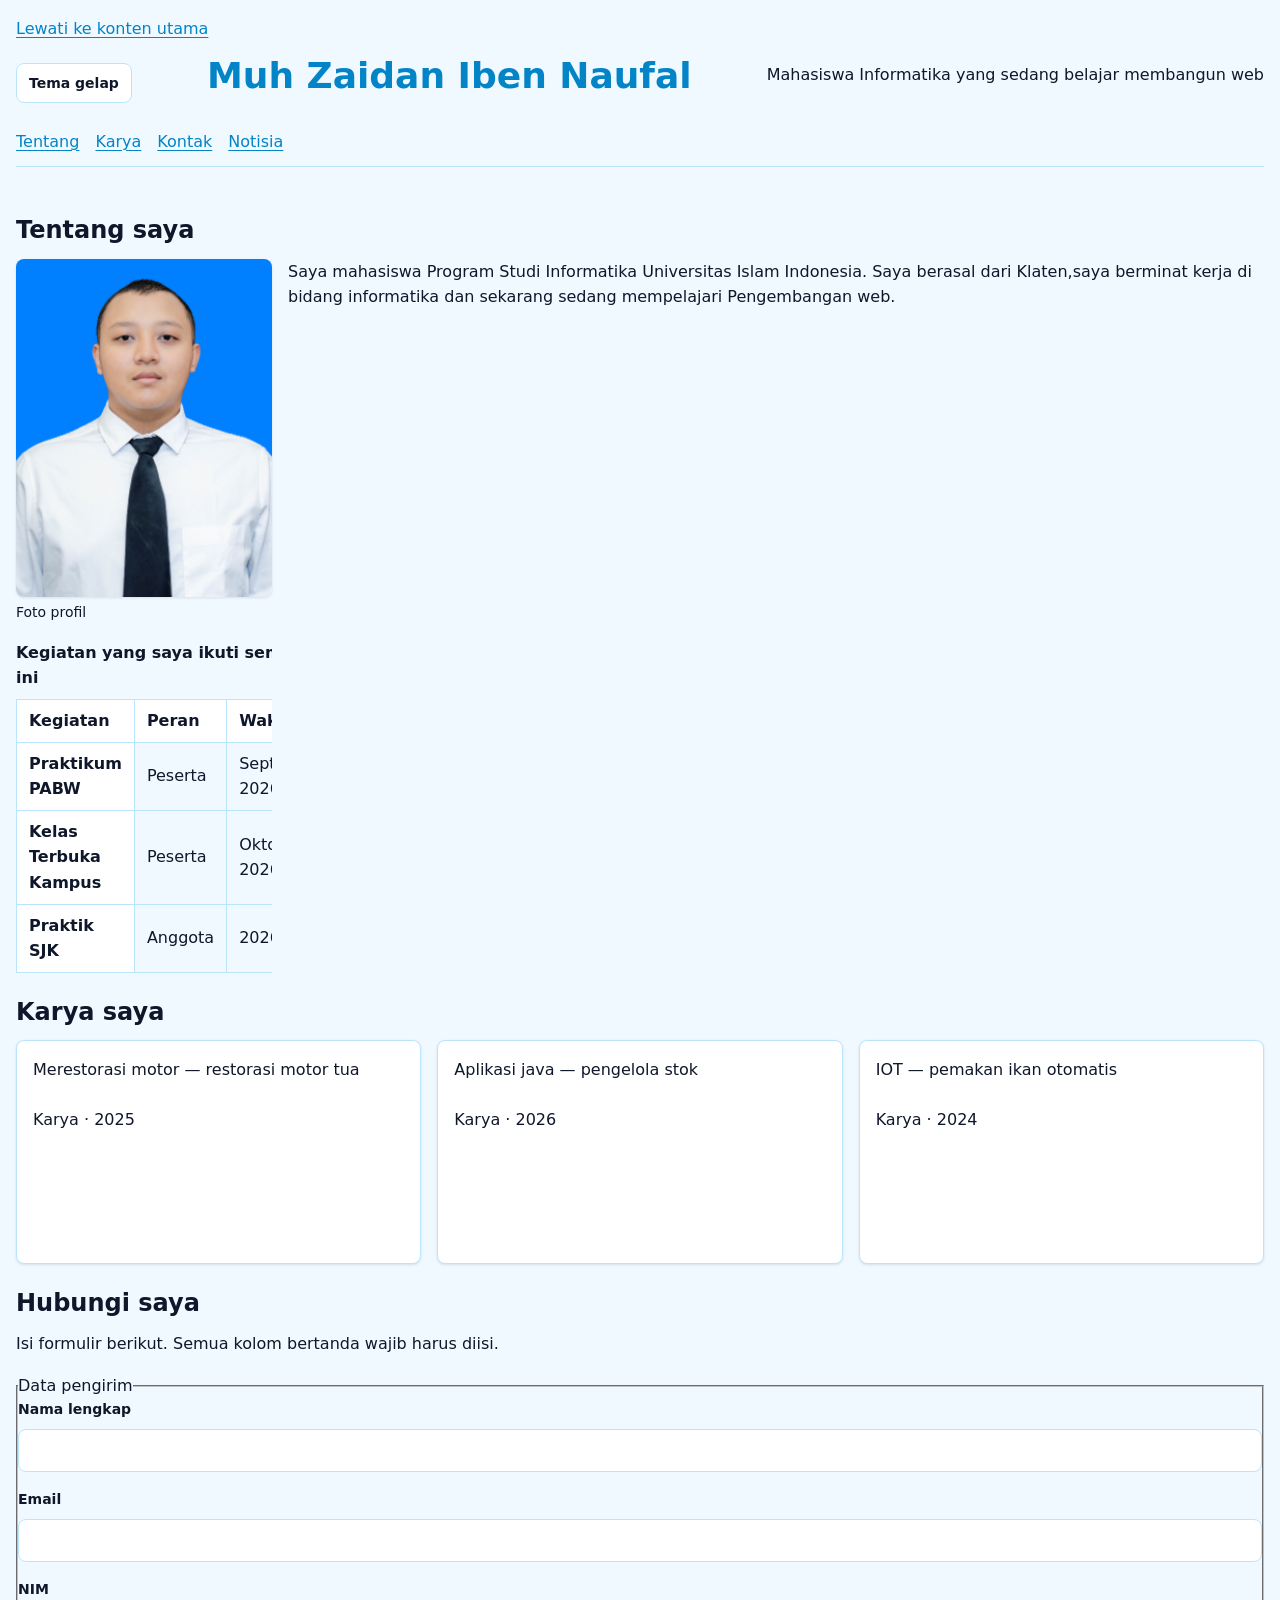
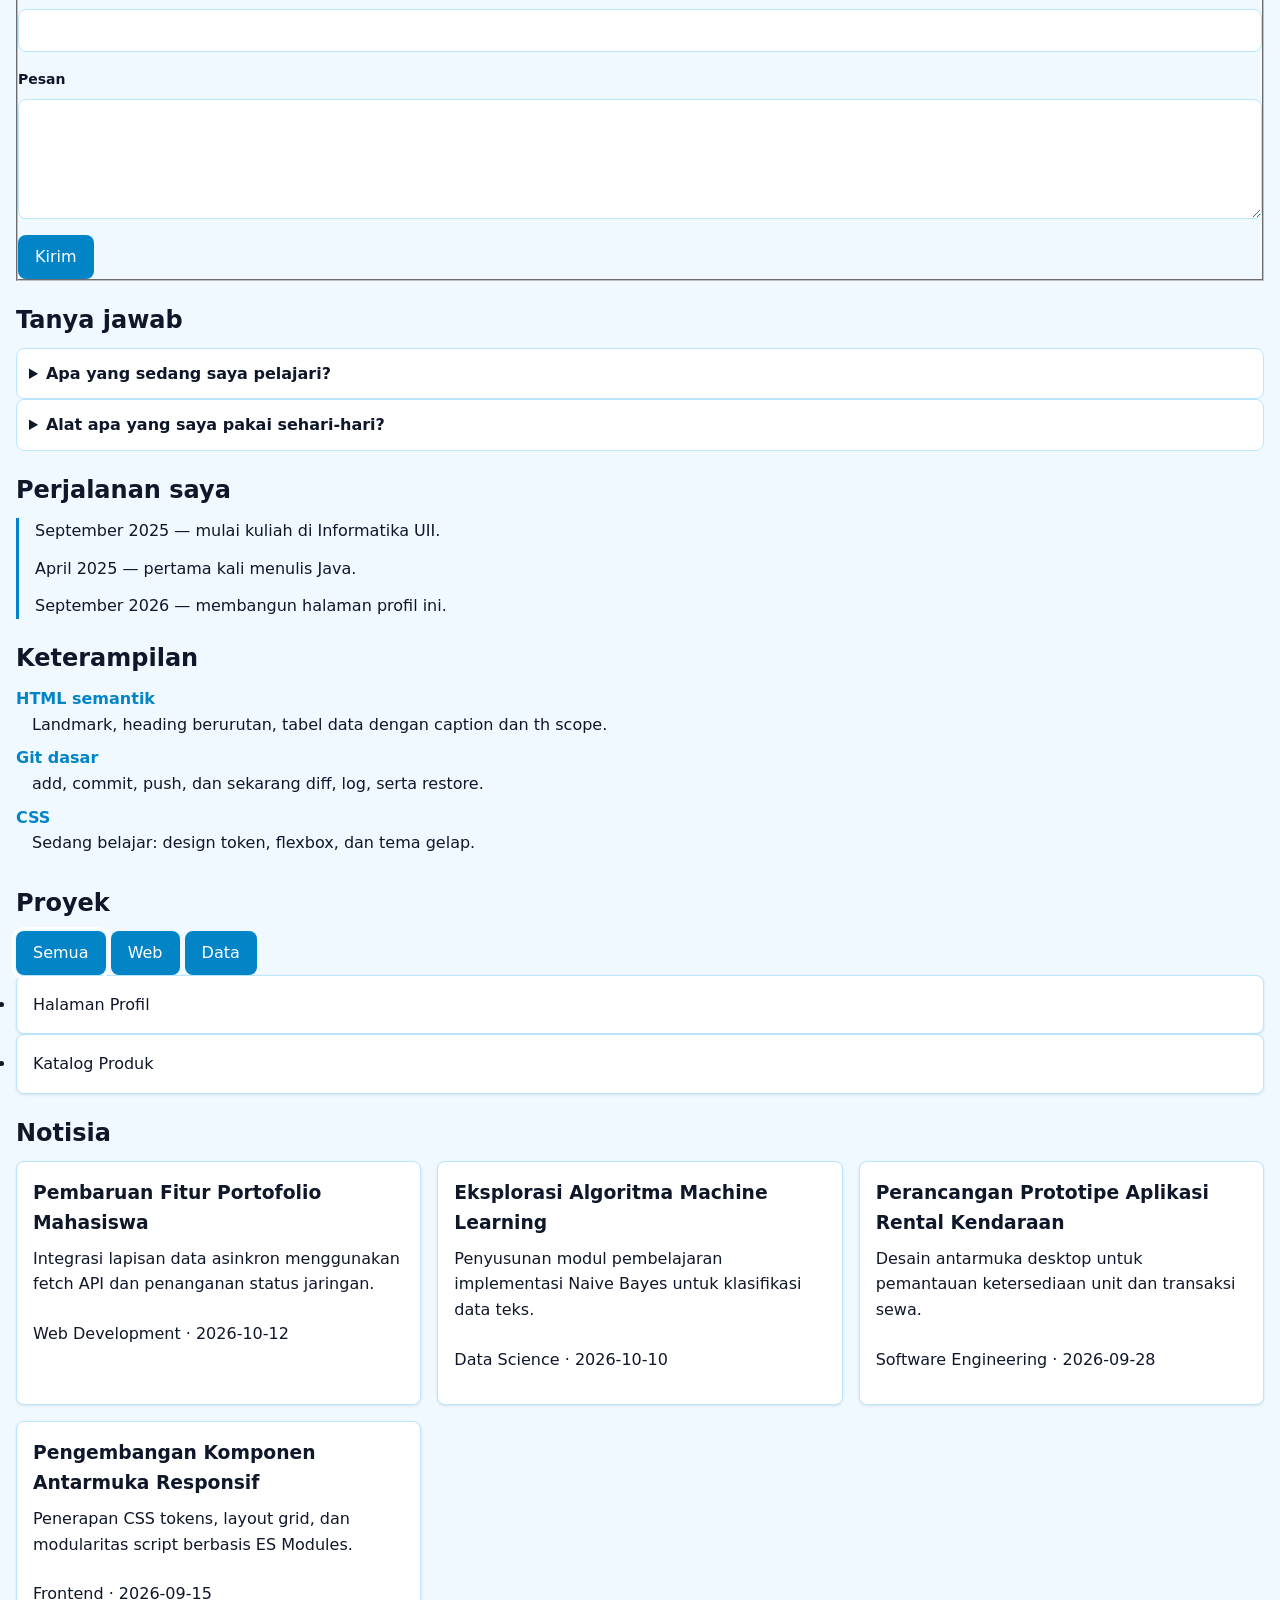
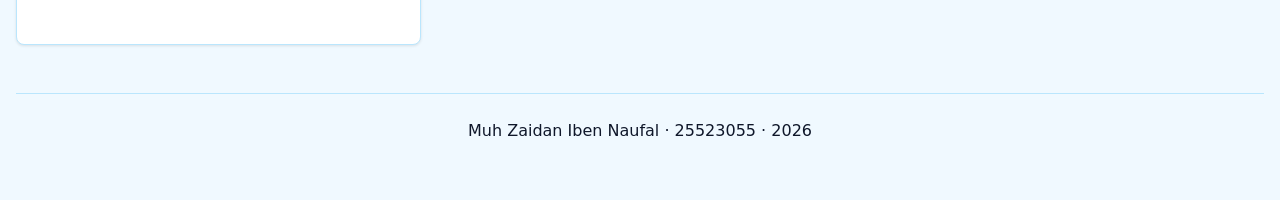
<file: p10/kerangka-profil.html>
<!DOCTYPE html>
<html lang="id">
<head>
  <meta charset="utf-8">
  <meta name="color-scheme" content="light dark">
  <title>Profil Iben — PABW 2026/2027</title>
  <meta name="description" content="Halaman profil mahasiswa PABW: tentang saya, karya, dan kontak.">

  <meta name="viewport" content="width=device-width, initial-scale=1.0">

<link rel="stylesheet" href="css/tokens.css">
<link rel="stylesheet" href="css/base.css">
<link rel="stylesheet" href="css/layout.css">
<link rel="stylesheet" href="css/komponen.css">
<link rel="stylesheet" href="css/tema.css">
<link rel="stylesheet" href="css/responsif.css">
</head>
<body>
  <a class="lewati" href="#utama">Lewati ke konten utama</a>

  <div class="page">
  <header class="kepala navbar">
    <input type="checkbox" id="tema" class="pengalih-tema">
    <label for="tema" class="tombol-tema">Tema gelap</label>

    <h1>Muh Zaidan Iben Naufal</h1>
    <p class="tagline">Mahasiswa Informatika yang sedang belajar membangun web</p>
    <nav aria-label="Navigasi utama">
      <ul class="nav-list">
        <li><a href="#tentang">Tentang</a></li>
        <li><a href="#karya">Karya</a></li>
        <li><a href="#kontak">Kontak</a></li>
        <li><a href="#notisia">Notisia</a></li>
      </ul>
    </nav>
  </header>

  <main id="utama">

    <section id="tentang">
      <h2>Tentang saya</h2>

      <div class="content">
      <figure class="foto">
        <img src="media/foto-profil.png"
             alt="Foto diri Nama Anda memakai kemeja putih."
             width="480" height="480" loading="lazy">
        <figcaption>Foto profil</figcaption>
      </figure>

      <p>Saya mahasiswa Program Studi Informatika Universitas Islam Indonesia.
         Saya berasal dari Klaten,saya berminat kerja di bidang informatika dan 
         sekarang sedang mempelajari Pengembangan web.</p>

      <div class="table-wrap">
      <table>
        <caption>Kegiatan yang saya ikuti semester ini</caption>
        <thead>
          <tr>
            <th scope="col">Kegiatan</th>
            <th scope="col">Peran</th>
            <th scope="col">Waktu</th>
          </tr>
        </thead>
        <tbody>
          <tr>
            <th scope="row">Praktikum PABW</th>
            <td>Peserta</td>
            <td><time datetime="2026-09">September 2026</time></td>
          </tr>
          <tr>
            <th scope="row">Kelas Terbuka Kampus</th>
            <td>Peserta</td>
            <td><time datetime="2026-10">Oktober 2026</time></td>
          </tr>
          <tr>
            <th scope="row">Praktik SJK</th>
            <td>Anggota</td>
            <td><time datetime="2026">2026</time></td>
          </tr>
        </tbody>
      </table>
      </div>
      </div>
    </section>

    <section id="karya">
      <h2>Karya saya</h2>
      <ul class="galeri grid">
        <li class="kartu">
          <p class="kartu__isi">Merestorasi motor — restorasi motor tua</p>
          <p class="kartu__kaki">Karya · 2025</p>
        </li>
        <li class="kartu">
          <p class="kartu__isi">Aplikasi java — pengelola stok</p>
          <p class="kartu__kaki">Karya · 2026</p>
        </li>
        <li class="kartu">
          <p class="kartu__isi">IOT — pemakan ikan otomatis</p>
          <p class="kartu__kaki">Karya · 2024</p>
        </li>
      </ul>
    </section>

    <section id="kontak">
      <h2>Hubungi saya</h2>
      <p>Isi formulir berikut. Semua kolom bertanda wajib harus diisi.</p>

      <form action="#" method="post">
        <fieldset>
          <legend>Data pengirim</legend>

          <p class="form-kolom">
            <label for="nama">Nama lengkap</label>
            <input id="nama" name="nama" type="text"
                   autocomplete="name" required>
            <span class="pesan-galat">Nama wajib diisi.</span>
          </p>

          <p class="form-kolom">
            <label for="email">Email</label>
            <input id="email" name="email" type="email"
                   autocomplete="email" required>
            <span class="pesan-galat">Email wajib diisi dan harus valid.</span>
          </p>

          <p class="form-kolom">
            <label for="nim">NIM</label>
            <input id="nim" name="nim" type="text" inputmode="numeric"
                   pattern="[0-9]{8}" aria-describedby="nim-bantuan" required>
            <span class="pesan-galat" id="nim-bantuan">NIM harus 8 angka.</span>
          </p>

          <p class="form-kolom">
            <label for="pesan">Pesan</label>
            <textarea id="pesan" name="pesan" rows="4" required></textarea>
            <span class="pesan-galat">Pesan wajib diisi.</span>
          </p>

          <button type="submit">Kirim</button>
        </fieldset>
      </form>
    </section>

    <section id="tanya-jawab">
  <h2>Tanya jawab</h2>

  <details>
    <summary>Apa yang sedang saya pelajari?</summary>
    <p>CSS dan cara menyusun tampilan yang konsisten lewat token.</p>
  </details>

  <details>
    <summary>Alat apa yang saya pakai sehari-hari?</summary>
    <p>VS Code dan Chrome. DevTools saya buka setiap kali mengerjakan tampilan.</p>
  </details>
</section>

      <section id="lini-masa">
  <h2>Perjalanan saya</h2>
  <ol class="lini">
    <li><time datetime="2024-08">September 2025</time> — mulai kuliah di Informatika UII.</li>
    <li><time datetime="2025-02">April 2025</time> — pertama kali menulis Java.</li>
    <li><time datetime="2026-09">September 2026</time> — membangun halaman profil ini.</li>
  </ol>
</section>

<section id="keterampilan">
  <h2>Keterampilan</h2>
  <dl class="keterampilan">
    <dt>HTML semantik</dt>
    <dd>Landmark, heading berurutan, tabel data dengan caption dan th scope.</dd>

    <dt>Git dasar</dt>
    <dd>add, commit, push, dan sekarang diff, log, serta restore.</dd>

    <dt>CSS</dt>
    <dd>Sedang belajar: design token, flexbox, dan tema gelap.</dd>
  </dl>
</section>
<section>
    <h2>Proyek</h2>

    <div id="filter">
      <button data-kategori="semua" class="aktif">Semua</button>
      <button data-kategori="web">Web</button>
      <button data-kategori="data">Data</button>
    </div>

    <ul id="daftar"></ul>
    <p id="pesan-kosong" hidden>Tidak ada proyek pada kategori itu.</p>
  </section>

  <section id="notisia">
    <h2>Notisia</h2>
    <ul id="daftar-notisia" class="galeri grid"></ul>
  </section>

  </main>

  <footer class="kaki footer">
    <p>Muh Zaidan Iben Naufal · 25523055 · <time datetime="2026">2026</time></p>
  </footer>
  </div>
  <script type="module" src="js/app.js"></script>
  <script type="module" src="js/dom.js"></script>
</body>
</html>
</file>
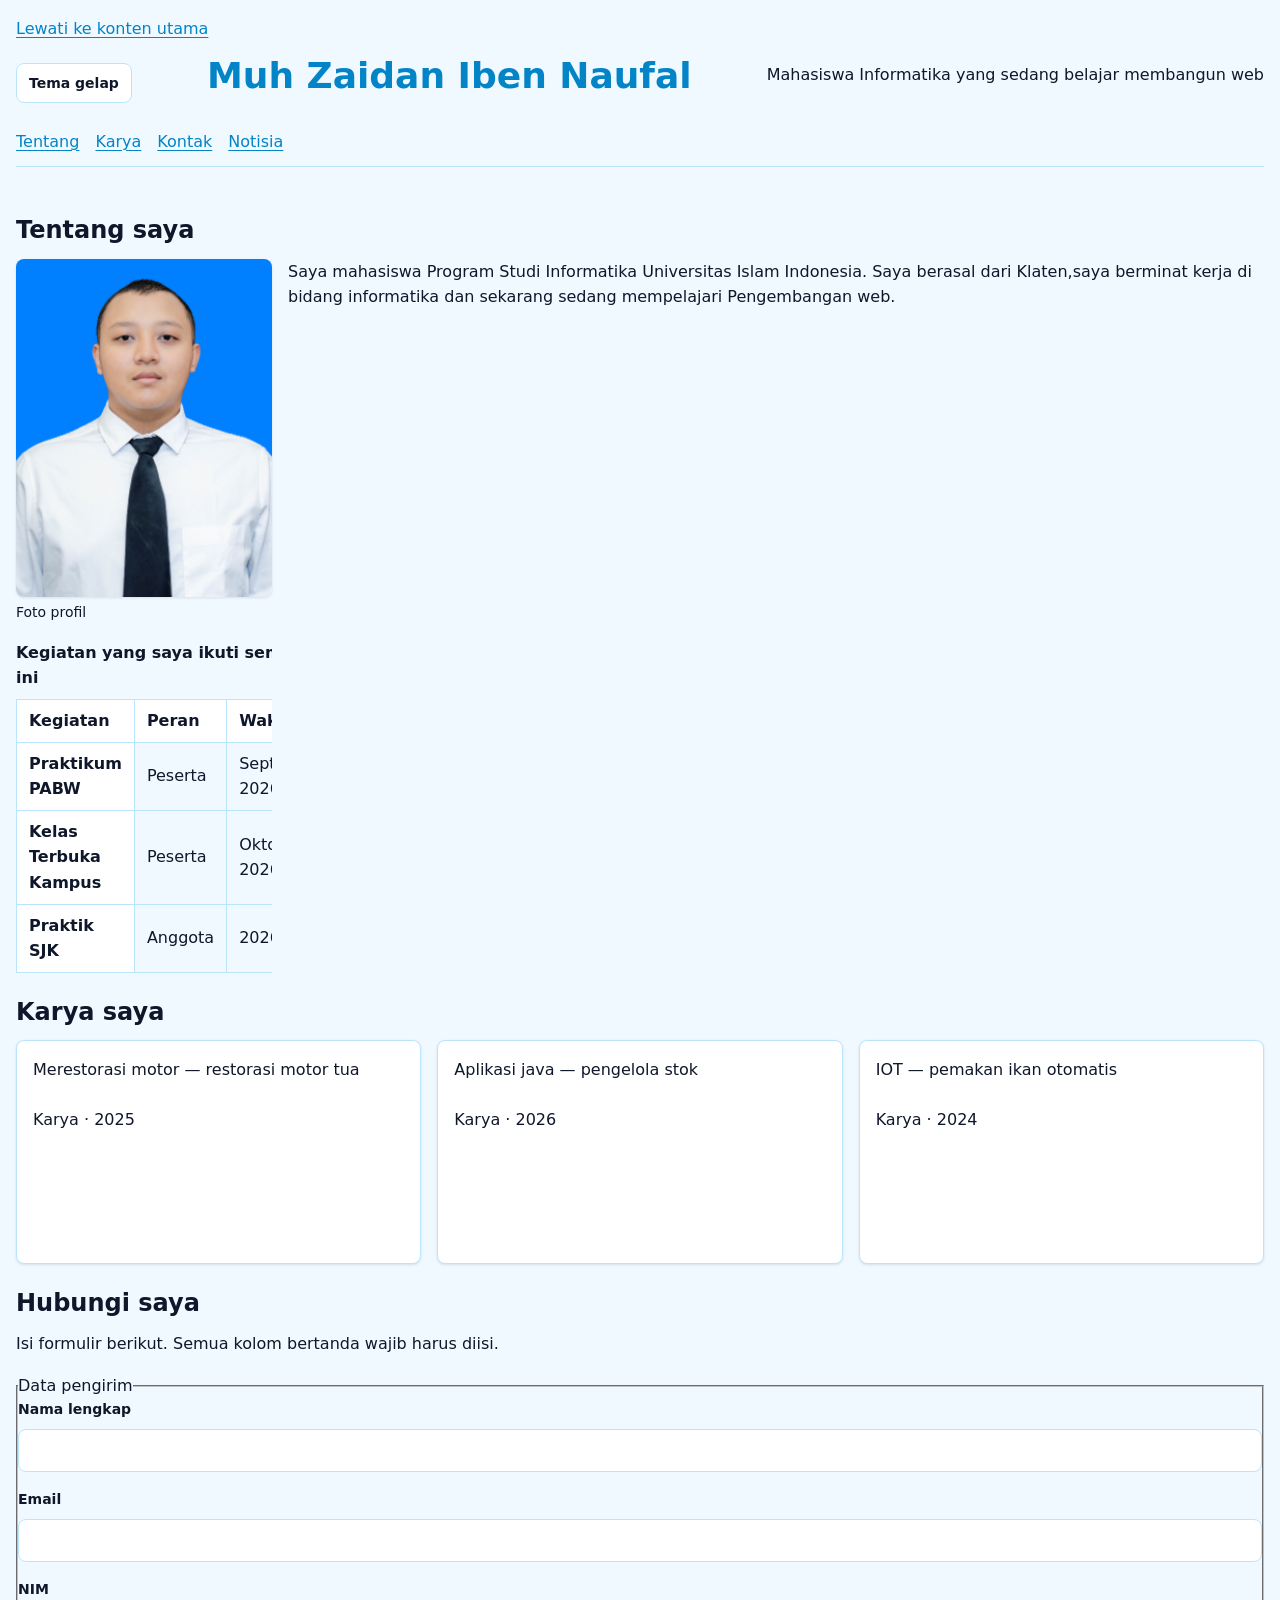
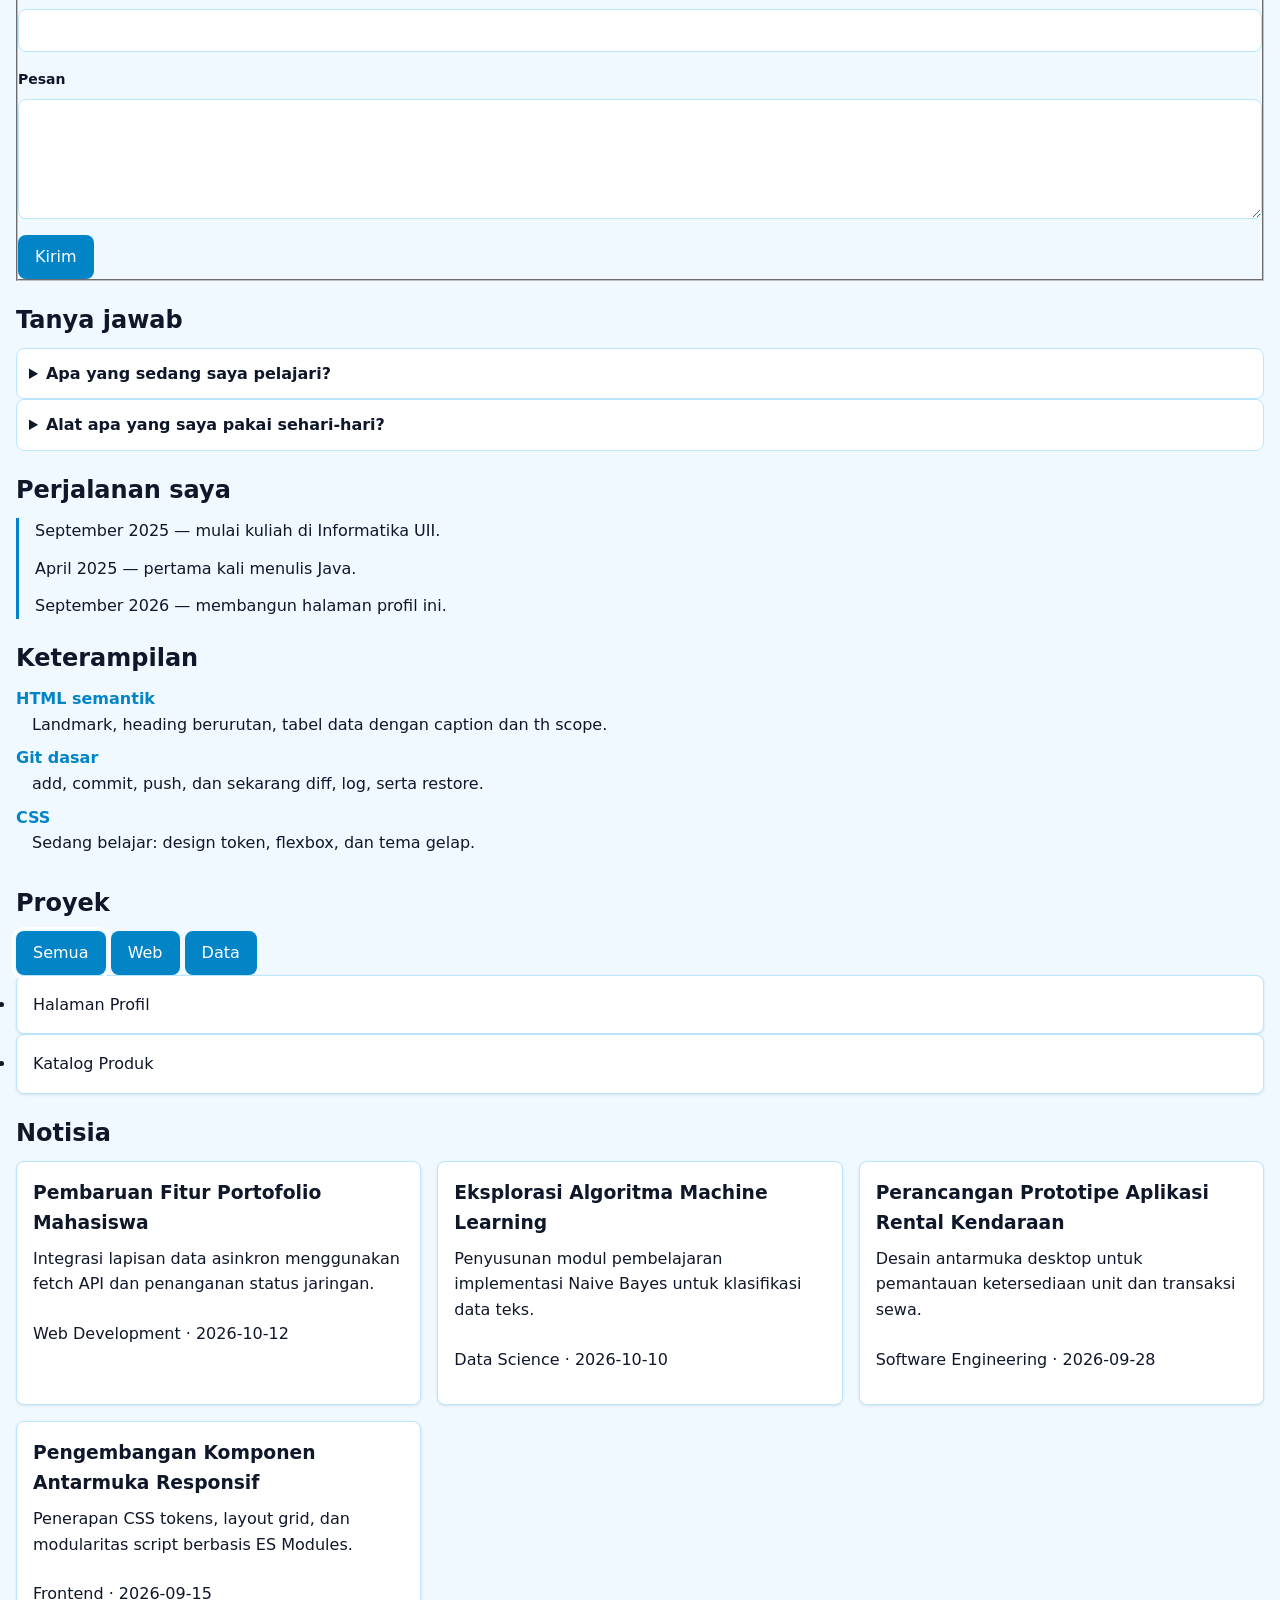
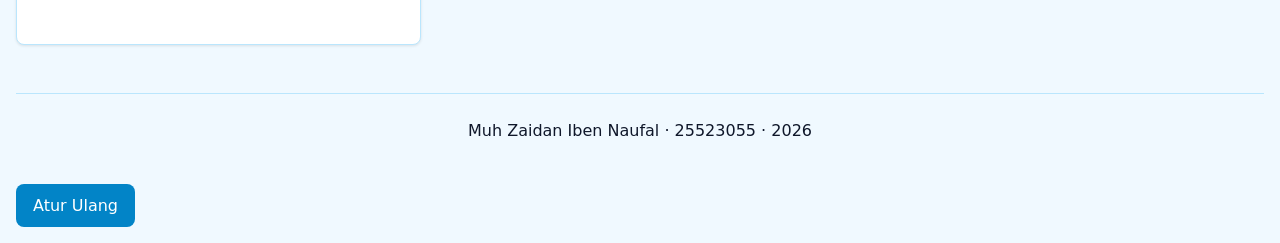
<file: p11/kerangka-profil.html>
<!DOCTYPE html>
<html lang="id">
<head>
  <meta charset="utf-8">
  <meta name="color-scheme" content="light dark">
  <title>Profil Iben — PABW 2026/2027</title>
  <meta name="description" content="Halaman profil mahasiswa PABW: tentang saya, karya, dan kontak.">

  <meta name="viewport" content="width=device-width, initial-scale=1.0">

<link rel="stylesheet" href="css/tokens.css">
<link rel="stylesheet" href="css/base.css">
<link rel="stylesheet" href="css/layout.css">
<link rel="stylesheet" href="css/komponen.css">
<link rel="stylesheet" href="css/tema.css">
<link rel="stylesheet" href="css/responsif.css">
</head>
<body>
  <a class="lewati" href="#utama">Lewati ke konten utama</a>

  <div class="page">
  <header class="kepala navbar">
    <input type="checkbox" id="tema" class="pengalih-tema">
    <label for="tema" class="tombol-tema">Tema gelap</label>

    <h1>Muh Zaidan Iben Naufal</h1>
    <p class="tagline">Mahasiswa Informatika yang sedang belajar membangun web</p>
    <nav aria-label="Navigasi utama">
      <ul class="nav-list">
        <li><a href="#tentang">Tentang</a></li>
        <li><a href="#karya">Karya</a></li>
        <li><a href="#kontak">Kontak</a></li>
        <li><a href="#notisia">Notisia</a></li>
      </ul>
    </nav>
  </header>

  <main id="utama">

    <section id="tentang">
      <h2>Tentang saya</h2>

      <div class="content">
      <figure class="foto">
        <img src="media/foto-profil.png"
             alt="Foto diri Nama Anda memakai kemeja putih."
             width="480" height="480" loading="lazy">
        <figcaption>Foto profil</figcaption>
      </figure>

      <p>Saya mahasiswa Program Studi Informatika Universitas Islam Indonesia.
         Saya berasal dari Klaten,saya berminat kerja di bidang informatika dan 
         sekarang sedang mempelajari Pengembangan web.</p>

      <div class="table-wrap">
      <table>
        <caption>Kegiatan yang saya ikuti semester ini</caption>
        <thead>
          <tr>
            <th scope="col">Kegiatan</th>
            <th scope="col">Peran</th>
            <th scope="col">Waktu</th>
          </tr>
        </thead>
        <tbody>
          <tr>
            <th scope="row">Praktikum PABW</th>
            <td>Peserta</td>
            <td><time datetime="2026-09">September 2026</time></td>
          </tr>
          <tr>
            <th scope="row">Kelas Terbuka Kampus</th>
            <td>Peserta</td>
            <td><time datetime="2026-10">Oktober 2026</time></td>
          </tr>
          <tr>
            <th scope="row">Praktik SJK</th>
            <td>Anggota</td>
            <td><time datetime="2026">2026</time></td>
          </tr>
        </tbody>
      </table>
      </div>
      </div>
    </section>

    <section id="karya">
      <h2>Karya saya</h2>
      <ul class="galeri grid">
        <li class="kartu">
          <p class="kartu__isi">Merestorasi motor — restorasi motor tua</p>
          <p class="kartu__kaki">Karya · 2025</p>
        </li>
        <li class="kartu">
          <p class="kartu__isi">Aplikasi java — pengelola stok</p>
          <p class="kartu__kaki">Karya · 2026</p>
        </li>
        <li class="kartu">
          <p class="kartu__isi">IOT — pemakan ikan otomatis</p>
          <p class="kartu__kaki">Karya · 2024</p>
        </li>
      </ul>
    </section>

    <section id="kontak">
      <h2>Hubungi saya</h2>
      <p>Isi formulir berikut. Semua kolom bertanda wajib harus diisi.</p>

      <form action="#" method="post">
        <fieldset>
          <legend>Data pengirim</legend>

          <p class="form-kolom">
            <label for="nama">Nama lengkap</label>
            <input id="nama" name="nama" type="text"
                   autocomplete="name" required>
            <span class="pesan-galat">Nama wajib diisi.</span>
          </p>

          <p class="form-kolom">
            <label for="email">Email</label>
            <input id="email" name="email" type="email"
                   autocomplete="email" required>
            <span class="pesan-galat">Email wajib diisi dan harus valid.</span>
          </p>

          <p class="form-kolom">
            <label for="nim">NIM</label>
            <input id="nim" name="nim" type="text" inputmode="numeric"
                   pattern="[0-9]{8}" aria-describedby="nim-bantuan" required>
            <span class="pesan-galat" id="nim-bantuan">NIM harus 8 angka.</span>
          </p>

          <p class="form-kolom">
            <label for="pesan">Pesan</label>
            <textarea id="pesan" name="pesan" rows="4" required></textarea>
            <span class="pesan-galat">Pesan wajib diisi.</span>
          </p>

          <button type="submit">Kirim</button>
        </fieldset>
      </form>
    </section>

    <section id="tanya-jawab">
  <h2>Tanya jawab</h2>

  <details>
    <summary>Apa yang sedang saya pelajari?</summary>
    <p>CSS dan cara menyusun tampilan yang konsisten lewat token.</p>
  </details>

  <details>
    <summary>Alat apa yang saya pakai sehari-hari?</summary>
    <p>VS Code dan Chrome. DevTools saya buka setiap kali mengerjakan tampilan.</p>
  </details>
</section>

      <section id="lini-masa">
  <h2>Perjalanan saya</h2>
  <ol class="lini">
    <li><time datetime="2024-08">September 2025</time> — mulai kuliah di Informatika UII.</li>
    <li><time datetime="2025-02">April 2025</time> — pertama kali menulis Java.</li>
    <li><time datetime="2026-09">September 2026</time> — membangun halaman profil ini.</li>
  </ol>
</section>

<section id="keterampilan">
  <h2>Keterampilan</h2>
  <dl class="keterampilan">
    <dt>HTML semantik</dt>
    <dd>Landmark, heading berurutan, tabel data dengan caption dan th scope.</dd>

    <dt>Git dasar</dt>
    <dd>add, commit, push, dan sekarang diff, log, serta restore.</dd>

    <dt>CSS</dt>
    <dd>Sedang belajar: design token, flexbox, dan tema gelap.</dd>
  </dl>
</section>
<section>
    <h2>Proyek</h2>

    <div id="filter">
      <button data-kategori="semua" class="aktif">Semua</button>
      <button data-kategori="web">Web</button>
      <button data-kategori="data">Data</button>
    </div>

    <ul id="daftar"></ul>
    <p id="pesan-kosong" hidden>Tidak ada proyek pada kategori itu.</p>
  </section>

  <section id="notisia">
    <h2>Notisia</h2>
    <ul id="daftar-notisia" class="galeri grid"></ul>
  </section>

  </main>

  <footer class="kaki footer">
    <p>Muh Zaidan Iben Naufal · 25523055 · <time datetime="2026">2026</time></p>
  </footer>
  </div>
<button id="tombol-reset" type="button">Atur Ulang</button>
<script type="module" src="./js/app.js"></script>
</body>
</html>
</file>
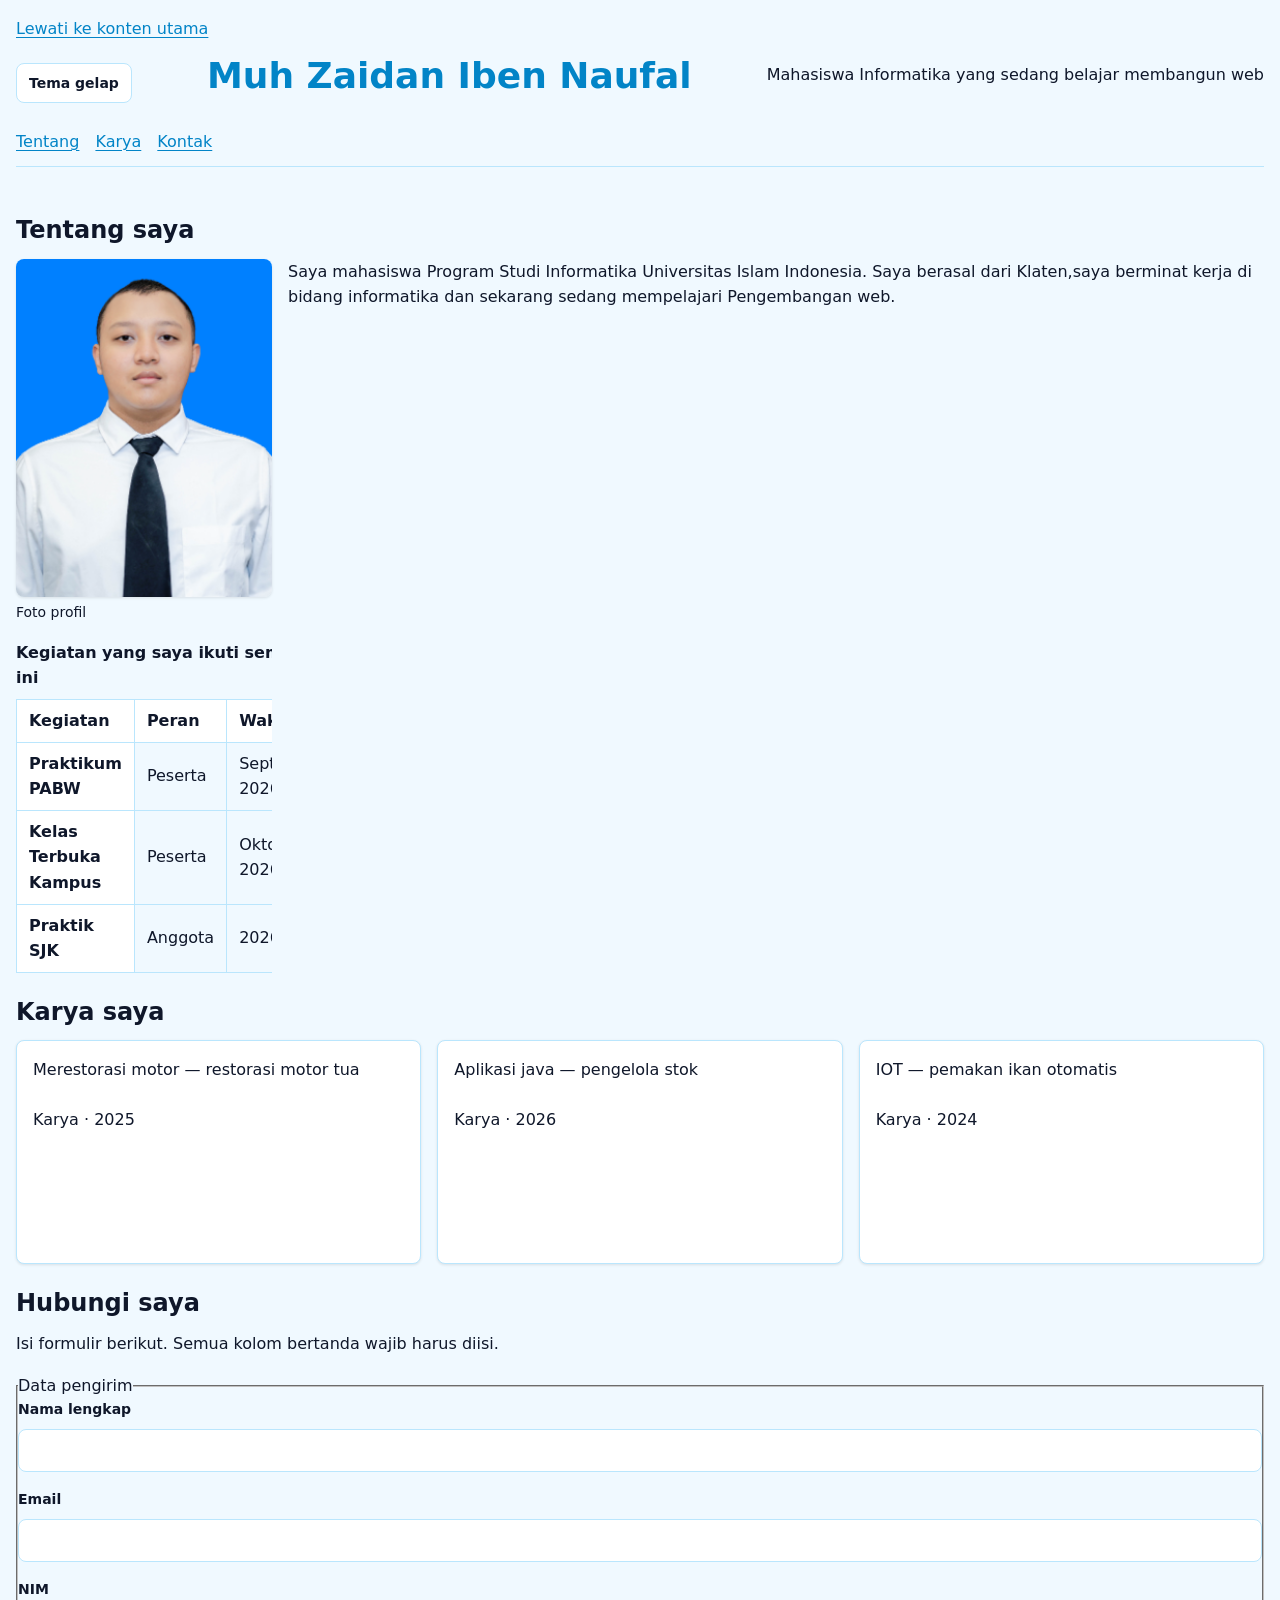
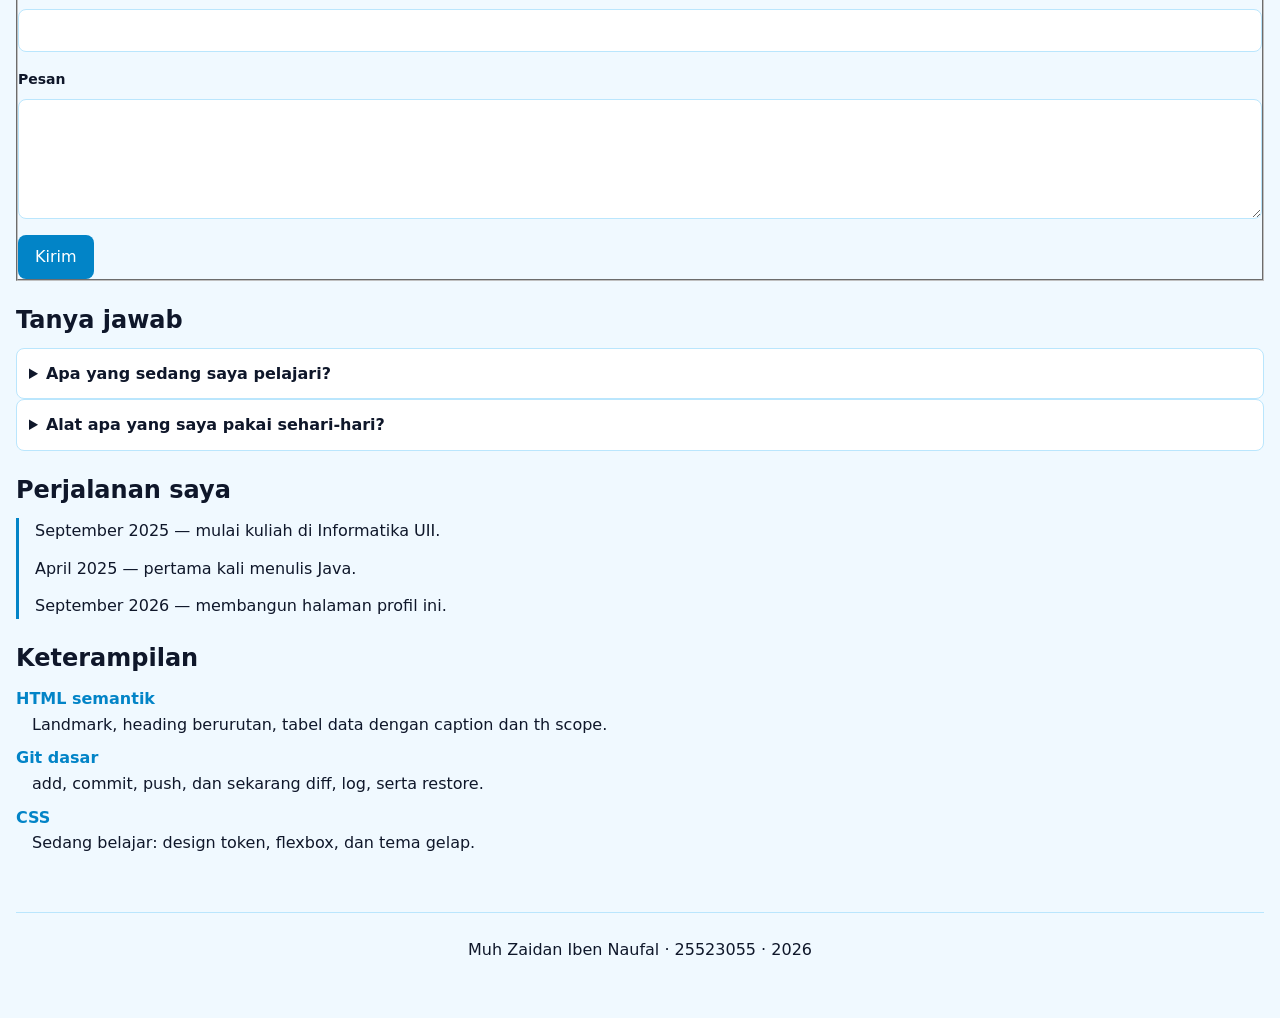
<file: p8/kerangka-profil.html>
<!DOCTYPE html>
<html lang="id">
<head>
  <meta charset="utf-8">
  <meta name="color-scheme" content="light dark">
  <title>Profil Iben — PABW 2026/2027</title>
  <meta name="description" content="Halaman profil mahasiswa PABW: tentang saya, karya, dan kontak.">

  <meta name="viewport" content="width=device-width, initial-scale=1.0">

<link rel="stylesheet" href="css/tokens.css">
<link rel="stylesheet" href="css/base.css">
<link rel="stylesheet" href="css/layout.css">
<link rel="stylesheet" href="css/komponen.css">
<link rel="stylesheet" href="css/tema.css">
<link rel="stylesheet" href="css/responsif.css">
</head>
<body>
  <a class="lewati" href="#utama">Lewati ke konten utama</a>

  <div class="page">
  <header class="kepala navbar">
    <input type="checkbox" id="tema" class="pengalih-tema">
    <label for="tema" class="tombol-tema">Tema gelap</label>

    <h1>Muh Zaidan Iben Naufal</h1>
    <p class="tagline">Mahasiswa Informatika yang sedang belajar membangun web</p>
    <nav aria-label="Navigasi utama">
      <ul class="nav-list">
        <li><a href="#tentang">Tentang</a></li>
        <li><a href="#karya">Karya</a></li>
        <li><a href="#kontak">Kontak</a></li>
      </ul>
    </nav>
  </header>

  <main id="utama">

    <section id="tentang">
      <h2>Tentang saya</h2>

      <div class="content">
      <figure class="foto">
        <img src="media/foto-profil.png"
             alt="Foto diri Nama Anda memakai kemeja putih."
             width="480" height="480" loading="lazy">
        <figcaption>Foto profil</figcaption>
      </figure>

      <p>Saya mahasiswa Program Studi Informatika Universitas Islam Indonesia.
         Saya berasal dari Klaten,saya berminat kerja di bidang informatika dan 
         sekarang sedang mempelajari Pengembangan web.</p>

      <div class="table-wrap">
      <table>
        <caption>Kegiatan yang saya ikuti semester ini</caption>
        <thead>
          <tr>
            <th scope="col">Kegiatan</th>
            <th scope="col">Peran</th>
            <th scope="col">Waktu</th>
          </tr>
        </thead>
        <tbody>
          <tr>
            <th scope="row">Praktikum PABW</th>
            <td>Peserta</td>
            <td><time datetime="2026-09">September 2026</time></td>
          </tr>
          <tr>
            <th scope="row">Kelas Terbuka Kampus</th>
            <td>Peserta</td>
            <td><time datetime="2026-10">Oktober 2026</time></td>
          </tr>
          <tr>
            <th scope="row">Praktik SJK</th>
            <td>Anggota</td>
            <td><time datetime="2026">2026</time></td>
          </tr>
        </tbody>
      </table>
      </div>
      </div>
    </section>

    <section id="karya">
      <h2>Karya saya</h2>
      <ul class="galeri grid">
        <li class="kartu">
          <p class="kartu__isi">Merestorasi motor — restorasi motor tua</p>
          <p class="kartu__kaki">Karya · 2025</p>
        </li>
        <li class="kartu">
          <p class="kartu__isi">Aplikasi java — pengelola stok</p>
          <p class="kartu__kaki">Karya · 2026</p>
        </li>
        <li class="kartu">
          <p class="kartu__isi">IOT — pemakan ikan otomatis</p>
          <p class="kartu__kaki">Karya · 2024</p>
        </li>
      </ul>
    </section>

    <section id="kontak">
      <h2>Hubungi saya</h2>
      <p>Isi formulir berikut. Semua kolom bertanda wajib harus diisi.</p>

      <form action="#" method="post">
        <fieldset>
          <legend>Data pengirim</legend>

          <p class="form-kolom">
            <label for="nama">Nama lengkap</label>
            <input id="nama" name="nama" type="text"
                   autocomplete="name" required>
            <span class="pesan-galat">Nama wajib diisi.</span>
          </p>

          <p class="form-kolom">
            <label for="email">Email</label>
            <input id="email" name="email" type="email"
                   autocomplete="email" required>
            <span class="pesan-galat">Email wajib diisi dan harus valid.</span>
          </p>

          <p class="form-kolom">
            <label for="nim">NIM</label>
            <input id="nim" name="nim" type="text" inputmode="numeric"
                   pattern="[0-9]{8}" aria-describedby="nim-bantuan" required>
            <span class="pesan-galat" id="nim-bantuan">NIM harus 8 angka.</span>
          </p>

          <p class="form-kolom">
            <label for="pesan">Pesan</label>
            <textarea id="pesan" name="pesan" rows="4" required></textarea>
            <span class="pesan-galat">Pesan wajib diisi.</span>
          </p>

          <button type="submit">Kirim</button>
        </fieldset>
      </form>
    </section>

    <section id="tanya-jawab">
  <h2>Tanya jawab</h2>

  <details>
    <summary>Apa yang sedang saya pelajari?</summary>
    <p>CSS dan cara menyusun tampilan yang konsisten lewat token.</p>
  </details>

  <details>
    <summary>Alat apa yang saya pakai sehari-hari?</summary>
    <p>VS Code dan Chrome. DevTools saya buka setiap kali mengerjakan tampilan.</p>
  </details>
</section>

      <section id="lini-masa">
  <h2>Perjalanan saya</h2>
  <ol class="lini">
    <li><time datetime="2024-08">September 2025</time> — mulai kuliah di Informatika UII.</li>
    <li><time datetime="2025-02">April 2025</time> — pertama kali menulis Java.</li>
    <li><time datetime="2026-09">September 2026</time> — membangun halaman profil ini.</li>
  </ol>
</section>

<section id="keterampilan">
  <h2>Keterampilan</h2>
  <dl class="keterampilan">
    <dt>HTML semantik</dt>
    <dd>Landmark, heading berurutan, tabel data dengan caption dan th scope.</dd>

    <dt>Git dasar</dt>
    <dd>add, commit, push, dan sekarang diff, log, serta restore.</dd>

    <dt>CSS</dt>
    <dd>Sedang belajar: design token, flexbox, dan tema gelap.</dd>
  </dl>
</section>
  </main>

  <footer class="kaki footer">
    <p>Muh Zaidan Iben Naufal · 25523055 · <time datetime="2026">2026</time></p>
  </footer>
  </div>
  <script type="module" src="js/app.js"></script>
</body>
</html>
</file>
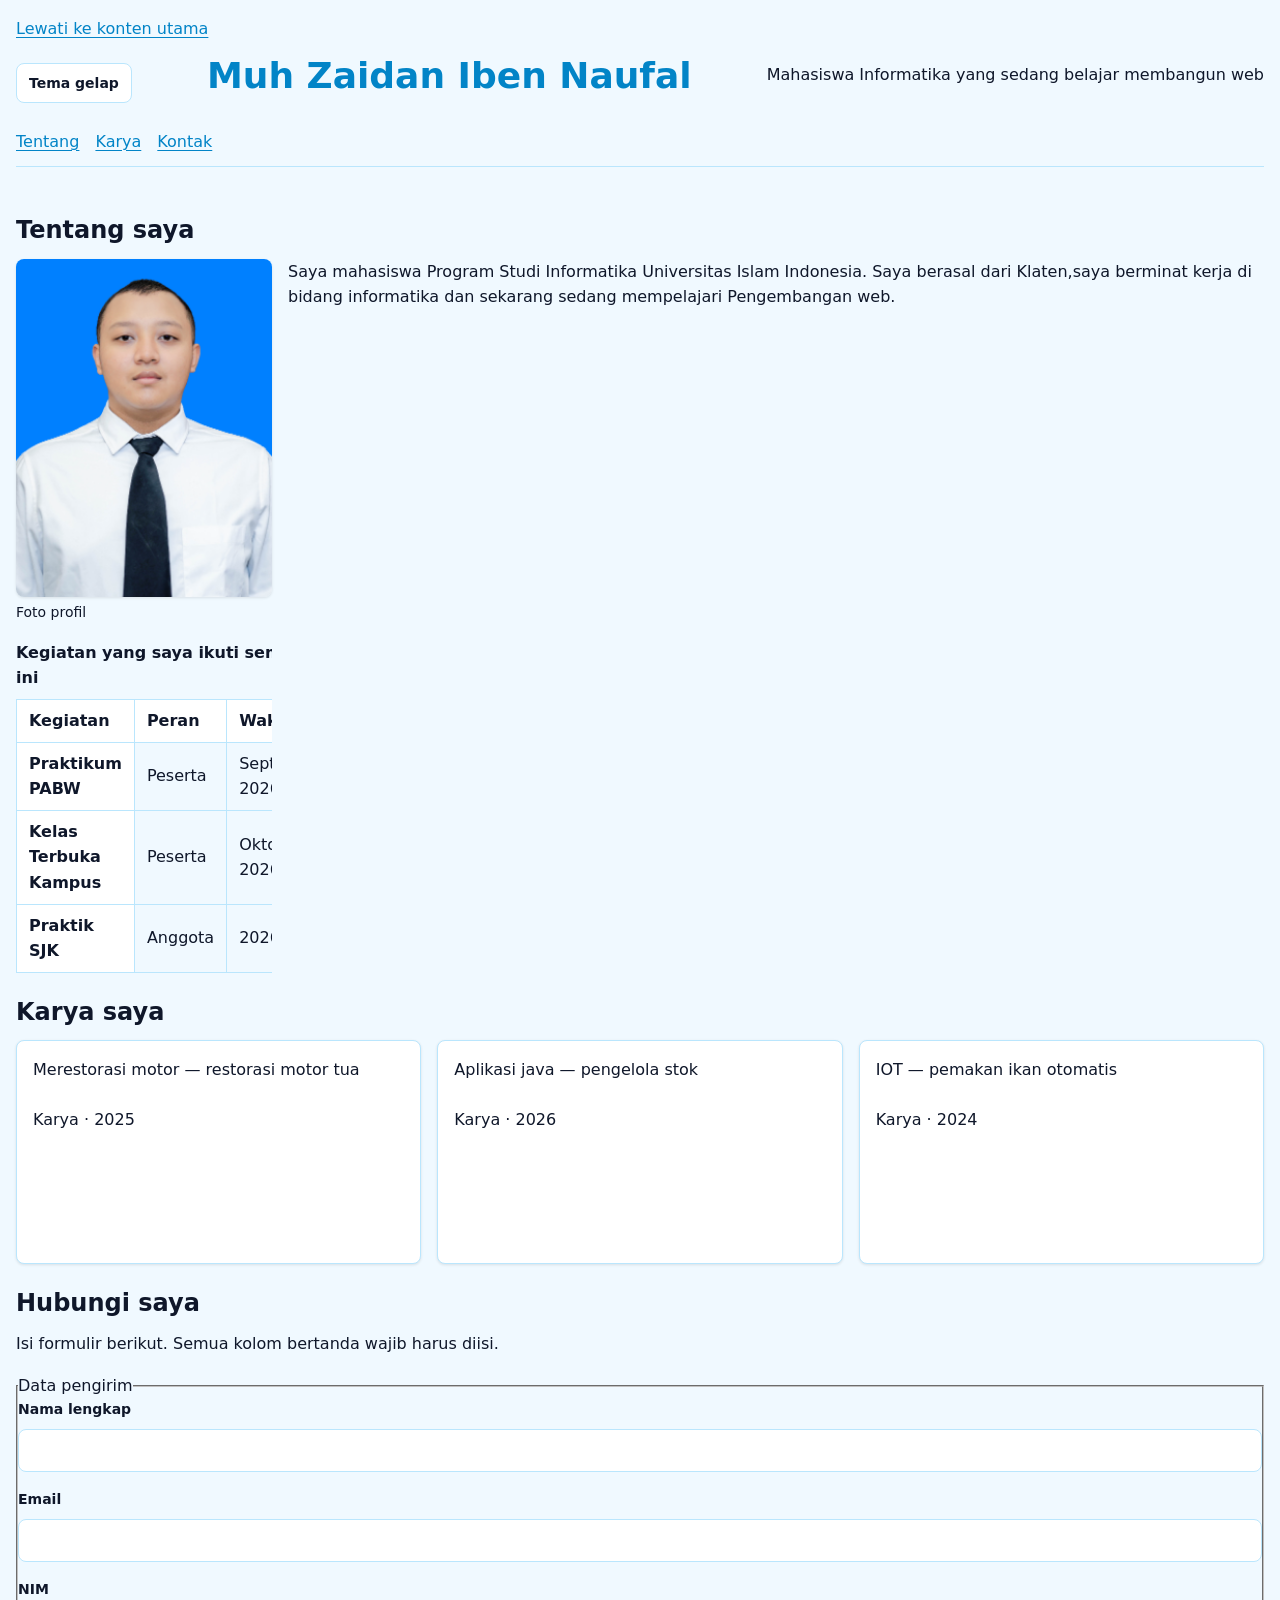
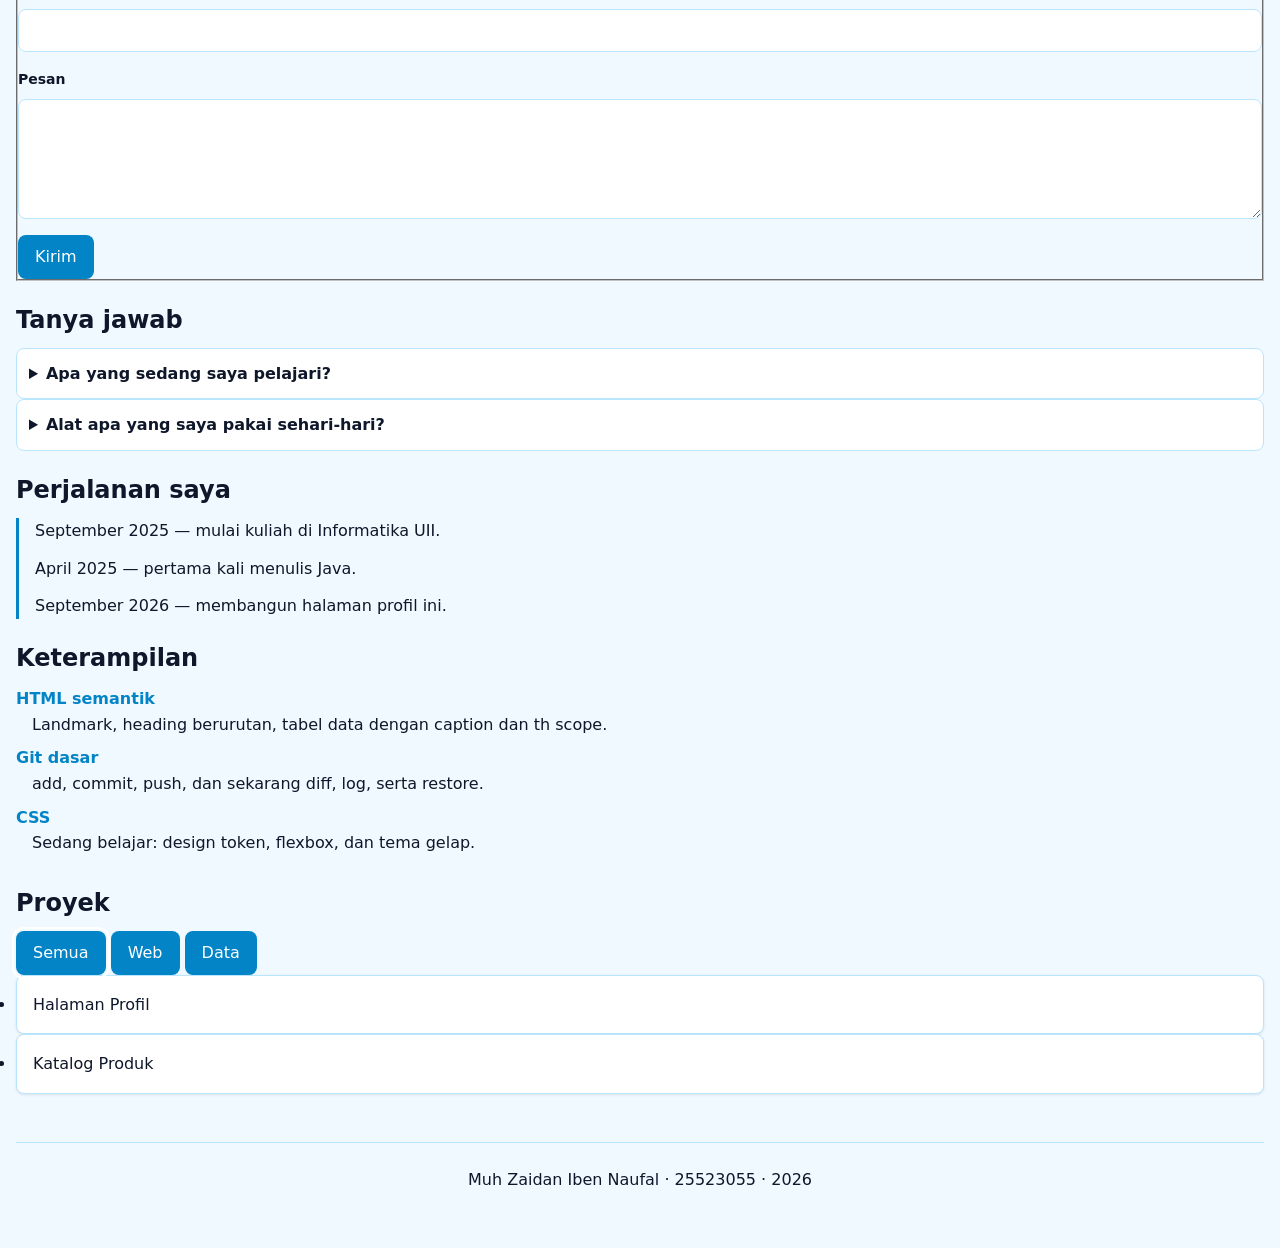
<file: p9/kerangka-profil.html>
<!DOCTYPE html>
<html lang="id">
<head>
  <meta charset="utf-8">
  <meta name="color-scheme" content="light dark">
  <title>Profil Iben — PABW 2026/2027</title>
  <meta name="description" content="Halaman profil mahasiswa PABW: tentang saya, karya, dan kontak.">

  <meta name="viewport" content="width=device-width, initial-scale=1.0">

<link rel="stylesheet" href="css/tokens.css">
<link rel="stylesheet" href="css/base.css">
<link rel="stylesheet" href="css/layout.css">
<link rel="stylesheet" href="css/komponen.css">
<link rel="stylesheet" href="css/tema.css">
<link rel="stylesheet" href="css/responsif.css">
</head>
<body>
  <a class="lewati" href="#utama">Lewati ke konten utama</a>

  <div class="page">
  <header class="kepala navbar">
    <input type="checkbox" id="tema" class="pengalih-tema">
    <label for="tema" class="tombol-tema">Tema gelap</label>

    <h1>Muh Zaidan Iben Naufal</h1>
    <p class="tagline">Mahasiswa Informatika yang sedang belajar membangun web</p>
    <nav aria-label="Navigasi utama">
      <ul class="nav-list">
        <li><a href="#tentang">Tentang</a></li>
        <li><a href="#karya">Karya</a></li>
        <li><a href="#kontak">Kontak</a></li>
      </ul>
    </nav>
  </header>

  <main id="utama">

    <section id="tentang">
      <h2>Tentang saya</h2>

      <div class="content">
      <figure class="foto">
        <img src="media/foto-profil.png"
             alt="Foto diri Nama Anda memakai kemeja putih."
             width="480" height="480" loading="lazy">
        <figcaption>Foto profil</figcaption>
      </figure>

      <p>Saya mahasiswa Program Studi Informatika Universitas Islam Indonesia.
         Saya berasal dari Klaten,saya berminat kerja di bidang informatika dan 
         sekarang sedang mempelajari Pengembangan web.</p>

      <div class="table-wrap">
      <table>
        <caption>Kegiatan yang saya ikuti semester ini</caption>
        <thead>
          <tr>
            <th scope="col">Kegiatan</th>
            <th scope="col">Peran</th>
            <th scope="col">Waktu</th>
          </tr>
        </thead>
        <tbody>
          <tr>
            <th scope="row">Praktikum PABW</th>
            <td>Peserta</td>
            <td><time datetime="2026-09">September 2026</time></td>
          </tr>
          <tr>
            <th scope="row">Kelas Terbuka Kampus</th>
            <td>Peserta</td>
            <td><time datetime="2026-10">Oktober 2026</time></td>
          </tr>
          <tr>
            <th scope="row">Praktik SJK</th>
            <td>Anggota</td>
            <td><time datetime="2026">2026</time></td>
          </tr>
        </tbody>
      </table>
      </div>
      </div>
    </section>

    <section id="karya">
      <h2>Karya saya</h2>
      <ul class="galeri grid">
        <li class="kartu">
          <p class="kartu__isi">Merestorasi motor — restorasi motor tua</p>
          <p class="kartu__kaki">Karya · 2025</p>
        </li>
        <li class="kartu">
          <p class="kartu__isi">Aplikasi java — pengelola stok</p>
          <p class="kartu__kaki">Karya · 2026</p>
        </li>
        <li class="kartu">
          <p class="kartu__isi">IOT — pemakan ikan otomatis</p>
          <p class="kartu__kaki">Karya · 2024</p>
        </li>
      </ul>
    </section>

    <section id="kontak">
      <h2>Hubungi saya</h2>
      <p>Isi formulir berikut. Semua kolom bertanda wajib harus diisi.</p>

      <form action="#" method="post">
        <fieldset>
          <legend>Data pengirim</legend>

          <p class="form-kolom">
            <label for="nama">Nama lengkap</label>
            <input id="nama" name="nama" type="text"
                   autocomplete="name" required>
            <span class="pesan-galat">Nama wajib diisi.</span>
          </p>

          <p class="form-kolom">
            <label for="email">Email</label>
            <input id="email" name="email" type="email"
                   autocomplete="email" required>
            <span class="pesan-galat">Email wajib diisi dan harus valid.</span>
          </p>

          <p class="form-kolom">
            <label for="nim">NIM</label>
            <input id="nim" name="nim" type="text" inputmode="numeric"
                   pattern="[0-9]{8}" aria-describedby="nim-bantuan" required>
            <span class="pesan-galat" id="nim-bantuan">NIM harus 8 angka.</span>
          </p>

          <p class="form-kolom">
            <label for="pesan">Pesan</label>
            <textarea id="pesan" name="pesan" rows="4" required></textarea>
            <span class="pesan-galat">Pesan wajib diisi.</span>
          </p>

          <button type="submit">Kirim</button>
        </fieldset>
      </form>
    </section>

    <section id="tanya-jawab">
  <h2>Tanya jawab</h2>

  <details>
    <summary>Apa yang sedang saya pelajari?</summary>
    <p>CSS dan cara menyusun tampilan yang konsisten lewat token.</p>
  </details>

  <details>
    <summary>Alat apa yang saya pakai sehari-hari?</summary>
    <p>VS Code dan Chrome. DevTools saya buka setiap kali mengerjakan tampilan.</p>
  </details>
</section>

      <section id="lini-masa">
  <h2>Perjalanan saya</h2>
  <ol class="lini">
    <li><time datetime="2024-08">September 2025</time> — mulai kuliah di Informatika UII.</li>
    <li><time datetime="2025-02">April 2025</time> — pertama kali menulis Java.</li>
    <li><time datetime="2026-09">September 2026</time> — membangun halaman profil ini.</li>
  </ol>
</section>

<section id="keterampilan">
  <h2>Keterampilan</h2>
  <dl class="keterampilan">
    <dt>HTML semantik</dt>
    <dd>Landmark, heading berurutan, tabel data dengan caption dan th scope.</dd>

    <dt>Git dasar</dt>
    <dd>add, commit, push, dan sekarang diff, log, serta restore.</dd>

    <dt>CSS</dt>
    <dd>Sedang belajar: design token, flexbox, dan tema gelap.</dd>
  </dl>
</section>
<section>
    <h2>Proyek</h2>

    <div id="filter">
      <button data-kategori="semua" class="aktif">Semua</button>
      <button data-kategori="web">Web</button>
      <button data-kategori="data">Data</button>
    </div>

    <ul id="daftar"></ul>
    <p id="pesan-kosong" hidden>Tidak ada proyek pada kategori itu.</p>
  </section>

  </main>

  <footer class="kaki footer">
    <p>Muh Zaidan Iben Naufal · 25523055 · <time datetime="2026">2026</time></p>
  </footer>
  </div>
  <script type="module" src="js/app.js"></script>
  <script type="module" src="js/dom.js"></script>
</body>
</html>
</file>
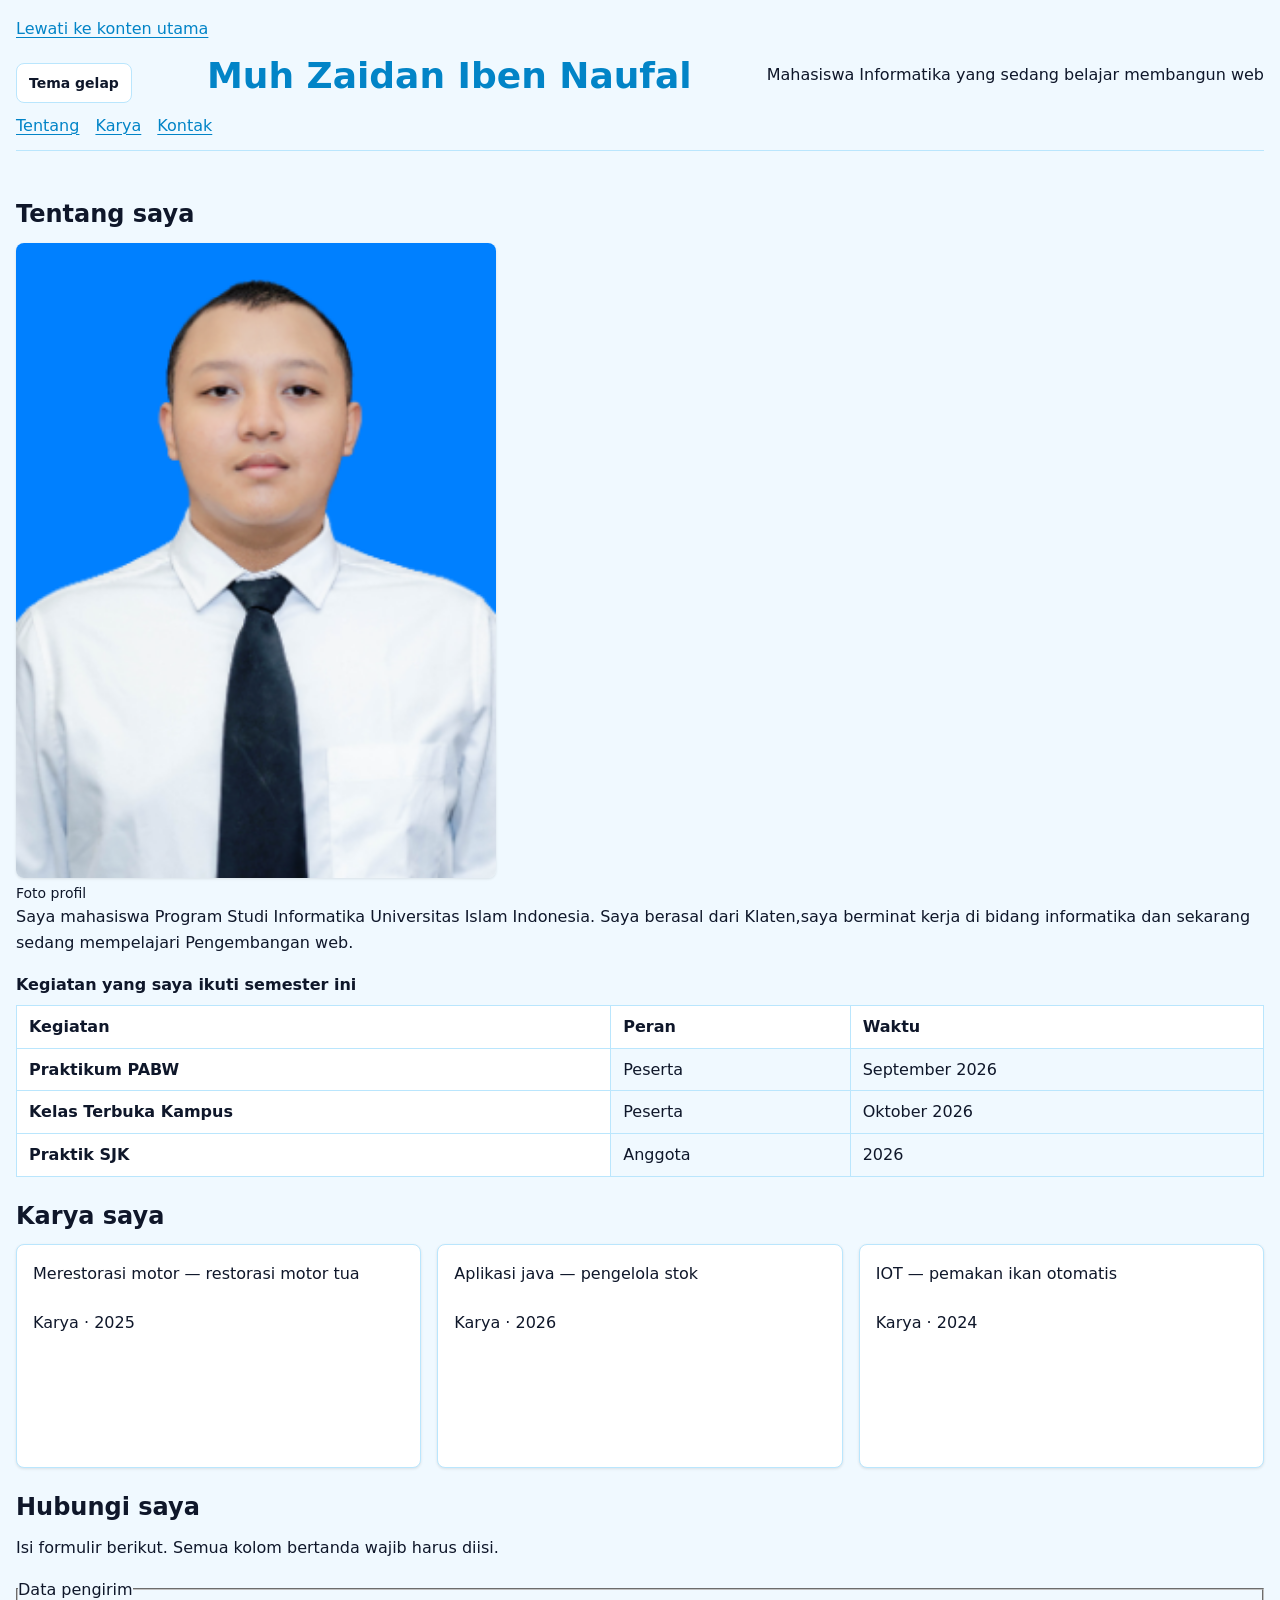
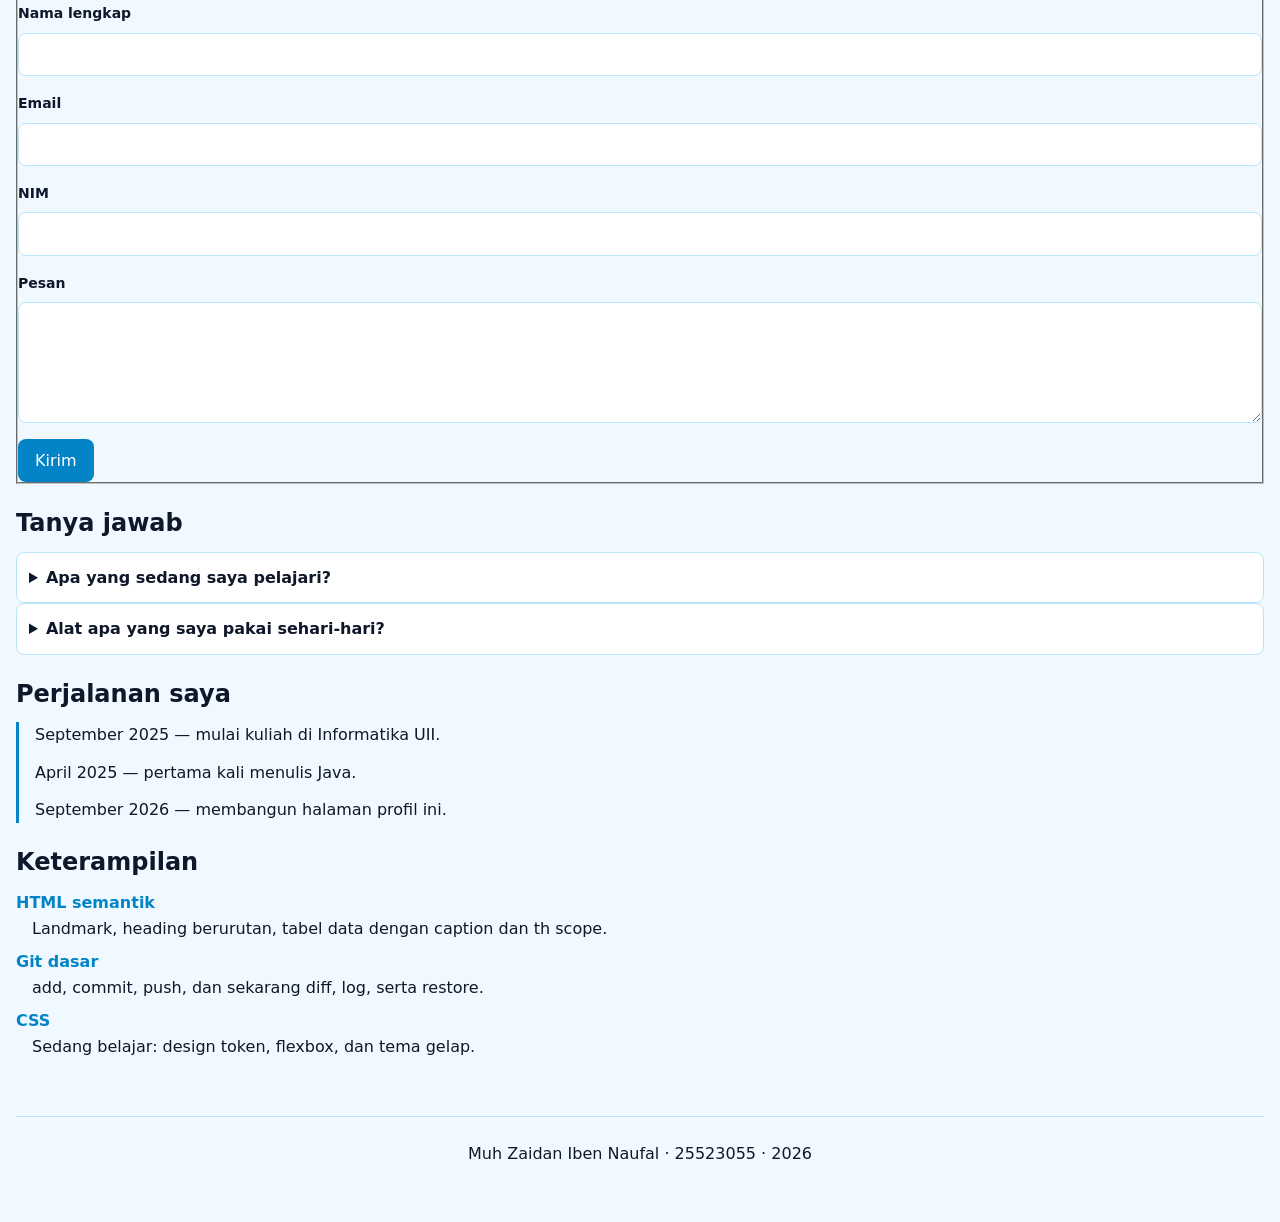
<file: starter_profil_p4/kerangka-profil.html>
<!DOCTYPE html>
<!--
  KERANGKA PROFIL — PABW 2026/2027 — Pertemuan 4
  ==================================================================
  Berkas ini SUDAH LENGKAP dan sudah lolos W3C Nu Html Checker serta
  Lighthouse Accessibility. JANGAN mengubah struktur, landmark, label,
  atau alt untuk memperbaiki tampilan — tampilan diubah dari berkas CSS.

  Tugas Anda di Pertemuan 4:
    1. Ganti isi yang ditandai  [ISI]  dengan milik Anda sendiri.
    2. Buat lima berkas CSS di folder css/ lalu buka komentar
       lima baris <link> di bawah  (lihat Lembar D).
    3. WAJIB — tambahkan MINIMAL TIGA bagian baru di dalam <main>,
       masing-masing memakai elemen semantik yang belum terpakai dan
       berbeda satu sama lain  (lihat Lembar B.3). Setiap bagian wajib
       diberi gaya memakai token yang sama, lalu dievaluasi W3C dan WCAG.
-->
<html lang="id">
<head>
  <meta charset="utf-8">
  <meta name="viewport" content="width=device-width, initial-scale=1">
  <meta name="color-scheme" content="light dark">
  <!-- ISI 1 — judul tab dan hasil pencarian. Ganti dengan nama Anda. -->
  <title>Profil Iben — PABW 2026/2027</title>
  <meta name="description" content="Halaman profil mahasiswa PABW: tentang saya, karya, dan kontak.">

  <!-- LEMBAR D — buat lima berkas di folder css/, lalu buka komentar ini.
       URUTAN PEMUATAN MENENTUKAN CASCADE: tokens, base, layout, komponen, tema.
       Lapisan paling bawah menang tanpa perlu !important. -->
<link rel="stylesheet" href="css/tokens.css">
<link rel="stylesheet" href="css/base.css">
<link rel="stylesheet" href="css/layout.css">
<link rel="stylesheet" href="css/komponen.css">
<link rel="stylesheet" href="css/tema.css">
</head>
<body>
  <a class="lewati" href="#utama">Lewati ke konten utama</a>

  <div class="page">
  <header class="kepala navbar">
    <input type="checkbox" id="tema" class="pengalih-tema">
    <label for="tema" class="tombol-tema">Tema gelap</label>

    <!-- ISI 2 — nama Anda, atau nama panggilan yang Anda pakai. -->
    <h1>Muh Zaidan Iben Naufal</h1>
    <!-- ISI 3 — satu kalimat tentang diri Anda. -->
    <p class="tagline">Mahasiswa Informatika yang sedang belajar membangun web</p>
    <nav aria-label="Navigasi utama">
      <ul class="nav-list">
        <li><a href="#tentang">Tentang</a></li>
        <li><a href="#karya">Karya</a></li>
        <li><a href="#kontak">Kontak</a></li>
      </ul>
    </nav>
  </header>

  <main id="utama">

    <section id="tentang">
      <h2>Tentang saya</h2>

      <div class="content">
      <figure class="foto">
        <!-- ISI 4 — pakai foto Anda sendiri dengan nama berkas yang sama,
             atau biarkan berkas contoh apa adanya. -->
        <img src="media/foto-profil.png"
             alt="Foto diri Nama Anda memakai kemeja putih."
             width="480" height="480" loading="lazy">
        <figcaption>Foto profil</figcaption>
      </figure>

      <!-- ISI 5 — dua sampai tiga kalimat: asal, minat, dan hal yang
           sedang Anda pelajari. -->
      <p>Saya mahasiswa Program Studi Informatika Universitas Islam Indonesia.
         Saya berasal dari Klaten,saya berminat kerja di bidang informatika dan 
         sekarang sedang mempelajari Pengembangan web.</p>

      <div class="table-wrap">
      <table>
        <!-- ISI 6 — judul tabel dan isi minimal tiga baris. -->
        <caption>Kegiatan yang saya ikuti semester ini</caption>
        <thead>
          <tr>
            <th scope="col">Kegiatan</th>
            <th scope="col">Peran</th>
            <th scope="col">Waktu</th>
          </tr>
        </thead>
        <tbody>
          <tr>
            <th scope="row">Praktikum PABW</th>
            <td>Peserta</td>
            <td><time datetime="2026-09">September 2026</time></td>
          </tr>
          <tr>
            <th scope="row">Kelas Terbuka Kampus</th>
            <td>Peserta</td>
            <td><time datetime="2026-10">Oktober 2026</time></td>
          </tr>
          <tr>
            <th scope="row">Praktik SJK</th>
            <td>Anggota</td>
            <td><time datetime="2026">2026</time></td>
          </tr>
        </tbody>
      </table>
      </div>
      </div>
    </section>

    <section id="karya">
      <h2>Karya saya</h2>
      <!-- ISI 7 — tiga karya, proyek, atau hal yang pernah Anda buat.
           Boleh tugas kuliah, karya pribadi, atau hobi. -->
      <ul class="galeri">
        <li class="kartu">
          <p class="kartu__isi">Merestorasi motor — restorasi motor tua</p>
          <p class="kartu__kaki">Karya · 2025</p>
        </li>
        <li class="kartu">
          <p class="kartu__isi">Aplikasi java — pengelola stok</p>
          <p class="kartu__kaki">Karya · 2026</p>
        </li>
        <li class="kartu">
          <p class="kartu__isi">IOT — pemakan ikan otomatis</p>
          <p class="kartu__kaki">Karya · 2024</p>
        </li>
      </ul>
    </section>

    <section id="kontak">
      <h2>Hubungi saya</h2>
      <p>Isi formulir berikut. Semua kolom bertanda wajib harus diisi.</p>

      <form action="#" method="post">
        <fieldset>
          <legend>Data pengirim</legend>

          <p class="form-kolom">
            <label for="nama">Nama lengkap</label>
            <input id="nama" name="nama" type="text"
                   autocomplete="name" required>
            <span class="pesan-galat">Nama wajib diisi.</span>
          </p>

          <p class="form-kolom">
            <label for="email">Email</label>
            <input id="email" name="email" type="email"
                   autocomplete="email" required>
            <span class="pesan-galat">Email wajib diisi dan harus valid.</span>
          </p>

          <p class="form-kolom">
            <label for="nim">NIM</label>
            <!-- ISI 8 — ganti angka di dalam pattern dengan NIM Anda sendiri. -->
            <input id="nim" name="nim" type="text" inputmode="numeric"
                   pattern="[0-9]{8}" aria-describedby="nim-bantuan" required>
            <span class="pesan-galat" id="nim-bantuan">NIM harus 8 angka.</span>
          </p>

          <p class="form-kolom">
            <label for="pesan">Pesan</label>
            <textarea id="pesan" name="pesan" rows="4" required></textarea>
            <span class="pesan-galat">Pesan wajib diisi.</span>
          </p>

          <button type="submit">Kirim</button>
        </fieldset>
      </form>
    </section>

    <section id="tanya-jawab">
  <h2>Tanya jawab</h2>

  <details>
    <summary>Apa yang sedang saya pelajari?</summary>
    <p>CSS dan cara menyusun tampilan yang konsisten lewat token.</p>
  </details>

  <details>
    <summary>Alat apa yang saya pakai sehari-hari?</summary>
    <p>VS Code dan Chrome. DevTools saya buka setiap kali mengerjakan tampilan.</p>
  </details>
</section>

      <section id="lini-masa">
  <h2>Perjalanan saya</h2>
  <ol class="lini">
    <li><time datetime="2024-08">September 2025</time> — mulai kuliah di Informatika UII.</li>
    <li><time datetime="2025-02">April 2025</time> — pertama kali menulis Java.</li>
    <li><time datetime="2026-09">September 2026</time> — membangun halaman profil ini.</li>
  </ol>
</section>

<section id="keterampilan">
  <h2>Keterampilan</h2>
  <dl class="keterampilan">
    <dt>HTML semantik</dt>
    <dd>Landmark, heading berurutan, tabel data dengan caption dan th scope.</dd>

    <dt>Git dasar</dt>
    <dd>add, commit, push, dan sekarang diff, log, serta restore.</dd>

    <dt>CSS</dt>
    <dd>Sedang belajar: design token, flexbox, dan tema gelap.</dd>
  </dl>
</section>
  </main>

  <footer class="kaki footer">
    <!-- ISI 9 — nama, NIM, tahun. -->
    <p>Muh Zaidan Iben Naufal · 25523055 · <time datetime="2026">2026</time></p>
  </footer>
  </div>
</body>
</html>
</file>
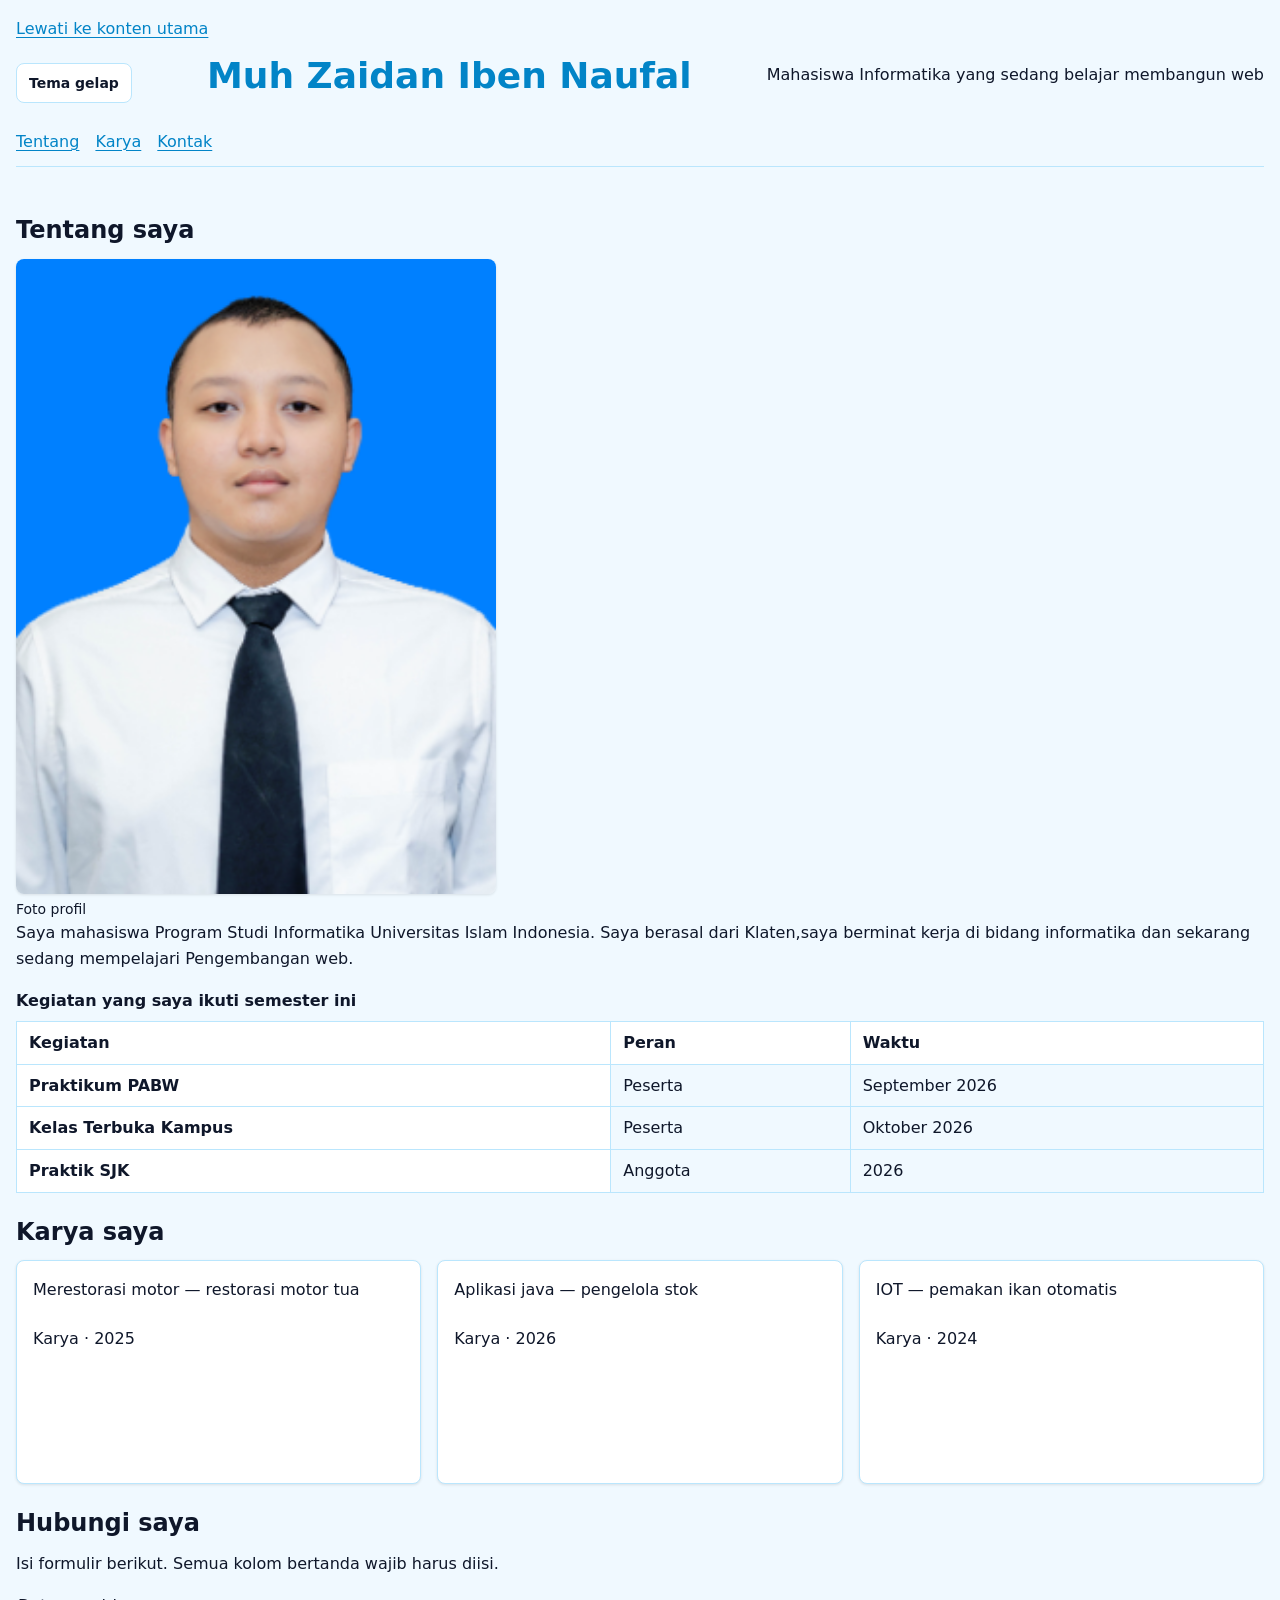
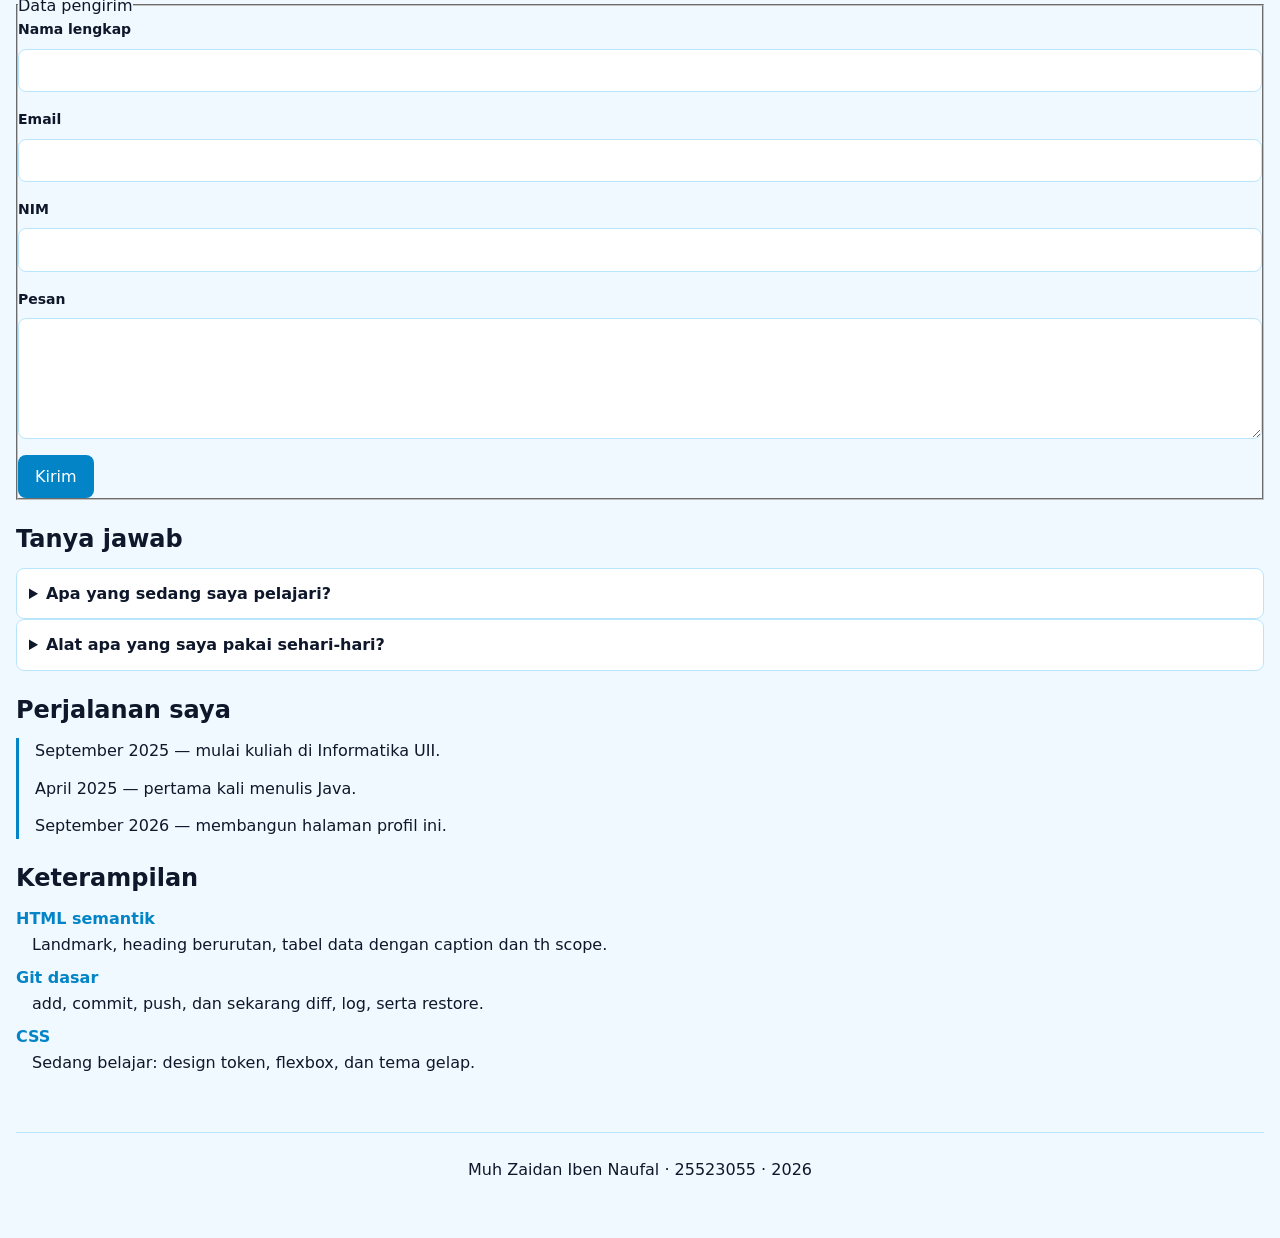
<file: Worksheet-p5/kerangka-profil.html>
<!DOCTYPE html>
<html lang="id">
<head>
  <meta charset="utf-8">
  <meta name="viewport" content="width=device-width, initial-scale=1">
  <meta name="color-scheme" content="light dark">
  <title>Profil Iben — PABW 2026/2027</title>
  <meta name="description" content="Halaman profil mahasiswa PABW: tentang saya, karya, dan kontak.">

<link rel="stylesheet" href="css/tokens.css">
<link rel="stylesheet" href="css/base.css">
<link rel="stylesheet" href="css/layout.css">
<link rel="stylesheet" href="css/komponen.css">
<link rel="stylesheet" href="css/tema.css">
</head>
<body>
  <a class="lewati" href="#utama">Lewati ke konten utama</a>

  <div class="page">
  <header class="kepala navbar">
    <input type="checkbox" id="tema" class="pengalih-tema">
    <label for="tema" class="tombol-tema">Tema gelap</label>

    <h1>Muh Zaidan Iben Naufal</h1>
    <p class="tagline">Mahasiswa Informatika yang sedang belajar membangun web</p>
    <nav aria-label="Navigasi utama">
      <ul class="nav-list">
        <li><a href="#tentang">Tentang</a></li>
        <li><a href="#karya">Karya</a></li>
        <li><a href="#kontak">Kontak</a></li>
      </ul>
    </nav>
  </header>

  <main id="utama">

    <section id="tentang">
      <h2>Tentang saya</h2>

      <div class="content">
      <figure class="foto">
        <img src="media/foto-profil.png"
             alt="Foto diri Nama Anda memakai kemeja putih."
             width="480" height="480" loading="lazy">
        <figcaption>Foto profil</figcaption>
      </figure>

      <p>Saya mahasiswa Program Studi Informatika Universitas Islam Indonesia.
         Saya berasal dari Klaten,saya berminat kerja di bidang informatika dan 
         sekarang sedang mempelajari Pengembangan web.</p>

      <div class="table-wrap">
      <table>
        <caption>Kegiatan yang saya ikuti semester ini</caption>
        <thead>
          <tr>
            <th scope="col">Kegiatan</th>
            <th scope="col">Peran</th>
            <th scope="col">Waktu</th>
          </tr>
        </thead>
        <tbody>
          <tr>
            <th scope="row">Praktikum PABW</th>
            <td>Peserta</td>
            <td><time datetime="2026-09">September 2026</time></td>
          </tr>
          <tr>
            <th scope="row">Kelas Terbuka Kampus</th>
            <td>Peserta</td>
            <td><time datetime="2026-10">Oktober 2026</time></td>
          </tr>
          <tr>
            <th scope="row">Praktik SJK</th>
            <td>Anggota</td>
            <td><time datetime="2026">2026</time></td>
          </tr>
        </tbody>
      </table>
      </div>
      </div>
    </section>

    <section id="karya">
      <h2>Karya saya</h2>
      <ul class="galeri">
        <li class="kartu">
          <p class="kartu__isi">Merestorasi motor — restorasi motor tua</p>
          <p class="kartu__kaki">Karya · 2025</p>
        </li>
        <li class="kartu">
          <p class="kartu__isi">Aplikasi java — pengelola stok</p>
          <p class="kartu__kaki">Karya · 2026</p>
        </li>
        <li class="kartu">
          <p class="kartu__isi">IOT — pemakan ikan otomatis</p>
          <p class="kartu__kaki">Karya · 2024</p>
        </li>
      </ul>
    </section>

    <section id="kontak">
      <h2>Hubungi saya</h2>
      <p>Isi formulir berikut. Semua kolom bertanda wajib harus diisi.</p>

      <form action="#" method="post">
        <fieldset>
          <legend>Data pengirim</legend>

          <p class="form-kolom">
            <label for="nama">Nama lengkap</label>
            <input id="nama" name="nama" type="text"
                   autocomplete="name" required>
            <span class="pesan-galat">Nama wajib diisi.</span>
          </p>

          <p class="form-kolom">
            <label for="email">Email</label>
            <input id="email" name="email" type="email"
                   autocomplete="email" required>
            <span class="pesan-galat">Email wajib diisi dan harus valid.</span>
          </p>

          <p class="form-kolom">
            <label for="nim">NIM</label>
            <input id="nim" name="nim" type="text" inputmode="numeric"
                   pattern="[0-9]{8}" aria-describedby="nim-bantuan" required>
            <span class="pesan-galat" id="nim-bantuan">NIM harus 8 angka.</span>
          </p>

          <p class="form-kolom">
            <label for="pesan">Pesan</label>
            <textarea id="pesan" name="pesan" rows="4" required></textarea>
            <span class="pesan-galat">Pesan wajib diisi.</span>
          </p>

          <button type="submit">Kirim</button>
        </fieldset>
      </form>
    </section>

    <section id="tanya-jawab">
  <h2>Tanya jawab</h2>

  <details>
    <summary>Apa yang sedang saya pelajari?</summary>
    <p>CSS dan cara menyusun tampilan yang konsisten lewat token.</p>
  </details>

  <details>
    <summary>Alat apa yang saya pakai sehari-hari?</summary>
    <p>VS Code dan Chrome. DevTools saya buka setiap kali mengerjakan tampilan.</p>
  </details>
</section>

      <section id="lini-masa">
  <h2>Perjalanan saya</h2>
  <ol class="lini">
    <li><time datetime="2024-08">September 2025</time> — mulai kuliah di Informatika UII.</li>
    <li><time datetime="2025-02">April 2025</time> — pertama kali menulis Java.</li>
    <li><time datetime="2026-09">September 2026</time> — membangun halaman profil ini.</li>
  </ol>
</section>

<section id="keterampilan">
  <h2>Keterampilan</h2>
  <dl class="keterampilan">
    <dt>HTML semantik</dt>
    <dd>Landmark, heading berurutan, tabel data dengan caption dan th scope.</dd>

    <dt>Git dasar</dt>
    <dd>add, commit, push, dan sekarang diff, log, serta restore.</dd>

    <dt>CSS</dt>
    <dd>Sedang belajar: design token, flexbox, dan tema gelap.</dd>
  </dl>
</section>
  </main>

  <footer class="kaki footer">
    <p>Muh Zaidan Iben Naufal · 25523055 · <time datetime="2026">2026</time></p>
  </footer>
  </div>
</body>
</html>
</file>
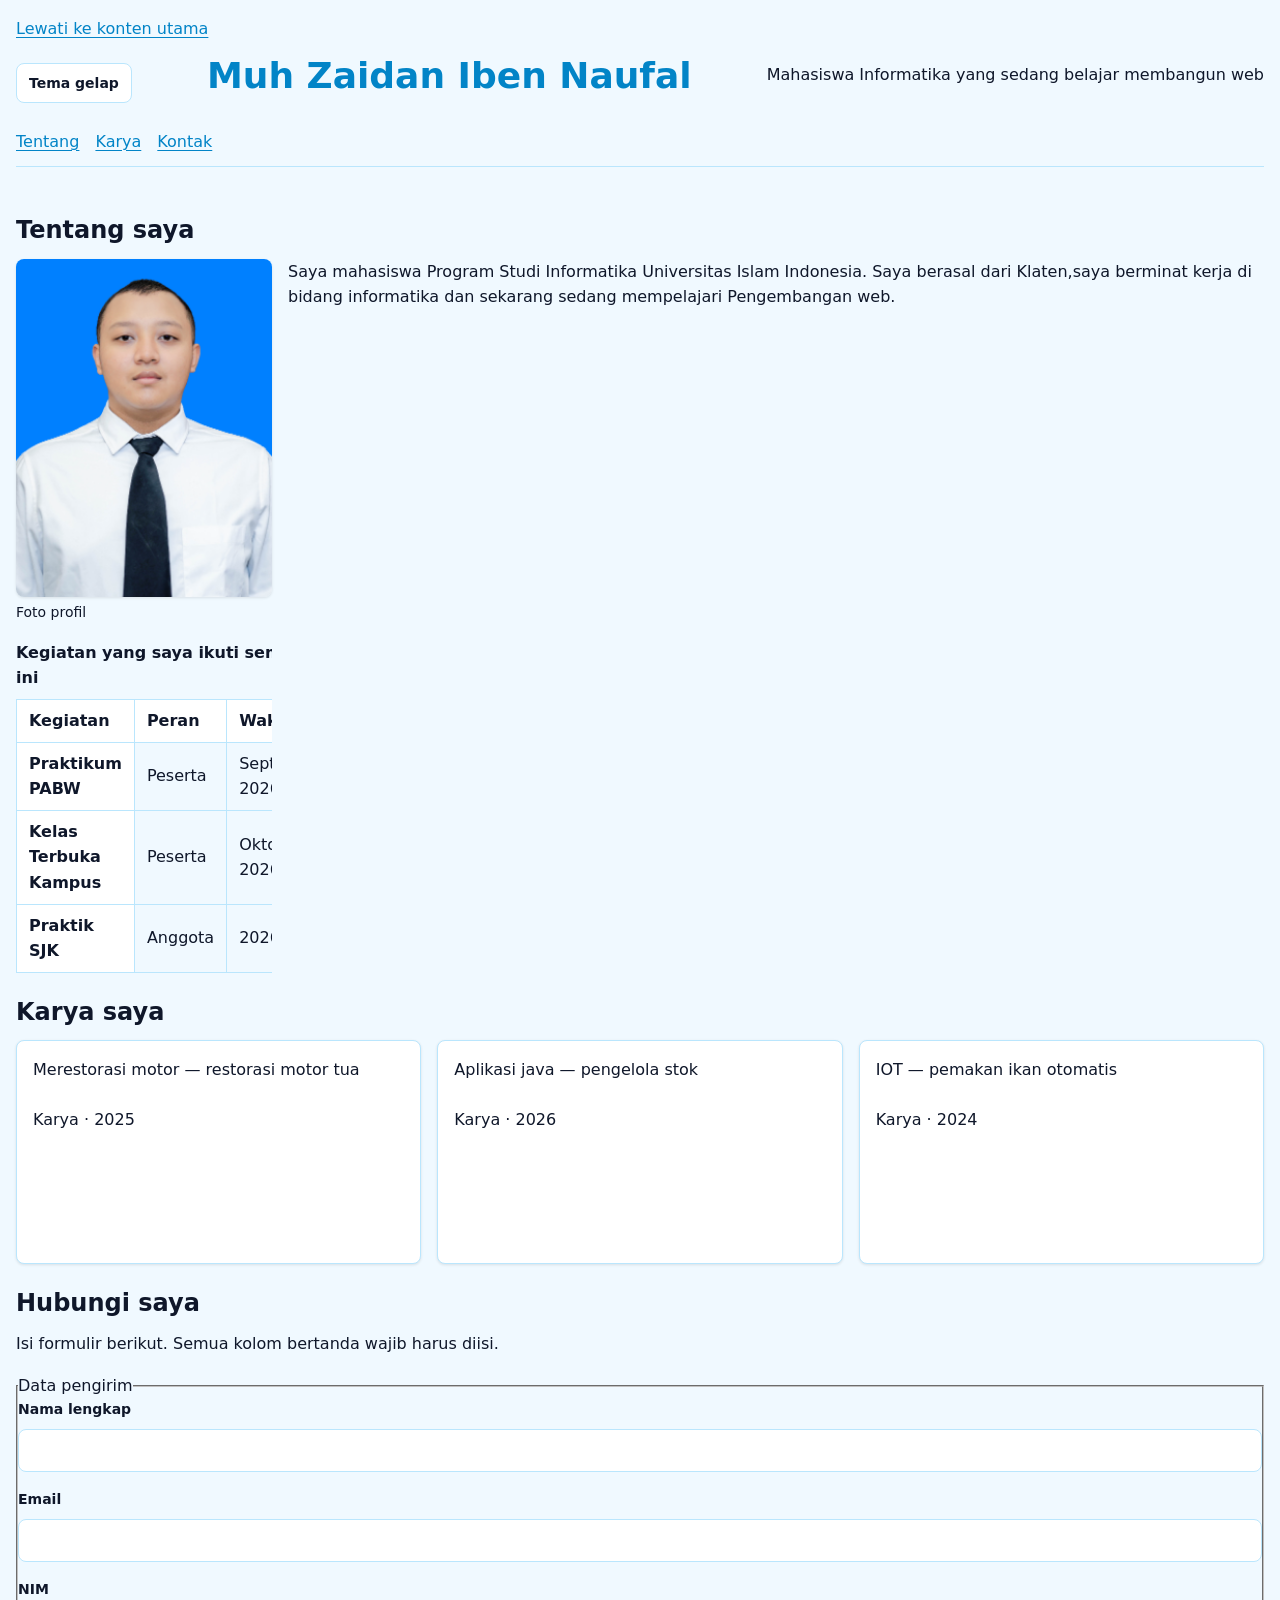
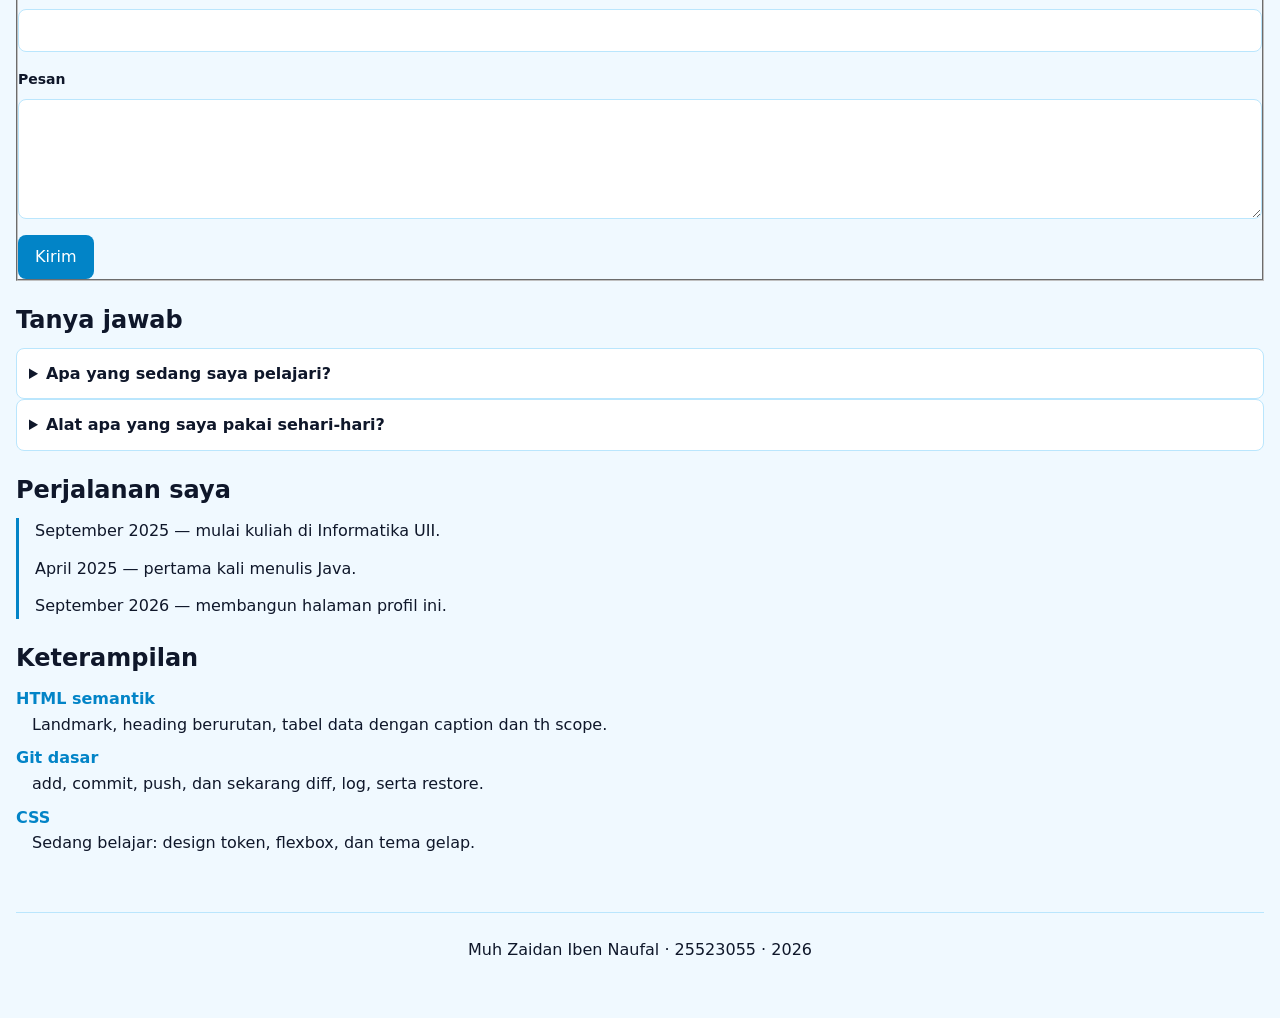
<file: Worksheet-p6/kerangka-profil.html>
<!DOCTYPE html>
<html lang="id">
<head>
  <meta charset="utf-8">
  <meta name="color-scheme" content="light dark">
  <title>Profil Iben — PABW 2026/2027</title>
  <meta name="description" content="Halaman profil mahasiswa PABW: tentang saya, karya, dan kontak.">

  <meta name="viewport" content="width=device-width, initial-scale=1.0">

<link rel="stylesheet" href="css/tokens.css">
<link rel="stylesheet" href="css/base.css">
<link rel="stylesheet" href="css/layout.css">
<link rel="stylesheet" href="css/komponen.css">
<link rel="stylesheet" href="css/tema.css">
<link rel="stylesheet" href="css/responsif.css">
</head>
<body>
  <a class="lewati" href="#utama">Lewati ke konten utama</a>

  <div class="page">
  <header class="kepala navbar">
    <input type="checkbox" id="tema" class="pengalih-tema">
    <label for="tema" class="tombol-tema">Tema gelap</label>

    <h1>Muh Zaidan Iben Naufal</h1>
    <p class="tagline">Mahasiswa Informatika yang sedang belajar membangun web</p>
    <nav aria-label="Navigasi utama">
      <ul class="nav-list">
        <li><a href="#tentang">Tentang</a></li>
        <li><a href="#karya">Karya</a></li>
        <li><a href="#kontak">Kontak</a></li>
      </ul>
    </nav>
  </header>

  <main id="utama">

    <section id="tentang">
      <h2>Tentang saya</h2>

      <div class="content">
      <figure class="foto">
        <img src="media/foto-profil.png"
             alt="Foto diri Nama Anda memakai kemeja putih."
             width="480" height="480" loading="lazy">
        <figcaption>Foto profil</figcaption>
      </figure>

      <p>Saya mahasiswa Program Studi Informatika Universitas Islam Indonesia.
         Saya berasal dari Klaten,saya berminat kerja di bidang informatika dan 
         sekarang sedang mempelajari Pengembangan web.</p>

      <div class="table-wrap">
      <table>
        <caption>Kegiatan yang saya ikuti semester ini</caption>
        <thead>
          <tr>
            <th scope="col">Kegiatan</th>
            <th scope="col">Peran</th>
            <th scope="col">Waktu</th>
          </tr>
        </thead>
        <tbody>
          <tr>
            <th scope="row">Praktikum PABW</th>
            <td>Peserta</td>
            <td><time datetime="2026-09">September 2026</time></td>
          </tr>
          <tr>
            <th scope="row">Kelas Terbuka Kampus</th>
            <td>Peserta</td>
            <td><time datetime="2026-10">Oktober 2026</time></td>
          </tr>
          <tr>
            <th scope="row">Praktik SJK</th>
            <td>Anggota</td>
            <td><time datetime="2026">2026</time></td>
          </tr>
        </tbody>
      </table>
      </div>
      </div>
    </section>

    <section id="karya">
      <h2>Karya saya</h2>
      <ul class="galeri grid">
        <li class="kartu">
          <p class="kartu__isi">Merestorasi motor — restorasi motor tua</p>
          <p class="kartu__kaki">Karya · 2025</p>
        </li>
        <li class="kartu">
          <p class="kartu__isi">Aplikasi java — pengelola stok</p>
          <p class="kartu__kaki">Karya · 2026</p>
        </li>
        <li class="kartu">
          <p class="kartu__isi">IOT — pemakan ikan otomatis</p>
          <p class="kartu__kaki">Karya · 2024</p>
        </li>
      </ul>
    </section>

    <section id="kontak">
      <h2>Hubungi saya</h2>
      <p>Isi formulir berikut. Semua kolom bertanda wajib harus diisi.</p>

      <form action="#" method="post">
        <fieldset>
          <legend>Data pengirim</legend>

          <p class="form-kolom">
            <label for="nama">Nama lengkap</label>
            <input id="nama" name="nama" type="text"
                   autocomplete="name" required>
            <span class="pesan-galat">Nama wajib diisi.</span>
          </p>

          <p class="form-kolom">
            <label for="email">Email</label>
            <input id="email" name="email" type="email"
                   autocomplete="email" required>
            <span class="pesan-galat">Email wajib diisi dan harus valid.</span>
          </p>

          <p class="form-kolom">
            <label for="nim">NIM</label>
            <input id="nim" name="nim" type="text" inputmode="numeric"
                   pattern="[0-9]{8}" aria-describedby="nim-bantuan" required>
            <span class="pesan-galat" id="nim-bantuan">NIM harus 8 angka.</span>
          </p>

          <p class="form-kolom">
            <label for="pesan">Pesan</label>
            <textarea id="pesan" name="pesan" rows="4" required></textarea>
            <span class="pesan-galat">Pesan wajib diisi.</span>
          </p>

          <button type="submit">Kirim</button>
        </fieldset>
      </form>
    </section>

    <section id="tanya-jawab">
  <h2>Tanya jawab</h2>

  <details>
    <summary>Apa yang sedang saya pelajari?</summary>
    <p>CSS dan cara menyusun tampilan yang konsisten lewat token.</p>
  </details>

  <details>
    <summary>Alat apa yang saya pakai sehari-hari?</summary>
    <p>VS Code dan Chrome. DevTools saya buka setiap kali mengerjakan tampilan.</p>
  </details>
</section>

      <section id="lini-masa">
  <h2>Perjalanan saya</h2>
  <ol class="lini">
    <li><time datetime="2024-08">September 2025</time> — mulai kuliah di Informatika UII.</li>
    <li><time datetime="2025-02">April 2025</time> — pertama kali menulis Java.</li>
    <li><time datetime="2026-09">September 2026</time> — membangun halaman profil ini.</li>
  </ol>
</section>

<section id="keterampilan">
  <h2>Keterampilan</h2>
  <dl class="keterampilan">
    <dt>HTML semantik</dt>
    <dd>Landmark, heading berurutan, tabel data dengan caption dan th scope.</dd>

    <dt>Git dasar</dt>
    <dd>add, commit, push, dan sekarang diff, log, serta restore.</dd>

    <dt>CSS</dt>
    <dd>Sedang belajar: design token, flexbox, dan tema gelap.</dd>
  </dl>
</section>
  </main>

  <footer class="kaki footer">
    <p>Muh Zaidan Iben Naufal · 25523055 · <time datetime="2026">2026</time></p>
  </footer>
  </div>
</body>
</html>
</file>
<file: p10/css/tokens.css>
/* LAPIS 1 — primitif: nilai mentah, tidak menyebut peran apa pun */
:root {
  /* Warna Mentah */
  --sky-100:   #F0F9FF;
  --sky-200:   #BAE6FD;
  --sky-600:   #0284C7;
  --sky-800:   #075985;
  --yellow-500: #EAB308;
  --slate-900:  #0F172A;
  --white:      #FFFFFF;
  --red-700:    #B00020;

  /* Spasi */
  --space-1: 0.25rem;
  --space-2: 0.5rem;
  --space-3: 0.75rem;
  --space-4: 1rem;
  --space-6: 1.5rem;

  /* Sudut & Bayangan */
  --radius-md:   0.5rem;
  --radius-full: 999px;
  --shadow-1:    0 1px 3px rgba(0, 0, 0, 0.10);

  /* Tipografi */
  --text-sm:  0.875rem;
  --text-md:  1rem;
  --text-xl:  1.5rem;
  --text-3xl: 2.25rem;
}

/* LAPIS 2 — semantik: peran. Isinya mengacu ke lapis 1. */
:root {
  --color-bg:      var(--sky-100);
  --color-fg:      var(--slate-900);
  --color-surface: var(--white);
  --color-border:  var(--sky-200);
  --color-primary: var(--sky-600);
  --color-danger:  var(--red-700);
  --color-focus:   var(--yellow-500);

  --card-pad:    var(--space-4);
  --section-gap: var(--space-6);
}
</file>
<file: p10/css/base.css>
*,
*::before,
*::after {
  box-sizing: border-box;
  margin: 0;
  padding: 0;
}

img {
  max-width: 100%;
  height: auto;
  display: block;
}

html {
  scroll-behavior: smooth;
}

body {
  background-color: var(--color-bg);
  color: var(--color-fg);
  font-family: system-ui, -apple-system, BlinkMacSystemFont, 'Segoe UI', Roboto, Oxygen, Ubuntu, Cantarell, sans-serif;
  font-size: var(--text-md);
  line-height: 1.6;
  padding: var(--space-4);
}

h1 {
  font-size: var(--text-3xl);
  line-height: 1.2;
  margin-bottom: var(--space-4);
  color: var(--color-primary); 
}

h2 {
  font-size: var(--text-xl);
  line-height: 1.3;
  margin-bottom: var(--space-3);
}

p {
  margin-bottom: var(--space-4);
}

a {
  color: var(--color-primary);
  text-decoration-thickness: 1px;
  text-underline-offset: 3px;
}

a:hover {
  text-decoration: underline;
}


:focus-visible {
  outline: 3px solid var(--color-focus);
  outline-offset: 2px;
}
</file>
<file: p10/css/layout.css>
.container {
  width: 100%;
  max-width: 68.75rem;
  margin-left: auto;
  margin-right: auto;
  padding-left: var(--space-4);
  padding-right: var(--space-4);
}

.navbar {
  display: flex;
  justify-content: space-between;
  align-items: center;
  flex-wrap: wrap;
  padding-top: var(--space-3);
  padding-bottom: var(--space-3);
  margin-bottom: var(--section-gap);
  border-bottom: 1px solid var(--color-border);
}

.nav-list {
  display: flex;
  gap: var(--space-4);
  list-style: none;
}

.layout-main {
  display: grid;
  grid-template-columns: 1fr; 
  gap: var(--section-gap);
  margin-bottom: var(--section-gap);
}

@media (min-width: 48rem) {
  .layout-main {
    grid-template-columns: 16rem 1fr;
  }
}

.project-grid {
  display: grid;
  grid-template-columns: repeat(auto-fit, minmax(16rem, 1fr));
  gap: var(--space-4);
}

.profile-header {
  display: flex;
  flex-direction: column;
  align-items: center;
  text-align: center;
  gap: var(--space-3);
  margin-bottom: var(--space-6);
}

@media (min-width: 40rem) {
  .profile-header {
    flex-direction: row;
    text-align: left;
  }
}

.footer {
  text-align: center;
  padding-top: var(--space-6);
  padding-bottom: var(--space-6);
  border-top: 1px solid var(--color-border);
  margin-top: var(--section-gap);
}

.page {
  display: grid;
  grid-template-rows: auto 1fr auto;
  min-height: 100dvh; 
}

.navbar {
  display: flex;
  gap: var(--space-4);
  align-items: center;
  flex-wrap: wrap;
}

.isi {
  display: grid;
  grid-template-columns: 16rem 1fr;
  grid-template-areas:
    "sisi utama"
    "sisi bawah";
}
.sisi  { 
  grid-area: sisi; 
}
.utama {
   grid-area: utama; 
}


.sorotan { 
  grid-column: span 2; 
}

.papan { 
  grid-row: span 2; 
}

main {
  display: flex;
  flex-direction: column;
  gap: var(--section-gap);
  padding-block: var(--space-6);
}
</file>
<file: p10/css/komponen.css>
.card {
  background-color: var(--color-surface);
  border: 1px solid var(--color-border);
  border-radius: var(--radius-md);
  padding: var(--card-pad);
  box-shadow: var(--shadow-1);
  transition: transform 0.2s ease, box-shadow 0.2s ease;
}

.card:hover {
  transform: translateY(-2px);
  box-shadow: 0 4px 12px rgba(0, 0, 0, 0.08);
}

.card-title {
  font-size: var(--text-xl);
  margin-bottom: var(--space-2);
  color: var(--color-fg);
}

.card-body {
  font-size: var(--text-md);
  color: var(--color-fg);
  margin-bottom: var(--space-3);
}

.avatar {
  width: 7.5rem;
  height: 7.5rem;
  border-radius: var(--radius-full);
  object-fit: cover;
  border: 3px solid var(--color-border);
  box-shadow: var(--shadow-1);
}

.btn {
  display: inline-block;
  padding: var(--space-2) var(--space-4);
  font-size: var(--text-md);
  font-weight: 600;
  text-decoration: none;
  border-radius: var(--radius-md);
  border: 2px solid transparent;
  cursor: pointer;
  text-align: center;
  transition: background-color 0.2s ease, border-color 0.2s ease;
}

.btn-primary {
  background-color: var(--color-primary);
  color: var(--color-surface);
}

.btn-primary:hover {
  filter: brightness(0.9);
  text-decoration: none;
}

.btn-outline {
  background-color: transparent;
  border-color: var(--color-primary);
  color: var(--color-primary);
}

.btn-outline:hover {
  background-color: var(--color-border);
  text-decoration: none;
}

.badge-group {
  display: flex;
  flex-wrap: wrap;
  gap: var(--space-2);
  margin-top: var(--space-2);
}

.badge {
  display: inline-block;
  padding: var(--space-1) var(--space-3);
  font-size: var(--text-sm);
  background-color: var(--color-border);
  color: var(--color-fg);
  border-radius: var(--radius-full);
  font-weight: 500;
}

.badge-highlight {
  background-color: var(--color-focus);
  color: #000000;
}

.pengalih-tema {
  position: absolute;
  opacity: 0;
  pointer-events: none;
}

.tombol-tema {
  display: inline-block;
  padding: var(--space-2) var(--space-3);
  border: 1px solid var(--color-border);
  border-radius: var(--radius-md);
  background-color: var(--color-surface);
  color: var(--color-fg);
  font-weight: 600;
  cursor: pointer;
  user-select: none;
}

.pengalih-tema:focus-visible + .tombol-tema {
  outline: 3px solid var(--color-focus);
  outline-offset: 2px;
}

.pengalih-tema:checked + .tombol-tema {
  border-color: var(--color-primary);
  background-color: var(--color-primary);
  color: var(--color-surface);
}

.galeri {
  display: grid;
  grid-template-columns: repeat(auto-fit, minmax(16rem, 1fr));
  gap: var(--space-4);
}

.kartu__kaki {
  display: flex;
  align-items: center;
  justify-content: space-between;
  gap: var(--space-2);
}

.kartu {
  background: var(--color-surface);
  border: 1px solid var(--color-border);
  border-radius: var(--radius-md);
  box-shadow: var(--shadow-1);
  padding: var(--card-pad);
}

.galeri .kartu {
  display: grid;
  align-content: start;
  min-height: 14rem;
  gap: var(--space-2);
}

.kartu__isi { min-width: 0; }
.kartu__judul { overflow-wrap: anywhere; }

/* ================= form dan keadaan tidak sah ================= */
.form-kolom {
  display: flex;
  flex-direction: column;
  gap: var(--space-2);
}

label {
  font-size: var(--text-sm);
  font-weight: 600;
}

input,
textarea {
  font: inherit;
  padding: var(--space-2) var(--space-3);
  border: 1px solid var(--color-border);
  border-radius: var(--radius-md);
  background: var(--color-surface);
  color: var(--color-fg);
}

button {
  font: inherit;
  padding: var(--space-2) var(--space-4);
  border: 1px solid transparent;
  border-radius: var(--radius-md);
  background: var(--color-primary);
  color: var(--color-surface);
  cursor: pointer;
}

/* ditandai hanya setelah pengguna mengisi, bukan sejak halaman dibuka */
input:user-invalid,
textarea:user-invalid {
  border-color: var(--color-danger);
  border-width: 2px;
}

.pesan-galat {
  display: none;
  color: var(--color-danger);
  font-size: var(--text-sm);
}

.form-kolom:has(input:user-invalid) .pesan-galat,
.form-kolom:has(textarea:user-invalid) .pesan-galat {
  display: block;
}

/* ================= bagian tambahan ================= */
details {
  border: 1px solid var(--color-border);
  border-radius: var(--radius-md);
  padding: var(--space-3);
  background: var(--color-surface);
}

summary {
  cursor: pointer;
  font-weight: 600;
}

ol.lini {
  list-style: none;
  border-left: 3px solid var(--color-primary);
  padding-left: var(--space-4);
  display: flex;
  flex-direction: column;
  gap: var(--space-3);
}

dl.keterampilan dt {
  font-weight: 600;
  color: var(--color-primary);
}

dl.keterampilan dd {
  margin-left: 0;
  padding-left: var(--space-4);
  margin-bottom: var(--space-2);
}

/* ================= tabel dan foto ================= */
.table-wrap {
  overflow-x: auto;
}

table {
  width: 100%;
  border-collapse: collapse;
}

caption {
  text-align: left;
  font-weight: 600;
  margin-bottom: var(--space-2);
}

th,
td {
  text-align: left;
  padding: var(--space-2) var(--space-3);
  border: 1px solid var(--color-border);
}

th {
  background: var(--color-surface);
}

figure.foto img {
  border-radius: var(--radius-md);
  box-shadow: var(--shadow-1);
}

figcaption {
  font-size: var(--text-sm);
  margin-top: var(--space-1);
}

.aktif {
  outline: 2px solid currentColor;
  outline-offset: 2px;
}
</file>
<file: p10/css/tema.css>
/* Tema gelap mengikuti pengaturan sistem pengguna */
@media (prefers-color-scheme: dark) {
  :root {
    --color-bg:      #0F172A;
    --color-fg:      #E2E8F0;
    --color-surface: #1E293B;
    --color-border:  #334155;
    --color-primary: #7DA9F7;
    --color-danger:  #FF8A8A;
    --color-focus:   #FFC000;
  }
}

/* Pengalih manual harus ditulis SESUDAH blok media query,
   supaya menang saat keduanya menyala bersamaan. */
:root:has(#tema:checked) {
  --color-bg:      #0F172A;
  --color-fg:      #E2E8F0;
  --color-surface: #1E293B;
  --color-border:  #334155;
  --color-primary: #7DA9F7;
  --color-danger:  #FF8A8A;
  --color-focus:   #FFC000;
}
</file>
<file: p10/css/responsif.css>
/* dasar: berlaku di semua lebar */
.content {
  display: grid;
  grid-template-columns: 1fr;
  gap: var(--space-4);
}

.grid {
  display: grid;
  grid-template-columns: 1fr;
  gap: var(--space-4);
}

/* tablet: galeri dua kolom */
@media (min-width: 48rem) {
  .grid { grid-template-columns: repeat(2, 1fr); }
}

/* desktop: sidebar bersanding dengan konten */
@media (min-width: 60rem) {
  .content { grid-template-columns: 16rem 1fr; }
  .grid { grid-template-columns: repeat(3, 1fr); }
}

/* gambar tidak melebihi wadahnya */
img { max-width: 100%; height: auto; }

/* tabel lebar dapat digulir sendiri */
.table-wrap { overflow-x: auto; }

/* teks mengikuti ukuran huruf pengguna */
p { font-size: 1rem; line-height: 1.6; }
</file>
<file: p11/css/tokens.css>
/* LAPIS 1 — primitif: nilai mentah, tidak menyebut peran apa pun */
:root {
  /* Warna Mentah */
  --sky-100:   #F0F9FF;
  --sky-200:   #BAE6FD;
  --sky-600:   #0284C7;
  --sky-800:   #075985;
  --yellow-500: #EAB308;
  --slate-900:  #0F172A;
  --white:      #FFFFFF;
  --red-700:    #B00020;

  /* Spasi */
  --space-1: 0.25rem;
  --space-2: 0.5rem;
  --space-3: 0.75rem;
  --space-4: 1rem;
  --space-6: 1.5rem;

  /* Sudut & Bayangan */
  --radius-md:   0.5rem;
  --radius-full: 999px;
  --shadow-1:    0 1px 3px rgba(0, 0, 0, 0.10);

  /* Tipografi */
  --text-sm:  0.875rem;
  --text-md:  1rem;
  --text-xl:  1.5rem;
  --text-3xl: 2.25rem;
}

/* LAPIS 2 — semantik: peran. Isinya mengacu ke lapis 1. */
:root {
  --color-bg:      var(--sky-100);
  --color-fg:      var(--slate-900);
  --color-surface: var(--white);
  --color-border:  var(--sky-200);
  --color-primary: var(--sky-600);
  --color-danger:  var(--red-700);
  --color-focus:   var(--yellow-500);

  --card-pad:    var(--space-4);
  --section-gap: var(--space-6);
}
</file>
<file: p11/css/base.css>
*,
*::before,
*::after {
  box-sizing: border-box;
  margin: 0;
  padding: 0;
}

img {
  max-width: 100%;
  height: auto;
  display: block;
}

html {
  scroll-behavior: smooth;
}

body {
  background-color: var(--color-bg);
  color: var(--color-fg);
  font-family: system-ui, -apple-system, BlinkMacSystemFont, 'Segoe UI', Roboto, Oxygen, Ubuntu, Cantarell, sans-serif;
  font-size: var(--text-md);
  line-height: 1.6;
  padding: var(--space-4);
}

h1 {
  font-size: var(--text-3xl);
  line-height: 1.2;
  margin-bottom: var(--space-4);
  color: var(--color-primary); 
}

h2 {
  font-size: var(--text-xl);
  line-height: 1.3;
  margin-bottom: var(--space-3);
}

p {
  margin-bottom: var(--space-4);
}

a {
  color: var(--color-primary);
  text-decoration-thickness: 1px;
  text-underline-offset: 3px;
}

a:hover {
  text-decoration: underline;
}


:focus-visible {
  outline: 3px solid var(--color-focus);
  outline-offset: 2px;
}
</file>
<file: p11/css/layout.css>
.container {
  width: 100%;
  max-width: 68.75rem;
  margin-left: auto;
  margin-right: auto;
  padding-left: var(--space-4);
  padding-right: var(--space-4);
}

.navbar {
  display: flex;
  justify-content: space-between;
  align-items: center;
  flex-wrap: wrap;
  padding-top: var(--space-3);
  padding-bottom: var(--space-3);
  margin-bottom: var(--section-gap);
  border-bottom: 1px solid var(--color-border);
}

.nav-list {
  display: flex;
  gap: var(--space-4);
  list-style: none;
}

.layout-main {
  display: grid;
  grid-template-columns: 1fr; 
  gap: var(--section-gap);
  margin-bottom: var(--section-gap);
}

@media (min-width: 48rem) {
  .layout-main {
    grid-template-columns: 16rem 1fr;
  }
}

.project-grid {
  display: grid;
  grid-template-columns: repeat(auto-fit, minmax(16rem, 1fr));
  gap: var(--space-4);
}

.profile-header {
  display: flex;
  flex-direction: column;
  align-items: center;
  text-align: center;
  gap: var(--space-3);
  margin-bottom: var(--space-6);
}

@media (min-width: 40rem) {
  .profile-header {
    flex-direction: row;
    text-align: left;
  }
}

.footer {
  text-align: center;
  padding-top: var(--space-6);
  padding-bottom: var(--space-6);
  border-top: 1px solid var(--color-border);
  margin-top: var(--section-gap);
}

.page {
  display: grid;
  grid-template-rows: auto 1fr auto;
  min-height: 100dvh; 
}

.navbar {
  display: flex;
  gap: var(--space-4);
  align-items: center;
  flex-wrap: wrap;
}

.isi {
  display: grid;
  grid-template-columns: 16rem 1fr;
  grid-template-areas:
    "sisi utama"
    "sisi bawah";
}
.sisi  { 
  grid-area: sisi; 
}
.utama {
   grid-area: utama; 
}


.sorotan { 
  grid-column: span 2; 
}

.papan { 
  grid-row: span 2; 
}

main {
  display: flex;
  flex-direction: column;
  gap: var(--section-gap);
  padding-block: var(--space-6);
}
</file>
<file: p11/css/komponen.css>
.card {
  background-color: var(--color-surface);
  border: 1px solid var(--color-border);
  border-radius: var(--radius-md);
  padding: var(--card-pad);
  box-shadow: var(--shadow-1);
  transition: transform 0.2s ease, box-shadow 0.2s ease;
}

.card:hover {
  transform: translateY(-2px);
  box-shadow: 0 4px 12px rgba(0, 0, 0, 0.08);
}

.card-title {
  font-size: var(--text-xl);
  margin-bottom: var(--space-2);
  color: var(--color-fg);
}

.card-body {
  font-size: var(--text-md);
  color: var(--color-fg);
  margin-bottom: var(--space-3);
}

.avatar {
  width: 7.5rem;
  height: 7.5rem;
  border-radius: var(--radius-full);
  object-fit: cover;
  border: 3px solid var(--color-border);
  box-shadow: var(--shadow-1);
}

.btn {
  display: inline-block;
  padding: var(--space-2) var(--space-4);
  font-size: var(--text-md);
  font-weight: 600;
  text-decoration: none;
  border-radius: var(--radius-md);
  border: 2px solid transparent;
  cursor: pointer;
  text-align: center;
  transition: background-color 0.2s ease, border-color 0.2s ease;
}

.btn-primary {
  background-color: var(--color-primary);
  color: var(--color-surface);
}

.btn-primary:hover {
  filter: brightness(0.9);
  text-decoration: none;
}

.btn-outline {
  background-color: transparent;
  border-color: var(--color-primary);
  color: var(--color-primary);
}

.btn-outline:hover {
  background-color: var(--color-border);
  text-decoration: none;
}

.badge-group {
  display: flex;
  flex-wrap: wrap;
  gap: var(--space-2);
  margin-top: var(--space-2);
}

.badge {
  display: inline-block;
  padding: var(--space-1) var(--space-3);
  font-size: var(--text-sm);
  background-color: var(--color-border);
  color: var(--color-fg);
  border-radius: var(--radius-full);
  font-weight: 500;
}

.badge-highlight {
  background-color: var(--color-focus);
  color: #000000;
}

.pengalih-tema {
  position: absolute;
  opacity: 0;
  pointer-events: none;
}

.tombol-tema {
  display: inline-block;
  padding: var(--space-2) var(--space-3);
  border: 1px solid var(--color-border);
  border-radius: var(--radius-md);
  background-color: var(--color-surface);
  color: var(--color-fg);
  font-weight: 600;
  cursor: pointer;
  user-select: none;
}

.pengalih-tema:focus-visible + .tombol-tema {
  outline: 3px solid var(--color-focus);
  outline-offset: 2px;
}

.pengalih-tema:checked + .tombol-tema {
  border-color: var(--color-primary);
  background-color: var(--color-primary);
  color: var(--color-surface);
}

.galeri {
  display: grid;
  grid-template-columns: repeat(auto-fit, minmax(16rem, 1fr));
  gap: var(--space-4);
}

.kartu__kaki {
  display: flex;
  align-items: center;
  justify-content: space-between;
  gap: var(--space-2);
}

.kartu {
  background: var(--color-surface);
  border: 1px solid var(--color-border);
  border-radius: var(--radius-md);
  box-shadow: var(--shadow-1);
  padding: var(--card-pad);
}

.galeri .kartu {
  display: grid;
  align-content: start;
  min-height: 14rem;
  gap: var(--space-2);
}

.kartu__isi { min-width: 0; }
.kartu__judul { overflow-wrap: anywhere; }

/* ================= form dan keadaan tidak sah ================= */
.form-kolom {
  display: flex;
  flex-direction: column;
  gap: var(--space-2);
}

label {
  font-size: var(--text-sm);
  font-weight: 600;
}

input,
textarea {
  font: inherit;
  padding: var(--space-2) var(--space-3);
  border: 1px solid var(--color-border);
  border-radius: var(--radius-md);
  background: var(--color-surface);
  color: var(--color-fg);
}

button {
  font: inherit;
  padding: var(--space-2) var(--space-4);
  border: 1px solid transparent;
  border-radius: var(--radius-md);
  background: var(--color-primary);
  color: var(--color-surface);
  cursor: pointer;
}

/* ditandai hanya setelah pengguna mengisi, bukan sejak halaman dibuka */
input:user-invalid,
textarea:user-invalid {
  border-color: var(--color-danger);
  border-width: 2px;
}

.pesan-galat {
  display: none;
  color: var(--color-danger);
  font-size: var(--text-sm);
}

.form-kolom:has(input:user-invalid) .pesan-galat,
.form-kolom:has(textarea:user-invalid) .pesan-galat {
  display: block;
}

/* ================= bagian tambahan ================= */
details {
  border: 1px solid var(--color-border);
  border-radius: var(--radius-md);
  padding: var(--space-3);
  background: var(--color-surface);
}

summary {
  cursor: pointer;
  font-weight: 600;
}

ol.lini {
  list-style: none;
  border-left: 3px solid var(--color-primary);
  padding-left: var(--space-4);
  display: flex;
  flex-direction: column;
  gap: var(--space-3);
}

dl.keterampilan dt {
  font-weight: 600;
  color: var(--color-primary);
}

dl.keterampilan dd {
  margin-left: 0;
  padding-left: var(--space-4);
  margin-bottom: var(--space-2);
}

/* ================= tabel dan foto ================= */
.table-wrap {
  overflow-x: auto;
}

table {
  width: 100%;
  border-collapse: collapse;
}

caption {
  text-align: left;
  font-weight: 600;
  margin-bottom: var(--space-2);
}

th,
td {
  text-align: left;
  padding: var(--space-2) var(--space-3);
  border: 1px solid var(--color-border);
}

th {
  background: var(--color-surface);
}

figure.foto img {
  border-radius: var(--radius-md);
  box-shadow: var(--shadow-1);
}

figcaption {
  font-size: var(--text-sm);
  margin-top: var(--space-1);
}

.aktif {
  outline: 2px solid currentColor;
  outline-offset: 2px;
}
</file>
<file: p11/css/tema.css>
/* Tema gelap mengikuti pengaturan sistem pengguna */
@media (prefers-color-scheme: dark) {
  :root {
    --color-bg:      #0F172A;
    --color-fg:      #E2E8F0;
    --color-surface: #1E293B;
    --color-border:  #334155;
    --color-primary: #7DA9F7;
    --color-danger:  #FF8A8A;
    --color-focus:   #FFC000;
  }
}

/* Pengalih manual harus ditulis SESUDAH blok media query,
   supaya menang saat keduanya menyala bersamaan. */
:root:has(#tema:checked) {
  --color-bg:      #0F172A;
  --color-fg:      #E2E8F0;
  --color-surface: #1E293B;
  --color-border:  #334155;
  --color-primary: #7DA9F7;
  --color-danger:  #FF8A8A;
  --color-focus:   #FFC000;
}
</file>
<file: p11/css/responsif.css>
/* dasar: berlaku di semua lebar */
.content {
  display: grid;
  grid-template-columns: 1fr;
  gap: var(--space-4);
}

.grid {
  display: grid;
  grid-template-columns: 1fr;
  gap: var(--space-4);
}

/* tablet: galeri dua kolom */
@media (min-width: 48rem) {
  .grid { grid-template-columns: repeat(2, 1fr); }
}

/* desktop: sidebar bersanding dengan konten */
@media (min-width: 60rem) {
  .content { grid-template-columns: 16rem 1fr; }
  .grid { grid-template-columns: repeat(3, 1fr); }
}

/* gambar tidak melebihi wadahnya */
img { max-width: 100%; height: auto; }

/* tabel lebar dapat digulir sendiri */
.table-wrap { overflow-x: auto; }

/* teks mengikuti ukuran huruf pengguna */
p { font-size: 1rem; line-height: 1.6; }
</file>
<file: p8/css/tokens.css>
/* LAPIS 1 — primitif: nilai mentah, tidak menyebut peran apa pun */
:root {
  /* Warna Mentah */
  --sky-100:   #F0F9FF;
  --sky-200:   #BAE6FD;
  --sky-600:   #0284C7;
  --sky-800:   #075985;
  --yellow-500: #EAB308;
  --slate-900:  #0F172A;
  --white:      #FFFFFF;
  --red-700:    #B00020;

  /* Spasi */
  --space-1: 0.25rem;
  --space-2: 0.5rem;
  --space-3: 0.75rem;
  --space-4: 1rem;
  --space-6: 1.5rem;

  /* Sudut & Bayangan */
  --radius-md:   0.5rem;
  --radius-full: 999px;
  --shadow-1:    0 1px 3px rgba(0, 0, 0, 0.10);

  /* Tipografi */
  --text-sm:  0.875rem;
  --text-md:  1rem;
  --text-xl:  1.5rem;
  --text-3xl: 2.25rem;
}

/* LAPIS 2 — semantik: peran. Isinya mengacu ke lapis 1. */
:root {
  --color-bg:      var(--sky-100);
  --color-fg:      var(--slate-900);
  --color-surface: var(--white);
  --color-border:  var(--sky-200);
  --color-primary: var(--sky-600);
  --color-danger:  var(--red-700);
  --color-focus:   var(--yellow-500);

  --card-pad:    var(--space-4);
  --section-gap: var(--space-6);
}
</file>
<file: p8/css/base.css>
*,
*::before,
*::after {
  box-sizing: border-box;
  margin: 0;
  padding: 0;
}

img {
  max-width: 100%;
  height: auto;
  display: block;
}

html {
  scroll-behavior: smooth;
}

body {
  background-color: var(--color-bg);
  color: var(--color-fg);
  font-family: system-ui, -apple-system, BlinkMacSystemFont, 'Segoe UI', Roboto, Oxygen, Ubuntu, Cantarell, sans-serif;
  font-size: var(--text-md);
  line-height: 1.6;
  padding: var(--space-4);
}

h1 {
  font-size: var(--text-3xl);
  line-height: 1.2;
  margin-bottom: var(--space-4);
  color: var(--color-primary); 
}

h2 {
  font-size: var(--text-xl);
  line-height: 1.3;
  margin-bottom: var(--space-3);
}

p {
  margin-bottom: var(--space-4);
}

a {
  color: var(--color-primary);
  text-decoration-thickness: 1px;
  text-underline-offset: 3px;
}

a:hover {
  text-decoration: underline;
}


:focus-visible {
  outline: 3px solid var(--color-focus);
  outline-offset: 2px;
}
</file>
<file: p8/css/layout.css>
.container {
  width: 100%;
  max-width: 68.75rem;
  margin-left: auto;
  margin-right: auto;
  padding-left: var(--space-4);
  padding-right: var(--space-4);
}

.navbar {
  display: flex;
  justify-content: space-between;
  align-items: center;
  flex-wrap: wrap;
  padding-top: var(--space-3);
  padding-bottom: var(--space-3);
  margin-bottom: var(--section-gap);
  border-bottom: 1px solid var(--color-border);
}

.nav-list {
  display: flex;
  gap: var(--space-4);
  list-style: none;
}

.layout-main {
  display: grid;
  grid-template-columns: 1fr; 
  gap: var(--section-gap);
  margin-bottom: var(--section-gap);
}

@media (min-width: 48rem) {
  .layout-main {
    grid-template-columns: 16rem 1fr;
  }
}

.project-grid {
  display: grid;
  grid-template-columns: repeat(auto-fit, minmax(16rem, 1fr));
  gap: var(--space-4);
}

.profile-header {
  display: flex;
  flex-direction: column;
  align-items: center;
  text-align: center;
  gap: var(--space-3);
  margin-bottom: var(--space-6);
}

@media (min-width: 40rem) {
  .profile-header {
    flex-direction: row;
    text-align: left;
  }
}

.footer {
  text-align: center;
  padding-top: var(--space-6);
  padding-bottom: var(--space-6);
  border-top: 1px solid var(--color-border);
  margin-top: var(--section-gap);
}

.page {
  display: grid;
  grid-template-rows: auto 1fr auto;
  min-height: 100dvh; 
}

.navbar {
  display: flex;
  gap: var(--space-4);
  align-items: center;
  flex-wrap: wrap;
}

.isi {
  display: grid;
  grid-template-columns: 16rem 1fr;
  grid-template-areas:
    "sisi utama"
    "sisi bawah";
}
.sisi  { 
  grid-area: sisi; 
}
.utama {
   grid-area: utama; 
}


.sorotan { 
  grid-column: span 2; 
}

.papan { 
  grid-row: span 2; 
}

main {
  display: flex;
  flex-direction: column;
  gap: var(--section-gap);
  padding-block: var(--space-6);
}
</file>
<file: p8/css/komponen.css>
.card {
  background-color: var(--color-surface);
  border: 1px solid var(--color-border);
  border-radius: var(--radius-md);
  padding: var(--card-pad);
  box-shadow: var(--shadow-1);
  transition: transform 0.2s ease, box-shadow 0.2s ease;
}

.card:hover {
  transform: translateY(-2px);
  box-shadow: 0 4px 12px rgba(0, 0, 0, 0.08);
}

.card-title {
  font-size: var(--text-xl);
  margin-bottom: var(--space-2);
  color: var(--color-fg);
}

.card-body {
  font-size: var(--text-md);
  color: var(--color-fg);
  margin-bottom: var(--space-3);
}

.avatar {
  width: 7.5rem;
  height: 7.5rem;
  border-radius: var(--radius-full);
  object-fit: cover;
  border: 3px solid var(--color-border);
  box-shadow: var(--shadow-1);
}

.btn {
  display: inline-block;
  padding: var(--space-2) var(--space-4);
  font-size: var(--text-md);
  font-weight: 600;
  text-decoration: none;
  border-radius: var(--radius-md);
  border: 2px solid transparent;
  cursor: pointer;
  text-align: center;
  transition: background-color 0.2s ease, border-color 0.2s ease;
}

.btn-primary {
  background-color: var(--color-primary);
  color: var(--color-surface);
}

.btn-primary:hover {
  filter: brightness(0.9);
  text-decoration: none;
}

.btn-outline {
  background-color: transparent;
  border-color: var(--color-primary);
  color: var(--color-primary);
}

.btn-outline:hover {
  background-color: var(--color-border);
  text-decoration: none;
}

.badge-group {
  display: flex;
  flex-wrap: wrap;
  gap: var(--space-2);
  margin-top: var(--space-2);
}

.badge {
  display: inline-block;
  padding: var(--space-1) var(--space-3);
  font-size: var(--text-sm);
  background-color: var(--color-border);
  color: var(--color-fg);
  border-radius: var(--radius-full);
  font-weight: 500;
}

.badge-highlight {
  background-color: var(--color-focus);
  color: #000000;
}

.pengalih-tema {
  position: absolute;
  opacity: 0;
  pointer-events: none;
}

.tombol-tema {
  display: inline-block;
  padding: var(--space-2) var(--space-3);
  border: 1px solid var(--color-border);
  border-radius: var(--radius-md);
  background-color: var(--color-surface);
  color: var(--color-fg);
  font-weight: 600;
  cursor: pointer;
  user-select: none;
}

.pengalih-tema:focus-visible + .tombol-tema {
  outline: 3px solid var(--color-focus);
  outline-offset: 2px;
}

.pengalih-tema:checked + .tombol-tema {
  border-color: var(--color-primary);
  background-color: var(--color-primary);
  color: var(--color-surface);
}

.galeri {
  display: grid;
  grid-template-columns: repeat(auto-fit, minmax(16rem, 1fr));
  gap: var(--space-4);
}

.kartu__kaki {
  display: flex;
  align-items: center;
  justify-content: space-between;
  gap: var(--space-2);
}

.kartu {
  background: var(--color-surface);
  border: 1px solid var(--color-border);
  border-radius: var(--radius-md);
  box-shadow: var(--shadow-1);
  padding: var(--card-pad);
}

.galeri .kartu {
  display: grid;
  align-content: start;
  min-height: 14rem;
  gap: var(--space-2);
}

.kartu__isi { min-width: 0; }
.kartu__judul { overflow-wrap: anywhere; }

/* ================= form dan keadaan tidak sah ================= */
.form-kolom {
  display: flex;
  flex-direction: column;
  gap: var(--space-2);
}

label {
  font-size: var(--text-sm);
  font-weight: 600;
}

input,
textarea {
  font: inherit;
  padding: var(--space-2) var(--space-3);
  border: 1px solid var(--color-border);
  border-radius: var(--radius-md);
  background: var(--color-surface);
  color: var(--color-fg);
}

button {
  font: inherit;
  padding: var(--space-2) var(--space-4);
  border: 1px solid transparent;
  border-radius: var(--radius-md);
  background: var(--color-primary);
  color: var(--color-surface);
  cursor: pointer;
}

/* ditandai hanya setelah pengguna mengisi, bukan sejak halaman dibuka */
input:user-invalid,
textarea:user-invalid {
  border-color: var(--color-danger);
  border-width: 2px;
}

.pesan-galat {
  display: none;
  color: var(--color-danger);
  font-size: var(--text-sm);
}

.form-kolom:has(input:user-invalid) .pesan-galat,
.form-kolom:has(textarea:user-invalid) .pesan-galat {
  display: block;
}

/* ================= bagian tambahan ================= */
details {
  border: 1px solid var(--color-border);
  border-radius: var(--radius-md);
  padding: var(--space-3);
  background: var(--color-surface);
}

summary {
  cursor: pointer;
  font-weight: 600;
}

ol.lini {
  list-style: none;
  border-left: 3px solid var(--color-primary);
  padding-left: var(--space-4);
  display: flex;
  flex-direction: column;
  gap: var(--space-3);
}

dl.keterampilan dt {
  font-weight: 600;
  color: var(--color-primary);
}

dl.keterampilan dd {
  margin-left: 0;
  padding-left: var(--space-4);
  margin-bottom: var(--space-2);
}

/* ================= tabel dan foto ================= */
.table-wrap {
  overflow-x: auto;
}

table {
  width: 100%;
  border-collapse: collapse;
}

caption {
  text-align: left;
  font-weight: 600;
  margin-bottom: var(--space-2);
}

th,
td {
  text-align: left;
  padding: var(--space-2) var(--space-3);
  border: 1px solid var(--color-border);
}

th {
  background: var(--color-surface);
}

figure.foto img {
  border-radius: var(--radius-md);
  box-shadow: var(--shadow-1);
}

figcaption {
  font-size: var(--text-sm);
  margin-top: var(--space-1);
}
</file>
<file: p8/css/tema.css>
/* Tema gelap mengikuti pengaturan sistem pengguna */
@media (prefers-color-scheme: dark) {
  :root {
    --color-bg:      #0F172A;
    --color-fg:      #E2E8F0;
    --color-surface: #1E293B;
    --color-border:  #334155;
    --color-primary: #7DA9F7;
    --color-danger:  #FF8A8A;
    --color-focus:   #FFC000;
  }
}

/* Pengalih manual harus ditulis SESUDAH blok media query,
   supaya menang saat keduanya menyala bersamaan. */
:root:has(#tema:checked) {
  --color-bg:      #0F172A;
  --color-fg:      #E2E8F0;
  --color-surface: #1E293B;
  --color-border:  #334155;
  --color-primary: #7DA9F7;
  --color-danger:  #FF8A8A;
  --color-focus:   #FFC000;
}
</file>
<file: p8/css/responsif.css>
/* dasar: berlaku di semua lebar */
.content {
  display: grid;
  grid-template-columns: 1fr;
  gap: var(--space-4);
}

.grid {
  display: grid;
  grid-template-columns: 1fr;
  gap: var(--space-4);
}

/* tablet: galeri dua kolom */
@media (min-width: 48rem) {
  .grid { grid-template-columns: repeat(2, 1fr); }
}

/* desktop: sidebar bersanding dengan konten */
@media (min-width: 60rem) {
  .content { grid-template-columns: 16rem 1fr; }
  .grid { grid-template-columns: repeat(3, 1fr); }
}

/* gambar tidak melebihi wadahnya */
img { max-width: 100%; height: auto; }

/* tabel lebar dapat digulir sendiri */
.table-wrap { overflow-x: auto; }

/* teks mengikuti ukuran huruf pengguna */
p { font-size: 1rem; line-height: 1.6; }
</file>
<file: p9/css/tokens.css>
/* LAPIS 1 — primitif: nilai mentah, tidak menyebut peran apa pun */
:root {
  /* Warna Mentah */
  --sky-100:   #F0F9FF;
  --sky-200:   #BAE6FD;
  --sky-600:   #0284C7;
  --sky-800:   #075985;
  --yellow-500: #EAB308;
  --slate-900:  #0F172A;
  --white:      #FFFFFF;
  --red-700:    #B00020;

  /* Spasi */
  --space-1: 0.25rem;
  --space-2: 0.5rem;
  --space-3: 0.75rem;
  --space-4: 1rem;
  --space-6: 1.5rem;

  /* Sudut & Bayangan */
  --radius-md:   0.5rem;
  --radius-full: 999px;
  --shadow-1:    0 1px 3px rgba(0, 0, 0, 0.10);

  /* Tipografi */
  --text-sm:  0.875rem;
  --text-md:  1rem;
  --text-xl:  1.5rem;
  --text-3xl: 2.25rem;
}

/* LAPIS 2 — semantik: peran. Isinya mengacu ke lapis 1. */
:root {
  --color-bg:      var(--sky-100);
  --color-fg:      var(--slate-900);
  --color-surface: var(--white);
  --color-border:  var(--sky-200);
  --color-primary: var(--sky-600);
  --color-danger:  var(--red-700);
  --color-focus:   var(--yellow-500);

  --card-pad:    var(--space-4);
  --section-gap: var(--space-6);
}
</file>
<file: p9/css/base.css>
*,
*::before,
*::after {
  box-sizing: border-box;
  margin: 0;
  padding: 0;
}

img {
  max-width: 100%;
  height: auto;
  display: block;
}

html {
  scroll-behavior: smooth;
}

body {
  background-color: var(--color-bg);
  color: var(--color-fg);
  font-family: system-ui, -apple-system, BlinkMacSystemFont, 'Segoe UI', Roboto, Oxygen, Ubuntu, Cantarell, sans-serif;
  font-size: var(--text-md);
  line-height: 1.6;
  padding: var(--space-4);
}

h1 {
  font-size: var(--text-3xl);
  line-height: 1.2;
  margin-bottom: var(--space-4);
  color: var(--color-primary); 
}

h2 {
  font-size: var(--text-xl);
  line-height: 1.3;
  margin-bottom: var(--space-3);
}

p {
  margin-bottom: var(--space-4);
}

a {
  color: var(--color-primary);
  text-decoration-thickness: 1px;
  text-underline-offset: 3px;
}

a:hover {
  text-decoration: underline;
}


:focus-visible {
  outline: 3px solid var(--color-focus);
  outline-offset: 2px;
}
</file>
<file: p9/css/layout.css>
.container {
  width: 100%;
  max-width: 68.75rem;
  margin-left: auto;
  margin-right: auto;
  padding-left: var(--space-4);
  padding-right: var(--space-4);
}

.navbar {
  display: flex;
  justify-content: space-between;
  align-items: center;
  flex-wrap: wrap;
  padding-top: var(--space-3);
  padding-bottom: var(--space-3);
  margin-bottom: var(--section-gap);
  border-bottom: 1px solid var(--color-border);
}

.nav-list {
  display: flex;
  gap: var(--space-4);
  list-style: none;
}

.layout-main {
  display: grid;
  grid-template-columns: 1fr; 
  gap: var(--section-gap);
  margin-bottom: var(--section-gap);
}

@media (min-width: 48rem) {
  .layout-main {
    grid-template-columns: 16rem 1fr;
  }
}

.project-grid {
  display: grid;
  grid-template-columns: repeat(auto-fit, minmax(16rem, 1fr));
  gap: var(--space-4);
}

.profile-header {
  display: flex;
  flex-direction: column;
  align-items: center;
  text-align: center;
  gap: var(--space-3);
  margin-bottom: var(--space-6);
}

@media (min-width: 40rem) {
  .profile-header {
    flex-direction: row;
    text-align: left;
  }
}

.footer {
  text-align: center;
  padding-top: var(--space-6);
  padding-bottom: var(--space-6);
  border-top: 1px solid var(--color-border);
  margin-top: var(--section-gap);
}

.page {
  display: grid;
  grid-template-rows: auto 1fr auto;
  min-height: 100dvh; 
}

.navbar {
  display: flex;
  gap: var(--space-4);
  align-items: center;
  flex-wrap: wrap;
}

.isi {
  display: grid;
  grid-template-columns: 16rem 1fr;
  grid-template-areas:
    "sisi utama"
    "sisi bawah";
}
.sisi  { 
  grid-area: sisi; 
}
.utama {
   grid-area: utama; 
}


.sorotan { 
  grid-column: span 2; 
}

.papan { 
  grid-row: span 2; 
}

main {
  display: flex;
  flex-direction: column;
  gap: var(--section-gap);
  padding-block: var(--space-6);
}
</file>
<file: p9/css/komponen.css>
.card {
  background-color: var(--color-surface);
  border: 1px solid var(--color-border);
  border-radius: var(--radius-md);
  padding: var(--card-pad);
  box-shadow: var(--shadow-1);
  transition: transform 0.2s ease, box-shadow 0.2s ease;
}

.card:hover {
  transform: translateY(-2px);
  box-shadow: 0 4px 12px rgba(0, 0, 0, 0.08);
}

.card-title {
  font-size: var(--text-xl);
  margin-bottom: var(--space-2);
  color: var(--color-fg);
}

.card-body {
  font-size: var(--text-md);
  color: var(--color-fg);
  margin-bottom: var(--space-3);
}

.avatar {
  width: 7.5rem;
  height: 7.5rem;
  border-radius: var(--radius-full);
  object-fit: cover;
  border: 3px solid var(--color-border);
  box-shadow: var(--shadow-1);
}

.btn {
  display: inline-block;
  padding: var(--space-2) var(--space-4);
  font-size: var(--text-md);
  font-weight: 600;
  text-decoration: none;
  border-radius: var(--radius-md);
  border: 2px solid transparent;
  cursor: pointer;
  text-align: center;
  transition: background-color 0.2s ease, border-color 0.2s ease;
}

.btn-primary {
  background-color: var(--color-primary);
  color: var(--color-surface);
}

.btn-primary:hover {
  filter: brightness(0.9);
  text-decoration: none;
}

.btn-outline {
  background-color: transparent;
  border-color: var(--color-primary);
  color: var(--color-primary);
}

.btn-outline:hover {
  background-color: var(--color-border);
  text-decoration: none;
}

.badge-group {
  display: flex;
  flex-wrap: wrap;
  gap: var(--space-2);
  margin-top: var(--space-2);
}

.badge {
  display: inline-block;
  padding: var(--space-1) var(--space-3);
  font-size: var(--text-sm);
  background-color: var(--color-border);
  color: var(--color-fg);
  border-radius: var(--radius-full);
  font-weight: 500;
}

.badge-highlight {
  background-color: var(--color-focus);
  color: #000000;
}

.pengalih-tema {
  position: absolute;
  opacity: 0;
  pointer-events: none;
}

.tombol-tema {
  display: inline-block;
  padding: var(--space-2) var(--space-3);
  border: 1px solid var(--color-border);
  border-radius: var(--radius-md);
  background-color: var(--color-surface);
  color: var(--color-fg);
  font-weight: 600;
  cursor: pointer;
  user-select: none;
}

.pengalih-tema:focus-visible + .tombol-tema {
  outline: 3px solid var(--color-focus);
  outline-offset: 2px;
}

.pengalih-tema:checked + .tombol-tema {
  border-color: var(--color-primary);
  background-color: var(--color-primary);
  color: var(--color-surface);
}

.galeri {
  display: grid;
  grid-template-columns: repeat(auto-fit, minmax(16rem, 1fr));
  gap: var(--space-4);
}

.kartu__kaki {
  display: flex;
  align-items: center;
  justify-content: space-between;
  gap: var(--space-2);
}

.kartu {
  background: var(--color-surface);
  border: 1px solid var(--color-border);
  border-radius: var(--radius-md);
  box-shadow: var(--shadow-1);
  padding: var(--card-pad);
}

.galeri .kartu {
  display: grid;
  align-content: start;
  min-height: 14rem;
  gap: var(--space-2);
}

.kartu__isi { min-width: 0; }
.kartu__judul { overflow-wrap: anywhere; }

/* ================= form dan keadaan tidak sah ================= */
.form-kolom {
  display: flex;
  flex-direction: column;
  gap: var(--space-2);
}

label {
  font-size: var(--text-sm);
  font-weight: 600;
}

input,
textarea {
  font: inherit;
  padding: var(--space-2) var(--space-3);
  border: 1px solid var(--color-border);
  border-radius: var(--radius-md);
  background: var(--color-surface);
  color: var(--color-fg);
}

button {
  font: inherit;
  padding: var(--space-2) var(--space-4);
  border: 1px solid transparent;
  border-radius: var(--radius-md);
  background: var(--color-primary);
  color: var(--color-surface);
  cursor: pointer;
}

/* ditandai hanya setelah pengguna mengisi, bukan sejak halaman dibuka */
input:user-invalid,
textarea:user-invalid {
  border-color: var(--color-danger);
  border-width: 2px;
}

.pesan-galat {
  display: none;
  color: var(--color-danger);
  font-size: var(--text-sm);
}

.form-kolom:has(input:user-invalid) .pesan-galat,
.form-kolom:has(textarea:user-invalid) .pesan-galat {
  display: block;
}

/* ================= bagian tambahan ================= */
details {
  border: 1px solid var(--color-border);
  border-radius: var(--radius-md);
  padding: var(--space-3);
  background: var(--color-surface);
}

summary {
  cursor: pointer;
  font-weight: 600;
}

ol.lini {
  list-style: none;
  border-left: 3px solid var(--color-primary);
  padding-left: var(--space-4);
  display: flex;
  flex-direction: column;
  gap: var(--space-3);
}

dl.keterampilan dt {
  font-weight: 600;
  color: var(--color-primary);
}

dl.keterampilan dd {
  margin-left: 0;
  padding-left: var(--space-4);
  margin-bottom: var(--space-2);
}

/* ================= tabel dan foto ================= */
.table-wrap {
  overflow-x: auto;
}

table {
  width: 100%;
  border-collapse: collapse;
}

caption {
  text-align: left;
  font-weight: 600;
  margin-bottom: var(--space-2);
}

th,
td {
  text-align: left;
  padding: var(--space-2) var(--space-3);
  border: 1px solid var(--color-border);
}

th {
  background: var(--color-surface);
}

figure.foto img {
  border-radius: var(--radius-md);
  box-shadow: var(--shadow-1);
}

figcaption {
  font-size: var(--text-sm);
  margin-top: var(--space-1);
}

.aktif {
  outline: 2px solid currentColor;
  outline-offset: 2px;
}
</file>
<file: p9/css/tema.css>
/* Tema gelap mengikuti pengaturan sistem pengguna */
@media (prefers-color-scheme: dark) {
  :root {
    --color-bg:      #0F172A;
    --color-fg:      #E2E8F0;
    --color-surface: #1E293B;
    --color-border:  #334155;
    --color-primary: #7DA9F7;
    --color-danger:  #FF8A8A;
    --color-focus:   #FFC000;
  }
}

/* Pengalih manual harus ditulis SESUDAH blok media query,
   supaya menang saat keduanya menyala bersamaan. */
:root:has(#tema:checked) {
  --color-bg:      #0F172A;
  --color-fg:      #E2E8F0;
  --color-surface: #1E293B;
  --color-border:  #334155;
  --color-primary: #7DA9F7;
  --color-danger:  #FF8A8A;
  --color-focus:   #FFC000;
}
</file>
<file: p9/css/responsif.css>
/* dasar: berlaku di semua lebar */
.content {
  display: grid;
  grid-template-columns: 1fr;
  gap: var(--space-4);
}

.grid {
  display: grid;
  grid-template-columns: 1fr;
  gap: var(--space-4);
}

/* tablet: galeri dua kolom */
@media (min-width: 48rem) {
  .grid { grid-template-columns: repeat(2, 1fr); }
}

/* desktop: sidebar bersanding dengan konten */
@media (min-width: 60rem) {
  .content { grid-template-columns: 16rem 1fr; }
  .grid { grid-template-columns: repeat(3, 1fr); }
}

/* gambar tidak melebihi wadahnya */
img { max-width: 100%; height: auto; }

/* tabel lebar dapat digulir sendiri */
.table-wrap { overflow-x: auto; }

/* teks mengikuti ukuran huruf pengguna */
p { font-size: 1rem; line-height: 1.6; }
</file>
<file: starter_profil_p4/css/tokens.css>
/* LAPIS 1 — primitif: nilai mentah, tidak menyebut peran apa pun */
:root {
  /* Warna Mentah */
  --sky-100:   #F0F9FF;
  --sky-200:   #BAE6FD;
  --sky-600:   #0284C7;
  --sky-800:   #075985;
  --yellow-500: #EAB308;
  --slate-900:  #0F172A;
  --white:      #FFFFFF;
  --red-700:    #B00020;

  /* Spasi */
  --space-1: 0.25rem;
  --space-2: 0.5rem;
  --space-3: 0.75rem;
  --space-4: 1rem;
  --space-6: 1.5rem;

  /* Sudut & Bayangan */
  --radius-md:   0.5rem;
  --radius-full: 999px;
  --shadow-1:    0 1px 3px rgba(0, 0, 0, 0.10);

  /* Tipografi */
  --text-sm:  0.875rem;
  --text-md:  1rem;
  --text-xl:  1.5rem;
  --text-3xl: 2.25rem;
}

/* LAPIS 2 — semantik: peran. Isinya mengacu ke lapis 1. */
:root {
  --color-bg:      var(--sky-100);
  --color-fg:      var(--slate-900);
  --color-surface: var(--white);
  --color-border:  var(--sky-200);
  --color-primary: var(--sky-600);
  --color-danger:  var(--red-700);
  --color-focus:   var(--yellow-500);

  --card-pad:    var(--space-4);
  --section-gap: var(--space-6);
}
</file>
<file: starter_profil_p4/css/base.css>
*,
*::before,
*::after {
  box-sizing: border-box;
  margin: 0;
  padding: 0;
}

img {
  max-width: 100%;
  height: auto;
  display: block;
}

html {
  scroll-behavior: smooth;
}

body {
  background-color: var(--color-bg);
  color: var(--color-fg);
  font-family: system-ui, -apple-system, BlinkMacSystemFont, 'Segoe UI', Roboto, Oxygen, Ubuntu, Cantarell, sans-serif;
  font-size: var(--text-md);
  line-height: 1.6;
  padding: var(--space-4);
}

h1 {
  font-size: var(--text-3xl);
  line-height: 1.2;
  margin-bottom: var(--space-4);
  color: var(--color-primary); 
}

h2 {
  font-size: var(--text-xl);
  line-height: 1.3;
  margin-bottom: var(--space-3);
}

p {
  margin-bottom: var(--space-4);
}

a {
  color: var(--color-primary);
  text-decoration-thickness: 1px;
  text-underline-offset: 3px;
}

a:hover {
  text-decoration: underline;
}


:focus-visible {
  outline: 3px solid var(--color-focus);
  outline-offset: 2px;
}
</file>
<file: starter_profil_p4/css/layout.css>
.container {
  width: 100%;
  max-width: 68.75rem;
  margin-left: auto;
  margin-right: auto;
  padding-left: var(--space-4);
  padding-right: var(--space-4);
}

.navbar {
  display: flex;
  justify-content: space-between;
  align-items: center;
  flex-wrap: wrap;
  padding-top: var(--space-3);
  padding-bottom: var(--space-3);
  margin-bottom: var(--section-gap);
  border-bottom: 1px solid var(--color-border);
}

.nav-list {
  display: flex;
  gap: var(--space-4);
  list-style: none;
}

.layout-main {
  display: grid;
  grid-template-columns: 1fr; 
  gap: var(--section-gap);
  margin-bottom: var(--section-gap);
}

@media (min-width: 48rem) {
  .layout-main {
    grid-template-columns: 16rem 1fr;
  }
}

.project-grid {
  display: grid;
  grid-template-columns: repeat(auto-fit, minmax(16rem, 1fr));
  gap: var(--space-4);
}

.profile-header {
  display: flex;
  flex-direction: column;
  align-items: center;
  text-align: center;
  gap: var(--space-3);
  margin-bottom: var(--space-6);
}

@media (min-width: 40rem) {
  .profile-header {
    flex-direction: row;
    text-align: left;
  }
}

.footer {
  text-align: center;
  padding-top: var(--space-6);
  padding-bottom: var(--space-6);
  border-top: 1px solid var(--color-border);
  margin-top: var(--section-gap);
}

.page {
  display: grid;
  grid-template-rows: auto 1fr auto;
  min-height: 100dvh;
}

main {
  display: flex;
  flex-direction: column;
  gap: var(--section-gap);
  padding-block: var(--space-6);
}
</file>
<file: starter_profil_p4/css/komponen.css>
.card {
  background-color: var(--color-surface);
  border: 1px solid var(--color-border);
  border-radius: var(--radius-md);
  padding: var(--card-pad);
  box-shadow: var(--shadow-1);
  transition: transform 0.2s ease, box-shadow 0.2s ease;
}

.card:hover {
  transform: translateY(-2px);
  box-shadow: 0 4px 12px rgba(0, 0, 0, 0.08);
}

.card-title {
  font-size: var(--text-xl);
  margin-bottom: var(--space-2);
  color: var(--color-fg);
}

.card-body {
  font-size: var(--text-md);
  color: var(--color-fg);
  margin-bottom: var(--space-3);
}

.avatar {
  width: 7.5rem;
  height: 7.5rem;
  border-radius: var(--radius-full);
  object-fit: cover;
  border: 3px solid var(--color-border);
  box-shadow: var(--shadow-1);
}

.btn {
  display: inline-block;
  padding: var(--space-2) var(--space-4);
  font-size: var(--text-md);
  font-weight: 600;
  text-decoration: none;
  border-radius: var(--radius-md);
  border: 2px solid transparent;
  cursor: pointer;
  text-align: center;
  transition: background-color 0.2s ease, border-color 0.2s ease;
}

.btn-primary {
  background-color: var(--color-primary);
  color: var(--color-surface);
}

.btn-primary:hover {
  filter: brightness(0.9);
  text-decoration: none;
}

.btn-outline {
  background-color: transparent;
  border-color: var(--color-primary);
  color: var(--color-primary);
}

.btn-outline:hover {
  background-color: var(--color-border);
  text-decoration: none;
}

.badge-group {
  display: flex;
  flex-wrap: wrap;
  gap: var(--space-2);
  margin-top: var(--space-2);
}

.badge {
  display: inline-block;
  padding: var(--space-1) var(--space-3);
  font-size: var(--text-sm);
  background-color: var(--color-border);
  color: var(--color-fg);
  border-radius: var(--radius-full);
  font-weight: 500;
}

.badge-highlight {
  background-color: var(--color-focus);
  color: #000000;
}

.pengalih-tema {
  position: absolute;
  opacity: 0;
  pointer-events: none;
}

.tombol-tema {
  display: inline-block;
  padding: var(--space-2) var(--space-3);
  border: 1px solid var(--color-border);
  border-radius: var(--radius-md);
  background-color: var(--color-surface);
  color: var(--color-fg);
  font-weight: 600;
  cursor: pointer;
  user-select: none;
}

.pengalih-tema:focus-visible + .tombol-tema {
  outline: 3px solid var(--color-focus);
  outline-offset: 2px;
}

.pengalih-tema:checked + .tombol-tema {
  border-color: var(--color-primary);
  background-color: var(--color-primary);
  color: var(--color-surface);
}

/* ================= galeri dan kartu ================= */
.galeri {
  display: grid;
  grid-template-columns: repeat(auto-fit, minmax(16rem, 1fr));
  gap: var(--space-4);
}

.kartu {
  background: var(--color-surface);
  border: 1px solid var(--color-border);
  border-radius: var(--radius-md);
  box-shadow: var(--shadow-1);
  padding: var(--card-pad);
}

.kartu__kaki {
  display: flex;
  align-items: center;
  justify-content: space-between;
  gap: var(--space-2);
}

.galeri .kartu {
  display: grid;
  align-content: start;
  min-height: 14rem;
  gap: var(--space-2);
}

.kartu__isi { min-width: 0; }
.kartu__judul { overflow-wrap: anywhere; }

/* ================= form dan keadaan tidak sah ================= */
.form-kolom {
  display: flex;
  flex-direction: column;
  gap: var(--space-2);
}

label {
  font-size: var(--text-sm);
  font-weight: 600;
}

input,
textarea {
  font: inherit;
  padding: var(--space-2) var(--space-3);
  border: 1px solid var(--color-border);
  border-radius: var(--radius-md);
  background: var(--color-surface);
  color: var(--color-fg);
}

button {
  font: inherit;
  padding: var(--space-2) var(--space-4);
  border: 1px solid transparent;
  border-radius: var(--radius-md);
  background: var(--color-primary);
  color: var(--color-surface);
  cursor: pointer;
}

/* ditandai hanya setelah pengguna mengisi, bukan sejak halaman dibuka */
input:user-invalid,
textarea:user-invalid {
  border-color: var(--color-danger);
  border-width: 2px;
}

.pesan-galat {
  display: none;
  color: var(--color-danger);
  font-size: var(--text-sm);
}

.form-kolom:has(input:user-invalid) .pesan-galat,
.form-kolom:has(textarea:user-invalid) .pesan-galat {
  display: block;
}

/* ================= bagian tambahan ================= */
details {
  border: 1px solid var(--color-border);
  border-radius: var(--radius-md);
  padding: var(--space-3);
  background: var(--color-surface);
}

summary {
  cursor: pointer;
  font-weight: 600;
}

ol.lini {
  list-style: none;
  border-left: 3px solid var(--color-primary);
  padding-left: var(--space-4);
  display: flex;
  flex-direction: column;
  gap: var(--space-3);
}

dl.keterampilan dt {
  font-weight: 600;
  color: var(--color-primary);
}

dl.keterampilan dd {
  margin-left: 0;
  padding-left: var(--space-4);
  margin-bottom: var(--space-2);
}

/* ================= tabel dan foto ================= */
.table-wrap {
  overflow-x: auto;
}

table {
  width: 100%;
  border-collapse: collapse;
}

caption {
  text-align: left;
  font-weight: 600;
  margin-bottom: var(--space-2);
}

th,
td {
  text-align: left;
  padding: var(--space-2) var(--space-3);
  border: 1px solid var(--color-border);
}

th {
  background: var(--color-surface);
}

figure.foto img {
  border-radius: var(--radius-md);
  box-shadow: var(--shadow-1);
}

figcaption {
  font-size: var(--text-sm);
  margin-top: var(--space-1);
}
</file>
<file: starter_profil_p4/css/tema.css>
/* Tema gelap mengikuti pengaturan sistem pengguna */
@media (prefers-color-scheme: dark) {
  :root {
    --color-bg:      #0F172A;
    --color-fg:      #E2E8F0;
    --color-surface: #1E293B;
    --color-border:  #334155;
    --color-primary: #7DA9F7;
    --color-danger:  #FF8A8A;
    --color-focus:   #FFC000;
  }
}

/* Pengalih manual harus ditulis SESUDAH blok media query,
   supaya menang saat keduanya menyala bersamaan. */
:root:has(#tema:checked) {
  --color-bg:      #0F172A;
  --color-fg:      #E2E8F0;
  --color-surface: #1E293B;
  --color-border:  #334155;
  --color-primary: #7DA9F7;
  --color-danger:  #FF8A8A;
  --color-focus:   #FFC000;
}
</file>
<file: Worksheet-p5/css/tokens.css>
/* LAPIS 1 — primitif: nilai mentah, tidak menyebut peran apa pun */
:root {
  /* Warna Mentah */
  --sky-100:   #F0F9FF;
  --sky-200:   #BAE6FD;
  --sky-600:   #0284C7;
  --sky-800:   #075985;
  --yellow-500: #EAB308;
  --slate-900:  #0F172A;
  --white:      #FFFFFF;
  --red-700:    #B00020;

  /* Spasi */
  --space-1: 0.25rem;
  --space-2: 0.5rem;
  --space-3: 0.75rem;
  --space-4: 1rem;
  --space-6: 1.5rem;

  /* Sudut & Bayangan */
  --radius-md:   0.5rem;
  --radius-full: 999px;
  --shadow-1:    0 1px 3px rgba(0, 0, 0, 0.10);

  /* Tipografi */
  --text-sm:  0.875rem;
  --text-md:  1rem;
  --text-xl:  1.5rem;
  --text-3xl: 2.25rem;
}

/* LAPIS 2 — semantik: peran. Isinya mengacu ke lapis 1. */
:root {
  --color-bg:      var(--sky-100);
  --color-fg:      var(--slate-900);
  --color-surface: var(--white);
  --color-border:  var(--sky-200);
  --color-primary: var(--sky-600);
  --color-danger:  var(--red-700);
  --color-focus:   var(--yellow-500);

  --card-pad:    var(--space-4);
  --section-gap: var(--space-6);
}
</file>
<file: Worksheet-p5/css/base.css>
*,
*::before,
*::after {
  box-sizing: border-box;
  margin: 0;
  padding: 0;
}

img {
  max-width: 100%;
  height: auto;
  display: block;
}

html {
  scroll-behavior: smooth;
}

body {
  background-color: var(--color-bg);
  color: var(--color-fg);
  font-family: system-ui, -apple-system, BlinkMacSystemFont, 'Segoe UI', Roboto, Oxygen, Ubuntu, Cantarell, sans-serif;
  font-size: var(--text-md);
  line-height: 1.6;
  padding: var(--space-4);
}

h1 {
  font-size: var(--text-3xl);
  line-height: 1.2;
  margin-bottom: var(--space-4);
  color: var(--color-primary); 
}

h2 {
  font-size: var(--text-xl);
  line-height: 1.3;
  margin-bottom: var(--space-3);
}

p {
  margin-bottom: var(--space-4);
}

a {
  color: var(--color-primary);
  text-decoration-thickness: 1px;
  text-underline-offset: 3px;
}

a:hover {
  text-decoration: underline;
}


:focus-visible {
  outline: 3px solid var(--color-focus);
  outline-offset: 2px;
}
</file>
<file: Worksheet-p5/css/layout.css>
.container {
  width: 100%;
  max-width: 68.75rem;
  margin-left: auto;
  margin-right: auto;
  padding-left: var(--space-4);
  padding-right: var(--space-4);
}

.navbar {
  display: flex;
  justify-content: space-between;
  align-items: center;
  flex-wrap: wrap;
  padding-top: var(--space-3);
  padding-bottom: var(--space-3);
  margin-bottom: var(--section-gap);
  border-bottom: 1px solid var(--color-border);
}

.nav-list {
  display: flex;
  gap: var(--space-4);
  list-style: none;
}

.layout-main {
  display: grid;
  grid-template-columns: 1fr; 
  gap: var(--section-gap);
  margin-bottom: var(--section-gap);
}

@media (min-width: 48rem) {
  .layout-main {
    grid-template-columns: 16rem 1fr;
  }
}

.project-grid {
  display: grid;
  grid-template-columns: repeat(auto-fit, minmax(16rem, 1fr));
  gap: var(--space-4);
}

.profile-header {
  display: flex;
  flex-direction: column;
  align-items: center;
  text-align: center;
  gap: var(--space-3);
  margin-bottom: var(--space-6);
}

@media (min-width: 40rem) {
  .profile-header {
    flex-direction: row;
    text-align: left;
  }
}

.footer {
  text-align: center;
  padding-top: var(--space-6);
  padding-bottom: var(--space-6);
  border-top: 1px solid var(--color-border);
  margin-top: var(--section-gap);
}

.page {
  display: grid;
  grid-template-rows: auto 1fr auto;
  min-height: 100dvh; 
}

.navbar {
  display: flex;
  gap: var(--space-4);
  align-items: center;
  flex-wrap: wrap;
}

.isi {
  display: grid;
  grid-template-columns: 16rem 1fr;
  grid-template-areas:
    "sisi utama"
    "sisi bawah";
}
.sisi  { 
  grid-area: sisi; 
}
.utama {
   grid-area: utama; 
}


.sorotan { 
  grid-column: span 2; 
}

.papan { 
  grid-row: span 2; 
}

main {
  display: flex;
  flex-direction: column;
  gap: var(--section-gap);
  padding-block: var(--space-6);
}
</file>
<file: Worksheet-p5/css/komponen.css>
.card {
  background-color: var(--color-surface);
  border: 1px solid var(--color-border);
  border-radius: var(--radius-md);
  padding: var(--card-pad);
  box-shadow: var(--shadow-1);
  transition: transform 0.2s ease, box-shadow 0.2s ease;
}

.card:hover {
  transform: translateY(-2px);
  box-shadow: 0 4px 12px rgba(0, 0, 0, 0.08);
}

.card-title {
  font-size: var(--text-xl);
  margin-bottom: var(--space-2);
  color: var(--color-fg);
}

.card-body {
  font-size: var(--text-md);
  color: var(--color-fg);
  margin-bottom: var(--space-3);
}

.avatar {
  width: 7.5rem;
  height: 7.5rem;
  border-radius: var(--radius-full);
  object-fit: cover;
  border: 3px solid var(--color-border);
  box-shadow: var(--shadow-1);
}

.btn {
  display: inline-block;
  padding: var(--space-2) var(--space-4);
  font-size: var(--text-md);
  font-weight: 600;
  text-decoration: none;
  border-radius: var(--radius-md);
  border: 2px solid transparent;
  cursor: pointer;
  text-align: center;
  transition: background-color 0.2s ease, border-color 0.2s ease;
}

.btn-primary {
  background-color: var(--color-primary);
  color: var(--color-surface);
}

.btn-primary:hover {
  filter: brightness(0.9);
  text-decoration: none;
}

.btn-outline {
  background-color: transparent;
  border-color: var(--color-primary);
  color: var(--color-primary);
}

.btn-outline:hover {
  background-color: var(--color-border);
  text-decoration: none;
}

.badge-group {
  display: flex;
  flex-wrap: wrap;
  gap: var(--space-2);
  margin-top: var(--space-2);
}

.badge {
  display: inline-block;
  padding: var(--space-1) var(--space-3);
  font-size: var(--text-sm);
  background-color: var(--color-border);
  color: var(--color-fg);
  border-radius: var(--radius-full);
  font-weight: 500;
}

.badge-highlight {
  background-color: var(--color-focus);
  color: #000000;
}

.pengalih-tema {
  position: absolute;
  opacity: 0;
  pointer-events: none;
}

.tombol-tema {
  display: inline-block;
  padding: var(--space-2) var(--space-3);
  border: 1px solid var(--color-border);
  border-radius: var(--radius-md);
  background-color: var(--color-surface);
  color: var(--color-fg);
  font-weight: 600;
  cursor: pointer;
  user-select: none;
}

.pengalih-tema:focus-visible + .tombol-tema {
  outline: 3px solid var(--color-focus);
  outline-offset: 2px;
}

.pengalih-tema:checked + .tombol-tema {
  border-color: var(--color-primary);
  background-color: var(--color-primary);
  color: var(--color-surface);
}

.galeri {
  display: grid;
  grid-template-columns: repeat(auto-fit, minmax(16rem, 1fr));
  gap: var(--space-4);
}

.kartu__kaki {
  display: flex;
  align-items: center;
  justify-content: space-between;
  gap: var(--space-2);
}

.kartu {
  background: var(--color-surface);
  border: 1px solid var(--color-border);
  border-radius: var(--radius-md);
  box-shadow: var(--shadow-1);
  padding: var(--card-pad);
}

.galeri .kartu {
  display: grid;
  align-content: start;
  min-height: 14rem;
  gap: var(--space-2);
}

.kartu__isi { min-width: 0; }
.kartu__judul { overflow-wrap: anywhere; }

/* ================= form dan keadaan tidak sah ================= */
.form-kolom {
  display: flex;
  flex-direction: column;
  gap: var(--space-2);
}

label {
  font-size: var(--text-sm);
  font-weight: 600;
}

input,
textarea {
  font: inherit;
  padding: var(--space-2) var(--space-3);
  border: 1px solid var(--color-border);
  border-radius: var(--radius-md);
  background: var(--color-surface);
  color: var(--color-fg);
}

button {
  font: inherit;
  padding: var(--space-2) var(--space-4);
  border: 1px solid transparent;
  border-radius: var(--radius-md);
  background: var(--color-primary);
  color: var(--color-surface);
  cursor: pointer;
}

/* ditandai hanya setelah pengguna mengisi, bukan sejak halaman dibuka */
input:user-invalid,
textarea:user-invalid {
  border-color: var(--color-danger);
  border-width: 2px;
}

.pesan-galat {
  display: none;
  color: var(--color-danger);
  font-size: var(--text-sm);
}

.form-kolom:has(input:user-invalid) .pesan-galat,
.form-kolom:has(textarea:user-invalid) .pesan-galat {
  display: block;
}

/* ================= bagian tambahan ================= */
details {
  border: 1px solid var(--color-border);
  border-radius: var(--radius-md);
  padding: var(--space-3);
  background: var(--color-surface);
}

summary {
  cursor: pointer;
  font-weight: 600;
}

ol.lini {
  list-style: none;
  border-left: 3px solid var(--color-primary);
  padding-left: var(--space-4);
  display: flex;
  flex-direction: column;
  gap: var(--space-3);
}

dl.keterampilan dt {
  font-weight: 600;
  color: var(--color-primary);
}

dl.keterampilan dd {
  margin-left: 0;
  padding-left: var(--space-4);
  margin-bottom: var(--space-2);
}

/* ================= tabel dan foto ================= */
.table-wrap {
  overflow-x: auto;
}

table {
  width: 100%;
  border-collapse: collapse;
}

caption {
  text-align: left;
  font-weight: 600;
  margin-bottom: var(--space-2);
}

th,
td {
  text-align: left;
  padding: var(--space-2) var(--space-3);
  border: 1px solid var(--color-border);
}

th {
  background: var(--color-surface);
}

figure.foto img {
  border-radius: var(--radius-md);
  box-shadow: var(--shadow-1);
}

figcaption {
  font-size: var(--text-sm);
  margin-top: var(--space-1);
}
</file>
<file: Worksheet-p5/css/tema.css>
/* Tema gelap mengikuti pengaturan sistem pengguna */
@media (prefers-color-scheme: dark) {
  :root {
    --color-bg:      #0F172A;
    --color-fg:      #E2E8F0;
    --color-surface: #1E293B;
    --color-border:  #334155;
    --color-primary: #7DA9F7;
    --color-danger:  #FF8A8A;
    --color-focus:   #FFC000;
  }
}

/* Pengalih manual harus ditulis SESUDAH blok media query,
   supaya menang saat keduanya menyala bersamaan. */
:root:has(#tema:checked) {
  --color-bg:      #0F172A;
  --color-fg:      #E2E8F0;
  --color-surface: #1E293B;
  --color-border:  #334155;
  --color-primary: #7DA9F7;
  --color-danger:  #FF8A8A;
  --color-focus:   #FFC000;
}
</file>
<file: Worksheet-p6/css/tokens.css>
/* LAPIS 1 — primitif: nilai mentah, tidak menyebut peran apa pun */
:root {
  /* Warna Mentah */
  --sky-100:   #F0F9FF;
  --sky-200:   #BAE6FD;
  --sky-600:   #0284C7;
  --sky-800:   #075985;
  --yellow-500: #EAB308;
  --slate-900:  #0F172A;
  --white:      #FFFFFF;
  --red-700:    #B00020;

  /* Spasi */
  --space-1: 0.25rem;
  --space-2: 0.5rem;
  --space-3: 0.75rem;
  --space-4: 1rem;
  --space-6: 1.5rem;

  /* Sudut & Bayangan */
  --radius-md:   0.5rem;
  --radius-full: 999px;
  --shadow-1:    0 1px 3px rgba(0, 0, 0, 0.10);

  /* Tipografi */
  --text-sm:  0.875rem;
  --text-md:  1rem;
  --text-xl:  1.5rem;
  --text-3xl: 2.25rem;
}

/* LAPIS 2 — semantik: peran. Isinya mengacu ke lapis 1. */
:root {
  --color-bg:      var(--sky-100);
  --color-fg:      var(--slate-900);
  --color-surface: var(--white);
  --color-border:  var(--sky-200);
  --color-primary: var(--sky-600);
  --color-danger:  var(--red-700);
  --color-focus:   var(--yellow-500);

  --card-pad:    var(--space-4);
  --section-gap: var(--space-6);
}
</file>
<file: Worksheet-p6/css/base.css>
*,
*::before,
*::after {
  box-sizing: border-box;
  margin: 0;
  padding: 0;
}

img {
  max-width: 100%;
  height: auto;
  display: block;
}

html {
  scroll-behavior: smooth;
}

body {
  background-color: var(--color-bg);
  color: var(--color-fg);
  font-family: system-ui, -apple-system, BlinkMacSystemFont, 'Segoe UI', Roboto, Oxygen, Ubuntu, Cantarell, sans-serif;
  font-size: var(--text-md);
  line-height: 1.6;
  padding: var(--space-4);
}

h1 {
  font-size: var(--text-3xl);
  line-height: 1.2;
  margin-bottom: var(--space-4);
  color: var(--color-primary); 
}

h2 {
  font-size: var(--text-xl);
  line-height: 1.3;
  margin-bottom: var(--space-3);
}

p {
  margin-bottom: var(--space-4);
}

a {
  color: var(--color-primary);
  text-decoration-thickness: 1px;
  text-underline-offset: 3px;
}

a:hover {
  text-decoration: underline;
}


:focus-visible {
  outline: 3px solid var(--color-focus);
  outline-offset: 2px;
}
</file>
<file: Worksheet-p6/css/layout.css>
.container {
  width: 100%;
  max-width: 68.75rem;
  margin-left: auto;
  margin-right: auto;
  padding-left: var(--space-4);
  padding-right: var(--space-4);
}

.navbar {
  display: flex;
  justify-content: space-between;
  align-items: center;
  flex-wrap: wrap;
  padding-top: var(--space-3);
  padding-bottom: var(--space-3);
  margin-bottom: var(--section-gap);
  border-bottom: 1px solid var(--color-border);
}

.nav-list {
  display: flex;
  gap: var(--space-4);
  list-style: none;
}

.layout-main {
  display: grid;
  grid-template-columns: 1fr; 
  gap: var(--section-gap);
  margin-bottom: var(--section-gap);
}

@media (min-width: 48rem) {
  .layout-main {
    grid-template-columns: 16rem 1fr;
  }
}

.project-grid {
  display: grid;
  grid-template-columns: repeat(auto-fit, minmax(16rem, 1fr));
  gap: var(--space-4);
}

.profile-header {
  display: flex;
  flex-direction: column;
  align-items: center;
  text-align: center;
  gap: var(--space-3);
  margin-bottom: var(--space-6);
}

@media (min-width: 40rem) {
  .profile-header {
    flex-direction: row;
    text-align: left;
  }
}

.footer {
  text-align: center;
  padding-top: var(--space-6);
  padding-bottom: var(--space-6);
  border-top: 1px solid var(--color-border);
  margin-top: var(--section-gap);
}

.page {
  display: grid;
  grid-template-rows: auto 1fr auto;
  min-height: 100dvh; 
}

.navbar {
  display: flex;
  gap: var(--space-4);
  align-items: center;
  flex-wrap: wrap;
}

.isi {
  display: grid;
  grid-template-columns: 16rem 1fr;
  grid-template-areas:
    "sisi utama"
    "sisi bawah";
}
.sisi  { 
  grid-area: sisi; 
}
.utama {
   grid-area: utama; 
}


.sorotan { 
  grid-column: span 2; 
}

.papan { 
  grid-row: span 2; 
}

main {
  display: flex;
  flex-direction: column;
  gap: var(--section-gap);
  padding-block: var(--space-6);
}
</file>
<file: Worksheet-p6/css/komponen.css>
.card {
  background-color: var(--color-surface);
  border: 1px solid var(--color-border);
  border-radius: var(--radius-md);
  padding: var(--card-pad);
  box-shadow: var(--shadow-1);
  transition: transform 0.2s ease, box-shadow 0.2s ease;
}

.card:hover {
  transform: translateY(-2px);
  box-shadow: 0 4px 12px rgba(0, 0, 0, 0.08);
}

.card-title {
  font-size: var(--text-xl);
  margin-bottom: var(--space-2);
  color: var(--color-fg);
}

.card-body {
  font-size: var(--text-md);
  color: var(--color-fg);
  margin-bottom: var(--space-3);
}

.avatar {
  width: 7.5rem;
  height: 7.5rem;
  border-radius: var(--radius-full);
  object-fit: cover;
  border: 3px solid var(--color-border);
  box-shadow: var(--shadow-1);
}

.btn {
  display: inline-block;
  padding: var(--space-2) var(--space-4);
  font-size: var(--text-md);
  font-weight: 600;
  text-decoration: none;
  border-radius: var(--radius-md);
  border: 2px solid transparent;
  cursor: pointer;
  text-align: center;
  transition: background-color 0.2s ease, border-color 0.2s ease;
}

.btn-primary {
  background-color: var(--color-primary);
  color: var(--color-surface);
}

.btn-primary:hover {
  filter: brightness(0.9);
  text-decoration: none;
}

.btn-outline {
  background-color: transparent;
  border-color: var(--color-primary);
  color: var(--color-primary);
}

.btn-outline:hover {
  background-color: var(--color-border);
  text-decoration: none;
}

.badge-group {
  display: flex;
  flex-wrap: wrap;
  gap: var(--space-2);
  margin-top: var(--space-2);
}

.badge {
  display: inline-block;
  padding: var(--space-1) var(--space-3);
  font-size: var(--text-sm);
  background-color: var(--color-border);
  color: var(--color-fg);
  border-radius: var(--radius-full);
  font-weight: 500;
}

.badge-highlight {
  background-color: var(--color-focus);
  color: #000000;
}

.pengalih-tema {
  position: absolute;
  opacity: 0;
  pointer-events: none;
}

.tombol-tema {
  display: inline-block;
  padding: var(--space-2) var(--space-3);
  border: 1px solid var(--color-border);
  border-radius: var(--radius-md);
  background-color: var(--color-surface);
  color: var(--color-fg);
  font-weight: 600;
  cursor: pointer;
  user-select: none;
}

.pengalih-tema:focus-visible + .tombol-tema {
  outline: 3px solid var(--color-focus);
  outline-offset: 2px;
}

.pengalih-tema:checked + .tombol-tema {
  border-color: var(--color-primary);
  background-color: var(--color-primary);
  color: var(--color-surface);
}

.galeri {
  display: grid;
  grid-template-columns: repeat(auto-fit, minmax(16rem, 1fr));
  gap: var(--space-4);
}

.kartu__kaki {
  display: flex;
  align-items: center;
  justify-content: space-between;
  gap: var(--space-2);
}

.kartu {
  background: var(--color-surface);
  border: 1px solid var(--color-border);
  border-radius: var(--radius-md);
  box-shadow: var(--shadow-1);
  padding: var(--card-pad);
}

.galeri .kartu {
  display: grid;
  align-content: start;
  min-height: 14rem;
  gap: var(--space-2);
}

.kartu__isi { min-width: 0; }
.kartu__judul { overflow-wrap: anywhere; }

/* ================= form dan keadaan tidak sah ================= */
.form-kolom {
  display: flex;
  flex-direction: column;
  gap: var(--space-2);
}

label {
  font-size: var(--text-sm);
  font-weight: 600;
}

input,
textarea {
  font: inherit;
  padding: var(--space-2) var(--space-3);
  border: 1px solid var(--color-border);
  border-radius: var(--radius-md);
  background: var(--color-surface);
  color: var(--color-fg);
}

button {
  font: inherit;
  padding: var(--space-2) var(--space-4);
  border: 1px solid transparent;
  border-radius: var(--radius-md);
  background: var(--color-primary);
  color: var(--color-surface);
  cursor: pointer;
}

/* ditandai hanya setelah pengguna mengisi, bukan sejak halaman dibuka */
input:user-invalid,
textarea:user-invalid {
  border-color: var(--color-danger);
  border-width: 2px;
}

.pesan-galat {
  display: none;
  color: var(--color-danger);
  font-size: var(--text-sm);
}

.form-kolom:has(input:user-invalid) .pesan-galat,
.form-kolom:has(textarea:user-invalid) .pesan-galat {
  display: block;
}

/* ================= bagian tambahan ================= */
details {
  border: 1px solid var(--color-border);
  border-radius: var(--radius-md);
  padding: var(--space-3);
  background: var(--color-surface);
}

summary {
  cursor: pointer;
  font-weight: 600;
}

ol.lini {
  list-style: none;
  border-left: 3px solid var(--color-primary);
  padding-left: var(--space-4);
  display: flex;
  flex-direction: column;
  gap: var(--space-3);
}

dl.keterampilan dt {
  font-weight: 600;
  color: var(--color-primary);
}

dl.keterampilan dd {
  margin-left: 0;
  padding-left: var(--space-4);
  margin-bottom: var(--space-2);
}

/* ================= tabel dan foto ================= */
.table-wrap {
  overflow-x: auto;
}

table {
  width: 100%;
  border-collapse: collapse;
}

caption {
  text-align: left;
  font-weight: 600;
  margin-bottom: var(--space-2);
}

th,
td {
  text-align: left;
  padding: var(--space-2) var(--space-3);
  border: 1px solid var(--color-border);
}

th {
  background: var(--color-surface);
}

figure.foto img {
  border-radius: var(--radius-md);
  box-shadow: var(--shadow-1);
}

figcaption {
  font-size: var(--text-sm);
  margin-top: var(--space-1);
}
</file>
<file: Worksheet-p6/css/tema.css>
/* Tema gelap mengikuti pengaturan sistem pengguna */
@media (prefers-color-scheme: dark) {
  :root {
    --color-bg:      #0F172A;
    --color-fg:      #E2E8F0;
    --color-surface: #1E293B;
    --color-border:  #334155;
    --color-primary: #7DA9F7;
    --color-danger:  #FF8A8A;
    --color-focus:   #FFC000;
  }
}

/* Pengalih manual harus ditulis SESUDAH blok media query,
   supaya menang saat keduanya menyala bersamaan. */
:root:has(#tema:checked) {
  --color-bg:      #0F172A;
  --color-fg:      #E2E8F0;
  --color-surface: #1E293B;
  --color-border:  #334155;
  --color-primary: #7DA9F7;
  --color-danger:  #FF8A8A;
  --color-focus:   #FFC000;
}
</file>
<file: Worksheet-p6/css/responsif.css>
/* dasar: berlaku di semua lebar */
.content {
  display: grid;
  grid-template-columns: 1fr;
  gap: var(--space-4);
}

.grid {
  display: grid;
  grid-template-columns: 1fr;
  gap: var(--space-4);
}

/* tablet: galeri dua kolom */
@media (min-width: 48rem) {
  .grid { grid-template-columns: repeat(2, 1fr); }
}

/* desktop: sidebar bersanding dengan konten */
@media (min-width: 60rem) {
  .content { grid-template-columns: 16rem 1fr; }
  .grid { grid-template-columns: repeat(3, 1fr); }
}

/* gambar tidak melebihi wadahnya */
img { max-width: 100%; height: auto; }

/* tabel lebar dapat digulir sendiri */
.table-wrap { overflow-x: auto; }

/* teks mengikuti ukuran huruf pengguna */
p { font-size: 1rem; line-height: 1.6; }
</file>
